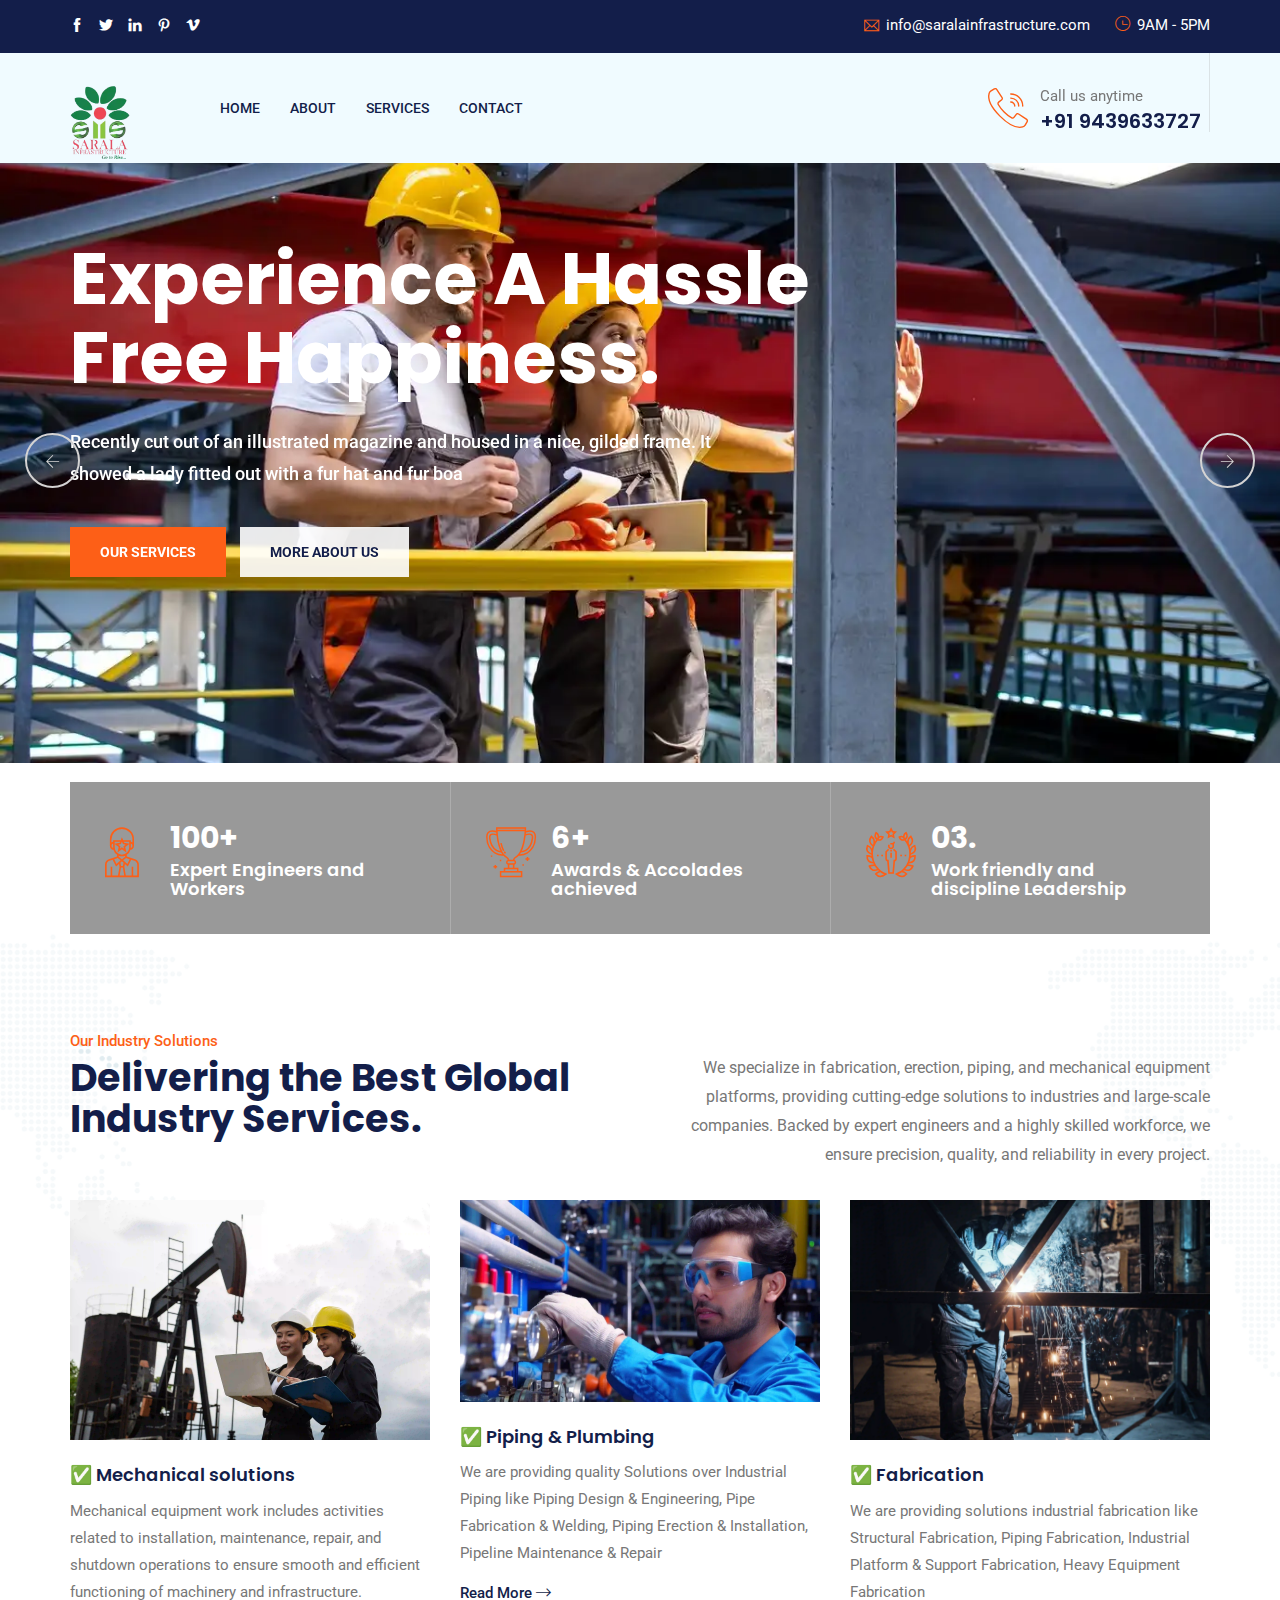
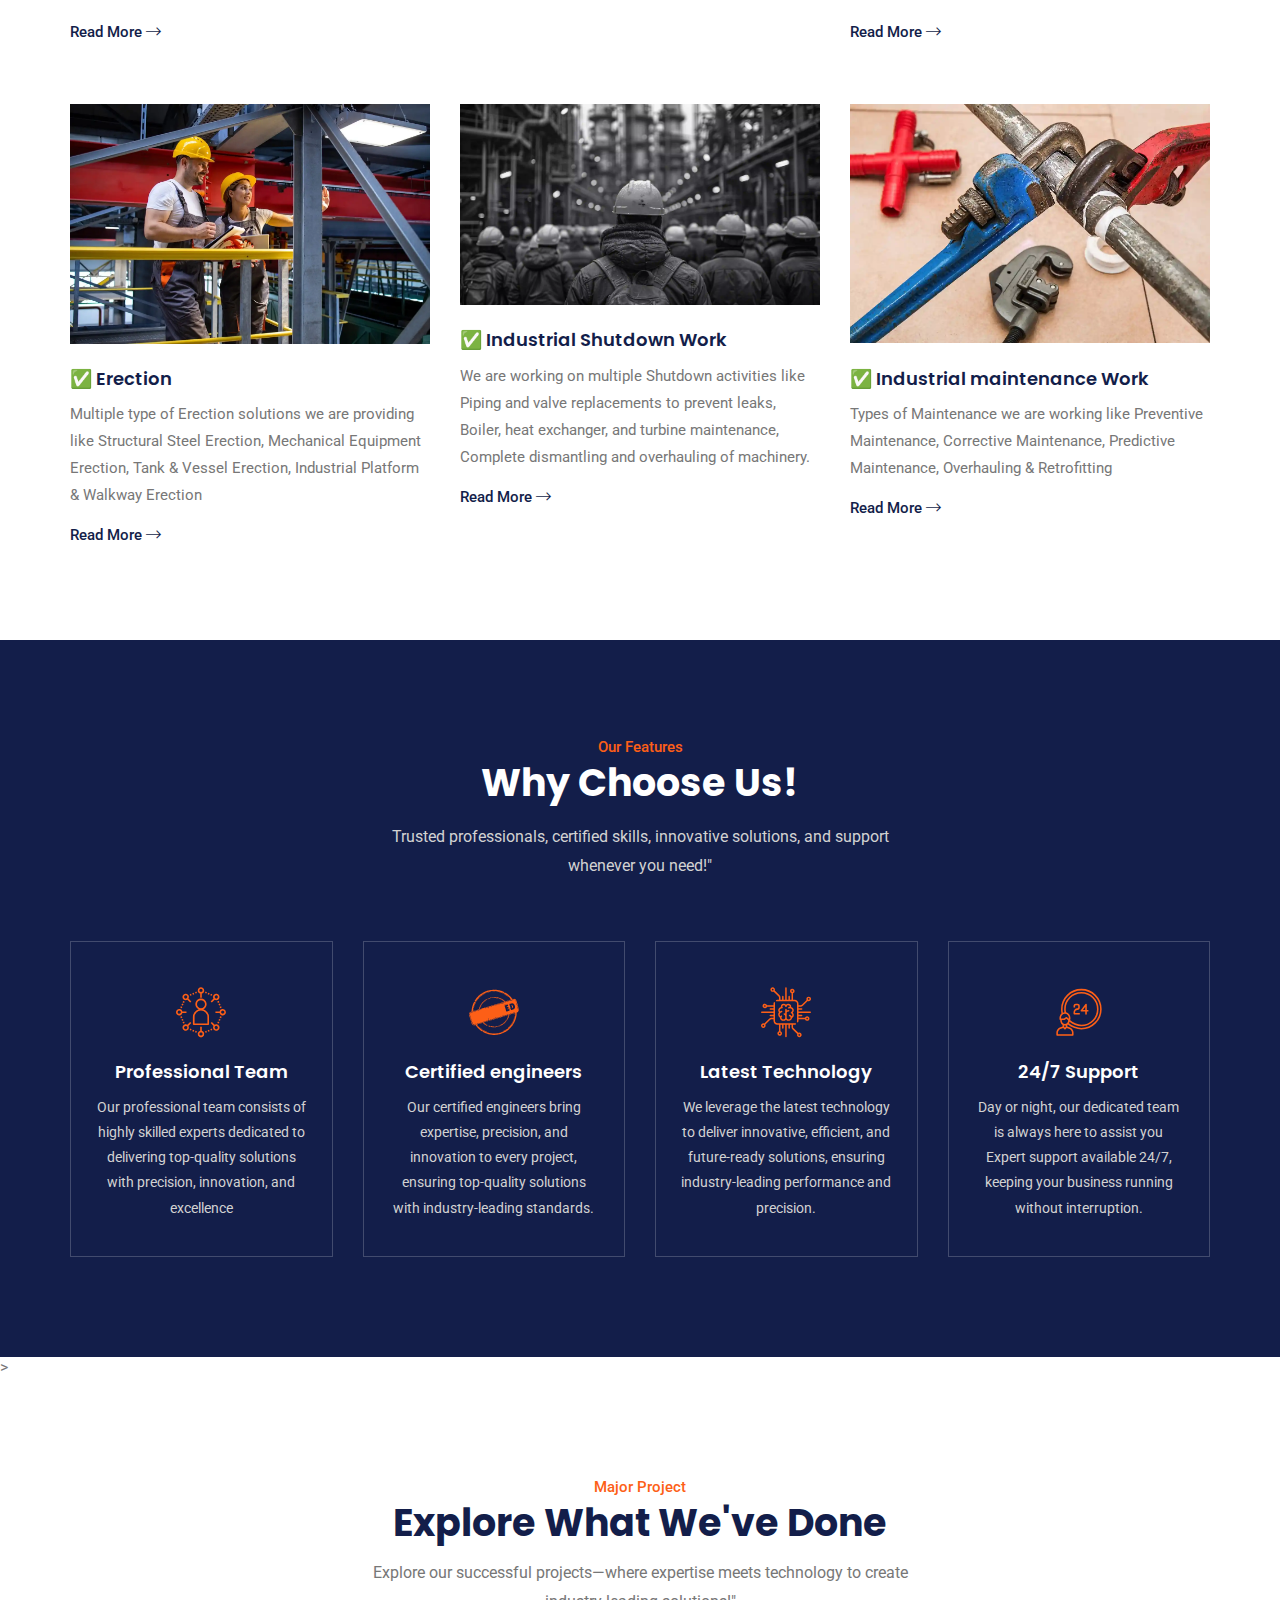
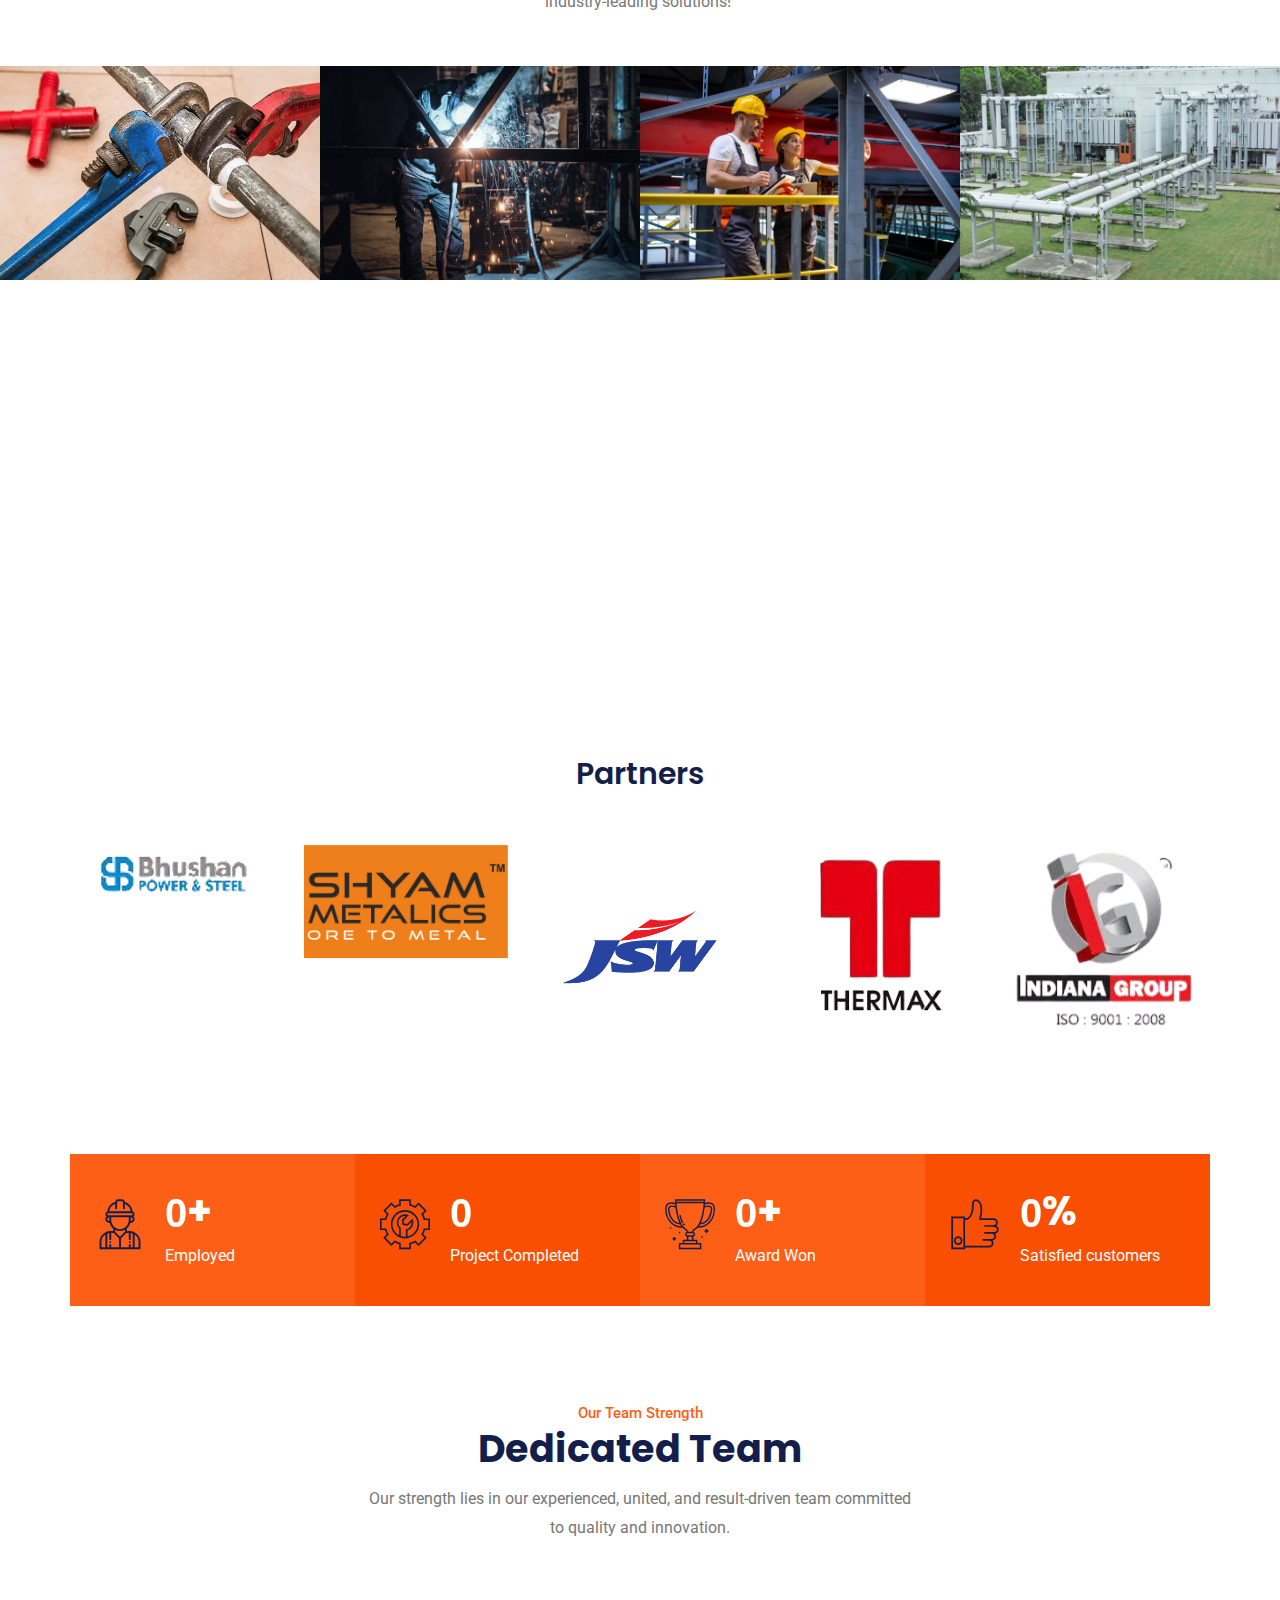
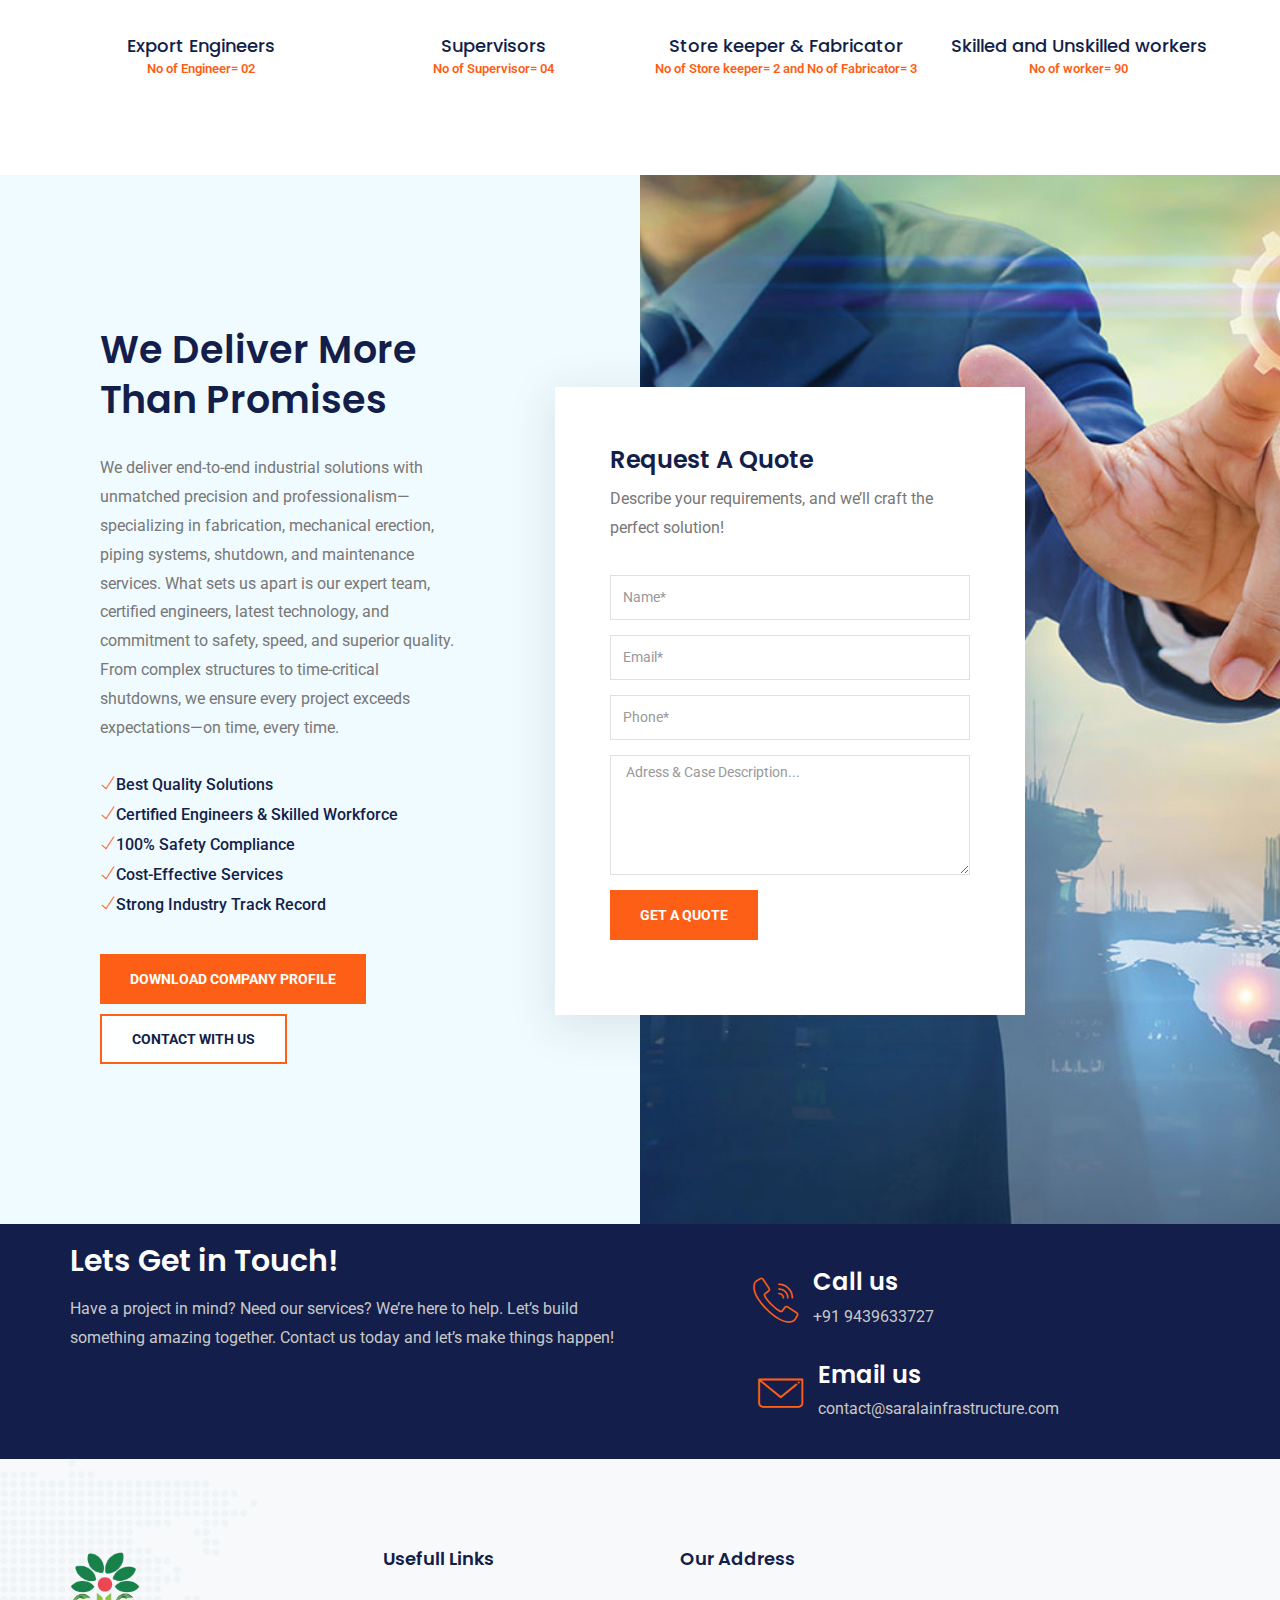
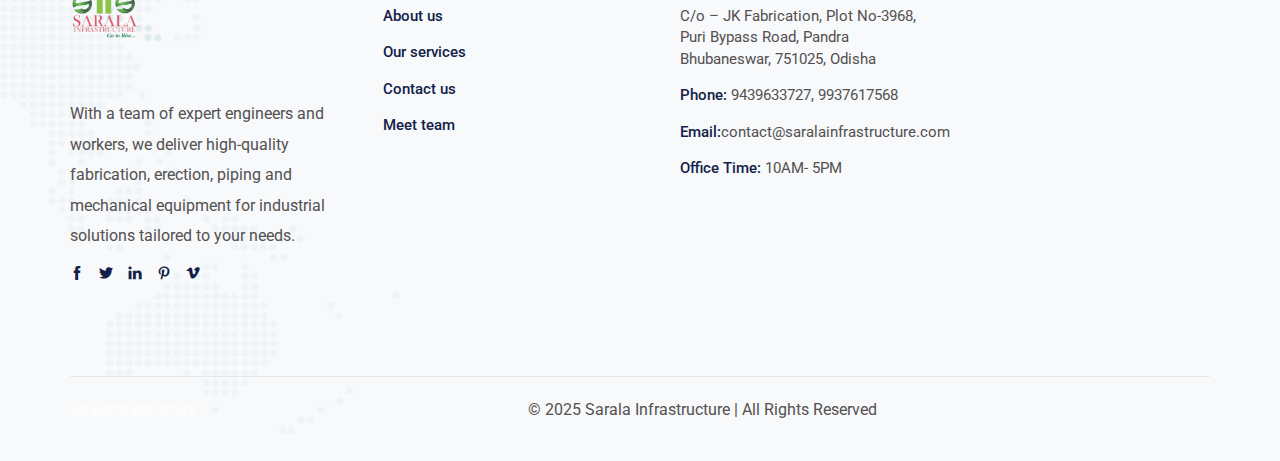
<file: index.html>
<!DOCTYPE html>
<html lang="en">

<!-- dustech/index-2.html  13 Nov 2019 12:55:11 GMT -->
<head>
    <meta charset="utf-8">
    <meta http-equiv="X-UA-Compatible" content="IE=edge">
    <meta name="viewport" content="width=device-width, initial-scale=1">
    <meta name="author" content="irstheme">

    <title> SARALA INFRASTRUCTURE </title>
    <!-- 🌟 Critical CSS Inlined for Faster Load -->
    <style>
        @import url("https://fonts.googleapis.com/css?family=Poppins:500,600,700|Roboto:400,400i,500,700&display=swap");
        html { font-size: 16px; }
        body {
          font-family: "Roboto", sans-serif;
          background-color: #fff;
          font-size: 16px;
          color: #777777;
          -webkit-font-smoothing: antialiased;
          overflow-x: hidden;
        }
        h1, h2, h3, h4, h5, h6 {
          font-family: "Poppins", sans-serif;
          color: #121212;
          font-weight: 600;
          margin: 0;
        }
        h1 { font-size: 38px; }
        h2 { font-size: 32px; }
        h3 { font-size: 28px; }
        h4 { font-size: 24px; }
        h5 { font-size: 20px; }
        h6 { font-size: 16px; }
        p {
          margin: 0;
          font-size: 16px;
          line-height: 1.8;
        }
        ul {
          margin: 0;
          padding: 0;
          list-style-type: none;
        }
        a {
          color: inherit;
          text-decoration: none;
          transition: all 0.3s ease-in-out;
        }
        a:hover {
          color: #f72585;
        }
      </style>
  
      
    <link rel="icon" type="image/png" href="favicon.png">
    
    <link href="assets/css/themify-icons.css" rel="stylesheet">
    <link href="assets/css/flaticon.css" rel="stylesheet">
    <link href="assets/css/bootstrap.min.css" rel="stylesheet">
    
    <link href="assets/css/animate.css" rel="stylesheet">
    <link href="assets/css/owl.carousel.css" rel="stylesheet">
    <link href="assets/css/owl.theme.css" rel="stylesheet">
   <!-- <link href="assets/css/slick.css" rel="stylesheet">-->
    <!--<link href="assets/css/slick-theme.css" rel="stylesheet">-->
    <link href="assets/css/swiper.min.css" rel="stylesheet">
    <link href="assets/css/odometer-theme-default.css" rel="stylesheet">
    <link href="assets/css/owl.transitions.css" rel="stylesheet">
    <link href="assets/css/jquery.fancybox.css" rel="stylesheet">
    <link href="assets/css/style.css" rel="stylesheet">
     <!-- start preloader -->
     <div class="preloader">
        <div class="loader">
            <div class="gear two">
                <svg viewbox="0 0 100 100" fill="#131e4a">
                    <path d="M97.6,55.7V44.3l-13.6-2.9c-0.8-3.3-2.1-6.4-3.9-9.3l7.6-11.7l-8-8L67.9,20c-2.9-1.7-6-3.1-9.3-3.9L55.7,2.4H44.3l-2.9,13.6      c-3.3,0.8-6.4,2.1-9.3,3.9l-11.7-7.6l-8,8L20,32.1c-1.7,2.9-3.1,6-3.9,9.3L2.4,44.3v11.4l13.6,2.9c0.8,3.3,2.1,6.4,3.9,9.3      l-7.6,11.7l8,8L32.1,80c2.9,1.7,6,3.1,9.3,3.9l2.9,13.6h11.4l2.9-13.6c3.3-0.8,6.4-2.1,9.3-3.9l11.7,7.6l8-8L80,67.9      c1.7-2.9,3.1-6,3.9-9.3L97.6,55.7z M50,65.6c-8.7,0-15.6-7-15.6-15.6s7-15.6,15.6-15.6s15.6,7,15.6,15.6S58.7,65.6,50,65.6z"></path>
                </svg>
            </div>
            <div class="gear three">
                <svg viewbox="0 0 100 100" fill="#fd5f17">
                    <path d="M97.6,55.7V44.3l-13.6-2.9c-0.8-3.3-2.1-6.4-3.9-9.3l7.6-11.7l-8-8L67.9,20c-2.9-1.7-6-3.1-9.3-3.9L55.7,2.4H44.3l-2.9,13.6      c-3.3,0.8-6.4,2.1-9.3,3.9l-11.7-7.6l-8,8L20,32.1c-1.7,2.9-3.1,6-3.9,9.3L2.4,44.3v11.4l13.6,2.9c0.8,3.3,2.1,6.4,3.9,9.3      l-7.6,11.7l8,8L32.1,80c2.9,1.7,6,3.1,9.3,3.9l2.9,13.6h11.4l2.9-13.6c3.3-0.8,6.4-2.1,9.3-3.9l11.7,7.6l8-8L80,67.9      c1.7-2.9,3.1-6,3.9-9.3L97.6,55.7z M50,65.6c-8.7,0-15.6-7-15.6-15.6s7-15.6,15.6-15.6s15.6,7,15.6,15.6S58.7,65.6,50,65.6z"></path>
                </svg>
            </div>
        </div>
    </div>
 <!-- end preloader -->
    <!-- HTML5 shim and Respond.js for IE8 support of HTML5 elements and media queries -->
    <!--[if lt IE 9]>
    <script src="https://oss.maxcdn.com/html5shiv/3.7.3/html5shiv.min.js"></script>
    <script src="https://oss.maxcdn.com/respond/1.4.2/respond.min.js"></script>
    <![endif]-->

</head>

<body>

    <!-- start page-wrapper -->
    <div class="page-wrapper">

       <!--Privusly preloader is here I trasnfer to head-->
       

        <!-- Start header -->
        <header id="header" class="site-header header-style-2">
            <div class="topbar">
                <div class="container">
                    <div class="row">
                        <div class="col col-sm-3">
                            <div class="social-icons">
                                <ul>
                                    <li><a href="https://saralainfrastructure.com/"><i class="ti-facebook"></i></a></li>
                                    <li><a href="https://saralainfrastructure.com/"><i class="ti-twitter-alt"></i></a></li>
                                    <li><a href="https://saralainfrastructure.com/"><i class="ti-linkedin"></i></a></li>
                                    <li><a href="https://saralainfrastructure.com/"><i class="ti-pinterest"></i></a></li>
                                    <li><a href="https://saralainfrastructure.com/"><i class="ti-vimeo-alt"></i></a></li>
                                </ul>
                            </div>
                        </div>
                        <div class="col col-sm-9">
                            <div class="contact-info">
                                <ul>
                                    <li><i class="ti-email"></i> info@saralainfrastructure.com</li>
                                    <li><i class="ti-time"></i> 9AM - 5PM</li>
                                </ul>
                            </div>
                        </div>
                    </div>
                </div>
            </div>
            <nav class="navigation navbar navbar-default">
                <div class="container">
                    <div class="navbar-header">
                        <button type="button" class="open-btn">
                            <span class="sr-only">Toggle navigation</span>
                            <span class="icon-bar"></span>
                            <span class="icon-bar"></span>
                            <span class="icon-bar"></span>
                        </button>
                        <a class="navbar-brand" href="index.html"><img src="assets/images/Logo_saralainfrastructure.webp" loading="lazy" alt></a>  <!--Company logo-->
                    </div>
                    <div id="navbar" class="navbar-collapse collapse navigation-holder">
                        <button class="close-navbar"><i class="ti-close"></i></button>
                        <ul class="nav navbar-nav">
                            <li class="menu-item-has-children">
                                <a href="index.html">Home</a>
                                
                            </li>
                            <li><a href="about.html">About</a></li>
                            
                            <li class="menu-item-has-children">
                                <a href="#">Services</a>
                                <ul class="sub-menu">
                                    <li><a href="mechanical.html">Mechanical equipment work</a></li>
                                    <li><a href="febrication.html">Febrication</a></li>
                                    <li><a href="erection.html">Erection</a></li>
                                    <li><a href="piping.html">Piping</a></li>
                                </ul>
                            </li>
                            <!-- <li class="menu-item-has-children">
                                <a href="#">Projects</a>
                                <ul class="sub-menu">
                                    <li><a href="portfolio.html">Projects</a></li>
                                    <li><a href="portfolio-s2.html">Projects style 2</a></li>
                                    <li><a href="project-single.html">Project single</a></li>
                                </ul>
                            </li> -->
                            
                            <li><a href="contact.html">Contact</a></li>
                        </ul>
                    </div><!-- end of nav-collapse -->

                    <div class="search-contact">
                        <div class="header-search-area">
                            <div class="header-search-form">
                               
                                <!--Search not required but same format needed as this class is there-->>
                            
                        </div>
                        <div class="contact">
                            <div class="call">
                                <i class="fi flaticon-call"></i>
                                <p>Call us anytime</p>
                                <h5>+91 9439633727</h5>
                            </div>
                        </div>
                    </div>
                </div><!-- end of container -->
            </nav>
        </header>
        <!-- end of header -->


        <!-- start of hero -->
        <section class="hero-slider hero-style-2">
            <div class="swiper-container">
                <div class="swiper-wrapper">
                    <div class="swiper-slide">
                        <div class="slide-inner slide-bg-image " data-background="assets/images/slider/erection.webp" loading="lazy" >
                            <div class="container">
                                <div data-swiper-parallax="300" class="slide-title">
                                    <h2>Experience a Hassle Free Happiness.</h2>
                                </div>
                                <div data-swiper-parallax="400" class="slide-text">
                                    <p>Recently cut out of an illustrated magazine and housed in a nice, gilded frame. It showed a lady fitted out with a fur hat and fur boa</p>
                                </div>
                                <div class="clearfix"></div>
                                <div data-swiper-parallax="500" class="slide-btns">
                                    <a href="mechanical.html" class="theme-btn">Our services</a> 
                                    <a href="about.html" class="theme-btn-s2">More about us</a> 
                                </div>
                            </div>
                        </div> <!-- end slide-inner --> 
                    </div> <!-- end swiper-slide -->
                    <div class="swiper-slide">
                        <div class="slide-inner slide-bg-image lazy-bg" data-background="assets/images/slider/slide-2.webp" loading="lazy">
                            <div class="container">
                                <div data-swiper-parallax="300" class="slide-title">
                                    <h2>Experience a Hassle Free Happiness.</h2>
                                </div>
                                <div data-swiper-parallax="400" class="slide-text">
                                    <p>Recently cut out of an illustrated magazine and housed in a nice, gilded frame. It showed a lady fitted out with a fur hat and fur boa</p>
                                </div>
                                <div class="clearfix"></div>
                                <div data-swiper-parallax="500" class="slide-btns">
                                    <a href="mechanical.html" class="theme-btn">Our services</a> 
                                    <a href="contact.html" class="theme-btn-s2">More about us</a> 
                                </div>
                            </div>
                        </div> <!-- end slide-inner --> 
                    </div> <!-- end swiper-slide -->
                    <div class="swiper-slide">
                        <div class="slide-inner slide-bg-image lazy-bg" data-background="assets/images/slider/welding.webp" loading="lazy">
                            <div class="container">
                                <div data-swiper-parallax="300" class="slide-title">
                                    <h2>Experience a Hassle Free Happiness.</h2>
                                </div>
                                <div data-swiper-parallax="400" class="slide-text">
                                    <p>Recently cut out of an illustrated magazine and housed in a nice, gilded frame. It showed a lady fitted out with a fur hat and fur boa</p>
                                </div>
                                <div class="clearfix"></div>
                                <div data-swiper-parallax="500" class="slide-btns">
                                    <a href="mechanical.html" class="theme-btn">Our services</a> 
                                    <a href="contact.html" class="theme-btn-s2">More about us</a> 
                                </div>
                            </div>
                        </div> <!-- end slide-inner --> 
                    </div> <!-- end swiper-slide -->

                    <div class="swiper-slide">
                        <div class="slide-inner slide-bg-image lazy-bg" data-background="assets/images/slider/slide-4.webp" loading="lazy">
                            <div class="container">
                                <div data-swiper-parallax="300" class="slide-title">
                                    <h2>The Best Move you will Ever Make</h2>
                                </div>
                                <div data-swiper-parallax="400" class="slide-text">
                                    <p>Recently cut out of an illustrated magazine and housed in a nice, gilded frame. It showed a lady fitted out with a fur hat and fur boa</p>
                                </div>
                                <div class="clearfix"></div>
                                <div data-swiper-parallax="500" class="slide-btns">
                                    <a href="mechanical.html" class="theme-btn">Our services</a> 
                                    <a href="contact.html" class="theme-btn-s2">More about us</a> 
                                </div>
                            </div>
                        </div> <!-- end slide-inner --> 
                    </div> <!-- end swiper-slide -->
                </div>
                <!-- end swiper-wrapper -->

                <!-- swipper controls -->
                <div class="swiper-pagination"></div>
                <div class="swiper-button-next"></div>
                <div class="swiper-button-prev"></div>
            </div>
        </section>
        <!-- end of hero slider -->


        <!-- start feature-section -->
        <section class="features-section">
            <div class="container">
                <div class="row">
                    <div class="col col-xs-12">
                        <div class="feature-grids clearfix">
                            <div class="grid">
                                <div class="icon">
                                    <i class="fi flaticon-star"></i>
                                </div>
                                <span class="count">100+</span>
                                <h4>Expert Engineers and Workers</h4>
                            </div>
                            <div class="grid">
                                <div class="icon">
                                    <i class="fi flaticon-trophy"></i>
                                </div>
                                <span class="count">6+</span>
                                <h4>Awards & Accolades achieved      </h4>
                            </div>
                            <div class="grid">
                                <div class="icon">
                                    <i class="fi flaticon-leadership"></i>
                                </div>
                                <span class="count">03.</span>
                                <h4>Work friendly and discipline Leadership</h4>
                            </div>
                        </div>
                    </div>
                </div>
            </div> <!-- end container -->
        </section>
        <!-- end feature-section -->


        <!-- start service-section-s2 -->
        <section class="service-section-s2 section-padding">
            <div class="container">
                <div class="row">
                    <div class="col col-md-6">
                        <div class="section-title-s2">
                            <span>Our Industry Solutions</span>
                            <h2>Delivering the Best Global Industry Services.</h2>
                        </div>
                    </div>
                    <div class="col col-md-6">
                        <div class="title-text">
                            <p>We specialize in fabrication, erection, piping, and mechanical equipment platforms, providing cutting-edge solutions to industries and large-scale companies. Backed by expert engineers and a highly skilled workforce, we ensure precision, quality, and reliability in every project.</p>
                        </div>
                    </div>
                </div>
                <div class="row">
                    <div class="col col-xs-12">
                        <div class="service-grids clearfix">
                            <div class="grid">
                                <img src="assets/images/services/mechanical.webp" loading="lazy" alt>
                                <h4><a href="#">✅ Mechanical solutions</a></h4>
                                <p>Mechanical equipment work includes activities related to installation, maintenance, repair, and shutdown operations to ensure smooth and efficient functioning of machinery and infrastructure.</p>
                                <a href="#" class="read-more">Read More <i class="fi flaticon-next"></i></a>
                            </div>
                            <div class="grid">
                                <img src="assets/images/services/pipeline.webp" loading="lazy" alt>
                                <h4><a href="#">✅ Piping & Plumbing</a></h4>
                                <p> We are providing quality Solutions over Industrial Piping like Piping Design & Engineering, Pipe Fabrication & Welding, Piping Erection & Installation, Pipeline Maintenance & Repair</p>
                                <a href="#" class="read-more">Read More <i class="fi flaticon-next"></i></a>
                            </div>
                            <div class="grid">
                                <img src="assets/images/services/febrication.webp" loading="lazy" alt>
                                <h4><a href="#">✅ Fabrication</a></h4>
                                <p> We are providing solutions industrial fabrication like Structural Fabrication, Piping Fabrication, Industrial Platform & Support Fabrication, Heavy Equipment Fabrication</p>
                                <a href="#" class="read-more">Read More <i class="fi flaticon-next"></i></a>
                            </div>
                            <div class="grid">
                                <img src="assets/images/services/erection.webp" loading="lazy" alt>
                                <h4><a href="#">✅ Erection</a></h4>
                                <p> Multiple type of Erection solutions we are providing like Structural Steel Erection, Mechanical Equipment Erection, Tank & Vessel Erection, Industrial Platform & Walkway Erection</p>
                                <a href="#" class="read-more">Read More <i class="fi flaticon-next"></i></a>
                            </div>
                            <div class="grid">
                                <img src="assets/images/services/shutdown.webp" loading="lazy" alt>
                                <h4><a href="#">✅ Industrial Shutdown Work</a></h4>
                                <p>We are working on multiple Shutdown activities like Piping and valve replacements to prevent leaks, Boiler, heat exchanger, and turbine maintenance, Complete dismantling and overhauling of machinery.</p>
                                <a href="#" class="read-more">Read More <i class="fi flaticon-next"></i></a>
                            </div>
                            <div class="grid">
                                <img src="assets/images/services/mentenance.webp" loading="lazy" alt>
                                <h4><a href="#">✅ Industrial maintenance Work </a></h4>
                                <p>Types of Maintenance we are working like Preventive Maintenance, Corrective Maintenance, Predictive Maintenance, Overhauling & Retrofitting </p>
                                


                
                                <a href="#" class="read-more">Read More <i class="fi flaticon-next"></i></a>
                            </div>
                        </div>
                    </div>
                </div>
            </div> <!-- end container -->
        </section>
        <!-- end service-section-s2 -->


        <!-- start why-choose-section -->
        <section class="why-choose-section section-padding">
            <div class="container">
                <div class="row">
                    <div class="col col-lg-6 col-lg-offset-3 col-md-8 col-md-offset-2">
                        <div class="section-title-s3">
                            <span>Our Features</span>
                            <h2>Why Choose Us!</h2>
                            <p>Trusted professionals, certified skills, innovative solutions, and support whenever you need!"</p>
                        </div>
                    </div>
                </div>
                <div class="row">
                    <div class="col col-xs-12">
                        <div class="why-choose-grids clearfix">
                            <div class="grid">
                                <i class="fi flaticon-network-1"></i>
                                <h3>Professional Team</h3>
                                <p>Our professional team consists of highly skilled experts dedicated to delivering top-quality solutions with precision, innovation, and excellence</p>
                            </div>
                            <div class="grid">
                                <i class="fi flaticon-circular-label-with-certified-stamp"></i>
                                <h3>Certified engineers</h3>
                                <p>Our certified engineers bring expertise, precision, and innovation to every project, ensuring top-quality solutions with industry-leading standards.</p>
                            </div>
                            <div class="grid">
                                <i class="fi flaticon-chip"></i>
                                <h3>Latest Technology</h3>
                                <p>We leverage the latest technology to deliver innovative, efficient, and future-ready solutions, ensuring industry-leading performance and precision.</p>
                            </div>
                            <div class="grid">
                                <i class="fi flaticon-24-hours"></i>
                                <h3>24/7 Support</h3>
                                <p>Day or night, our dedicated team is always here to assist you</p>
                                <p>Expert support available 24/7, keeping your business running without interruption.</p>
                            </div>
                        </div>
                    </div>
                </div>
            </div> <!-- end container -->
        </section>
        <!-- end why-choose-section -->


        <!-- start testimonials-section -->
        <!--based on client request I removed this section-->>
        <!-- end testimonials-section -->


        <!-- start featured-project-section-s2 -->
        <section class="featured-project-section-s2 section-padding">
            <div class="container">
                <div class="row">
                    <div class="col col-lg-6 col-lg-offset-3 col-md-8 col-md-offset-2">
                        <div class="section-title-s5">
                            <span>Major Project</span>
                            <h2>Explore What We've Done</h2>
                            <p>Explore our successful projects—where expertise meets technology to create industry-leading solutions!"</p>
                        </div>
                    </div>
                </div>
            </div>
            <div class="content-area">
                <div class="project-grids featured-project-slider clearfix">
                    <div class="grid">
                        <div class="img-holder">
                            <img src="assets/images/featured-project-slider/mentenance.webp" loading="lazy" alt>
                        </div>
                        <div class="overlay">
                            <span class="count">04.</span>
                            <h3>Shutdown & Maintenance</h3>
                            <p>Welding, fabrication, and structural repairs..</p>
                            <a href="#" class="theme-btn">Read More</a>
                        </div>
                    </div>
                    <div class="grid">
                        <div class="img-holder">
                            <img src="assets/images/featured-project-slider/febrication.webp" loading="lazy" alt>
                        </div>
                        <div class="overlay">
                            <span class="count">03.</span>
                            <h3>Fabrication</h3>
                            <p>Fabrication activity like Structural,Piping  Fabrication..etc</p>
                            <a href="#" class="theme-btn">Read More</a>
                        </div>
                    </div>
                    <div class="grid">
                        <div class="img-holder">
                            <img src="assets/images/featured-project-slider/erection.webp" loading="lazy" alt>
                        </div>
                        <div class="overlay">
                            <span class="count">04.</span>
                            <h3>Erection</h3>
                            <p>Erection of bunker building, conveyor gallery, structure, junction house..etc
                                </p>
                            <a href="#" class="theme-btn">Read More</a>
                        </div>
                    </div>
                    <div class="grid">
                        <div class="img-holder">
                            <img src="assets/images/featured-project-slider/piping2.webp" loading="lazy" alt>
                        </div>
                        <div class="overlay">
                            <span class="count">02.</span>
                            <h3>Piping</h3>
                            <p>Piping Design, Fabrication, Welding,Erection, Installation & Maintenance & Repair</p>
                            <a href="#" class="theme-btn">Read More</a>
                        </div>
                    </div>
                    
                </div>
            </div>
        </section>
        <!-- end featured-project-section-s2 -->


        <!-- start partners-section -->
        <section class="partners-section">
            <h2 class="partnername">Partners</h2>
            <div class="container">
                <div class="row">
                    <div class="col col-xs-12"> 
                        <div class="partner-grids partners-slider">
                            <div class="grid">
                                <img src="assets/images/partners/bhushan.png" loading="lazy" alt>
                            </div>
                            <div class="grid">
                                <img src="assets/images/partners/syam.jpg" loading="lazy" alt>
                            </div>
                            <div class="grid">
                                <img src="assets/images/partners/jsw.png" loading="lazy" alt>
                            </div>
                            <div class="grid">
                                <img src="assets/images/partners/thermax2.png" loading="lazy" alt>
                            </div>
                            <div class="grid">
                                <img src="assets/images/partners/indiana.png" loading="lazy" alt>
                            </div>
                            <div class="grid">
                                <img src="assets/images/partners/tatasteel.png" loading="lazy" alt>
                            </div>
                        </div>
                    </div>
                </div>
            </div> <!-- end container -->
        </section>
        <!-- end partners-section -->


        <!-- start fun-fact-section -->
        <section class="fun-fact-section">
            <div class="container">
                <div class="row">
                    <div class="col col-xs-12">
                        <div class="fun-fact-grids clearfix">
                            <div class="grid">
                                <div class="info">
                                    <i class="fi flaticon-worker"></i>
                                    <h3><span class="odometer" data-count="100">00</span>+</h3>
                                    <p>Employed</p>
                                </div>
                            </div>
                            <div class="grid">
                                <div class="info">
                                    <i class="fi flaticon-engineer"></i>
                                    <h3><span class="odometer" data-count="25">00</span></h3>
                                    <p>Project Completed</p>
                                </div>
                            </div>
                            <div class="grid">
                                <div class="info">
                                    <i class="fi flaticon-trophy"></i>
                                    <h3><span class="odometer" data-count="5">00</span>+</h3>
                                    <p>Award Won</p>
                                </div>
                            </div>
                            <div class="grid">
                                <div class="info">
                                    <i class="fi flaticon-like-1"></i>
                                    <h3><span class="odometer" data-count="100">00</span>%</h3>
                                    <p>Satisfied customers</p>
                                </div>
                            </div>
                        </div>
                    </div>
                </div>
            </div> <!-- end container -->
        </section>
        <!-- end fun-fact-section -->


        <!-- start team-section -->
        <section class="team-section section-padding">
            <div class="container">
                <div class="row">
                    <div class="col col-lg-6 col-lg-offset-3 col-md-8 col-md-offset-2">
                        <div class="section-title-s5">
                            <span>Our Team Strength</span>
                            <h2>Dedicated Team</h2>
                            <p>Our strength lies in our experienced, united, and result-driven team committed to quality and innovation.</p>
                        </div>
                    </div>
                </div>
                <div class="row">
                    <div class="col col-xs-12">
                        <div class="team-grids">
                            <div class="grid">
                                <div class="img-social">
                                    <div class="img-holder">
                                       <img src="assets/images/team/engineerlogo.webp" loading="lazy" alt>
                                        
                                    </div>
                                    
                                </div>
                                <div class="details">
                                    <h3>Export Engineers</h3>
                                    <span>No of Engineer= 02</span>
                                </div>
                            </div>
                            <div class="grid">
                                <div class="img-social">
                                    <div class="img-holder">
                                        <img src="assets/images/team/supervisorlogo.webp" loading="lazy" alt>
                                    </div>
                                    
                                </div>
                                <div class="details">
                                    <h3>Supervisors</h3>
                                    <span>No of Supervisor= 04</span>
                                </div>
                            </div>
                            <div class="grid">
                                <div class="img-social">
                                    <div class="img-holder">
                                        <img src="assets/images/team/storekeeperlogo.webp" loading="lazy" alt>
                                    </div>
                                   
                                </div>
                                <div class="details">
                                    <h3>Store keeper & Fabricator</h3>
                                    <span>No of Store keeper= 2 and No of Fabricator= 3</span>
                                    
                                </div>
                            </div>
                            <div class="grid">
                                <div class="img-social">
                                    <div class="img-holder">
                                        <img src="assets/images/team/fabricationlogo.webp" loading="lazy" alt>
                                    </div>
                                    
                                </div>
                                <div class="details">
                                    <h3>Skilled and Unskilled workers</h3>
                                    <span>No of worker= 90</span>
                                </div>
                            </div>
                        </div>
                    </div>
                </div>
            </div> <!-- end container -->
        </section>
        <!-- end team-section -->


        <!-- start quote-section-s2 -->
        <section class="quote-section quote-section-s2">
            <div class="content-area clearfix">
                <div class="left-col">
                    <h2>We Deliver More Than Promises</h2>
                    <div class="details">
                        <p>We deliver end-to-end industrial solutions with unmatched precision and professionalism—specializing in fabrication, mechanical erection, piping systems, shutdown, and maintenance services. What sets us apart is our expert team, certified engineers, latest technology, and commitment to safety, speed, and superior quality. From complex structures to time-critical shutdowns, we ensure every project exceeds expectations—on time, every time.</p>
                        <div class="clearfix">
                            <ul>
                                <li><i class="ti-check"></i>Best Quality Solutions</li>
                                <li><i class="ti-check"></i>Certified Engineers & Skilled Workforce</li>
                            </ul>
                            <ul>
                                <li><i class="ti-check"></i>100% Safety Compliance</li>
                                <li><i class="ti-check"></i>Cost-Effective Services</li>
                                <li><i class="ti-check"></i>Strong Industry Track Record</li>
                                
                            </ul>
                        </div>
                        <div class="btns">
                            <a href="assets/files/SARALAINFRASTRUCTURE_PROFILE.zip" class="theme-btn" >Download Company Profile</a>
                            <a href="contact.html" class="theme-btn-s3">Contact with us</a>
                        </div>
                    </div>
                </div>
                <div class="right-col">
                    <div class="quote-area">
                        <h3>Request A Quote</h3>
                        <p>Describe your requirements, and we’ll craft the perfect solution!</p>
                        <form method="POST" class="contact-validation-active" id="contact-quote-form" action="https://api.web3forms.com/submit" target="_blank">
                            <input type="hidden" name="access_key" value="56ddaa25-529f-4260-8b32-6238b2dd2131">  <!--info@saralainfrastructure.com accesskey-->
                            <div>
                                <input type="text" class="form-control" name="name" id="name" placeholder="Name*">
                            </div>
                            <div>
                                <input type="email" class="form-control" name="email" id="email" placeholder="Email*">
                            </div>
                            <div>
                                <input type="text" class="form-control" name="phone" id="phone" placeholder="Phone*">
                            </div>
                            <div>
                                <textarea class="form-control" name="note"  id="note" placeholder=" Adress & Case Description..."></textarea>
                            </div>
                            <div class="submit-area">
                                <button type="submit" class="theme-btn">Get a quote</button>
                                
                            </div>
                            <div class="clearfix error-handling-messages">
                                <div id="success">Thank you</div>
                                <div id="error"> Error occurred while sending email. Please try again later. </div>
                            </div>
                        </form>
                    </div>
                </div>
            </div>
        </section>
        <!-- end quote-section-s2 -->


        <!-- start blog-section -->
       <!--@Banshi removed blog section if client want can add later-->
        <!-- end blog-section -->


        <!-- start cta-section -->
        <section class="cta-section">
            <div class="container">
                <div class="row">
                    <div class="col col-lg-6 col-md-6">
                        <div class="cta-text">
                            <h3>Lets Get in Touch!</h3>
                            <p>Have a project in mind? Need our services? We’re here to help. Let’s build something amazing together. Contact us today and let’s make things happen!</p>
                        </div>
                    </div>
                    <div class="col col-lg-5 col-lg-offset-1 col-md-6">
                        <div class="contact-info">
                            <div>
                                <i class="fi flaticon-call"></i>
                                <h4>Call us</h4>
                                <p>+91 9439633727</p>
                            </div>
                            <div>
                                <i class="fi flaticon-contact"></i>
                                <h4>Email us</h4>
                                <p>contact@saralainfrastructure.com</p>
                            </div>
                        </div>
                    </div>
                </div>
            </div> <!-- end container -->
        </section>
        <!-- end cta-section -->


        <!-- start site-footer -->
        <footer class="site-footer">
            <div class="upper-footer">
                <div class="container">
                    <div class="row">
                        <div class="col col-lg-3 col-md-3 col-sm-6">
                            <div class="widget about-widget">
                                
                                <div class="logo widget-title">
                                <img src="assets/images/Logo_saralainfrastructure.webp" loading="lazy" alt>
                                    
                                    <!--<img src="assets/images/saralafooterlogo.png" alt>-->
                                </div>
                                <div class="letter-log-logo2">
                                    <img src="assets/images/saralafooterlogo.webp" loading="lazy" alt>
                                </div>
                                <p>With a team of expert engineers and workers, we deliver high-quality fabrication, erection, piping and mechanical equipment for industrial solutions tailored to your needs.</p>
                                <div class="social-icons">
                                    <ul>
                                        <li><a href="https://saralainfrastructure.com/"><i class="ti-facebook"></i></a></li>
                                        <li><a href="https://saralainfrastructure.com/"><i class="ti-twitter-alt"></i></a></li>
                                        <li><a href="https://saralainfrastructure.com/"><i class="ti-linkedin"></i></a></li>
                                        <li><a href="https://saralainfrastructure.com/"><i class="ti-pinterest"></i></a></li>
                                        <li><a href="https://saralainfrastructure.com/"><i class="ti-vimeo-alt"></i></a></li>
                                    </ul>
                                </div>
                            </div>
                        </div>
                        <div class="col col-lg-3 col-md-3 col-sm-6">
                            <div class="widget link-widget">
                                <div class="widget-title">
                                    <h3>Usefull Links</h3>
                                </div>
                                <ul>
                                    <li><a href="about.html">About us</a></li>
                                    <li><a href="mechanical.html">Our services</a></li>
                                    <li><a href="contact.html">Contact us</a></li>
                                    <li><a href="#">Meet team</a></li>
                                </ul>
                                
                            </div>
                        </div>
                        <div class="col col-lg-3 col-md-3 col-sm-6">
                            <div class="widget contact-widget service-link-widget">
                                <div class="widget-title">
                                    <h3>Our Address</h3>
                                </div>
                                <ul>
                                
                                    
                                    <li>C/o – JK Fabrication, Plot No-3968, Puri Bypass Road, Pandra 
                                        Bhubaneswar, 751025, Odisha</li>
                                    <li><span>Phone:</span> 9439633727, 9937617568</li>
                                    <li><span>Email:</span>contact@saralainfrastructure.com</li>
                                    <li><span>Office Time:</span> 10AM- 5PM</li>
                                </ul>
                            </div>
                        </div>
                        
                    </div>
                </div> <!-- end container -->
            </div>
            <div class="lower-footer">
                <div class="container">
                    <div class="row">
                        <div class="separator"></div>
                        <div class="col col-xs-12">
                            <p class="copyright"><a href="https://saralainfrastructure.com/">saralainfrastructure</a></p>
                            <div class="extra-link">
                                <ul>
                                    <p>© 2025 Sarala Infrastructure | All Rights Reserved</p>
                                </ul>
                            </div>
                        </div>
                    </div>
                </div>
            </div>
        </footer>
        <!-- end site-footer -->


    </div>
    <!-- end of page-wrapper -->



    <!-- All JavaScript files
    ================================================== -->
    <script src="assets/js/jquery.min.js"></script>
    <script src="assets/js/bootstrap.min.js"></script>

    <!-- Plugins for this template -->
    <script src="assets/js/jquery-plugin-collection.js"></script>

    <!-- Custom script for this template -->
    <script src="assets/js/script.js"></script>
</body>

<!-- dustech/index-2.html  13 Nov 2019 12:55:19 GMT -->
</html>
</file>
<file: assets/css/themify-icons.css>
@font-face {
	font-family: 'themify';
	src:url('../fonts/themify9f24.eot?-fvbane');
	src:url('../fonts/themifyd41d.eot?#iefix-fvbane') format('embedded-opentype'),
		url('../fonts/themify9f24.woff?-fvbane') format('woff'),
		url('../fonts/themify9f24.ttf?-fvbane') format('truetype'),
		url('../fonts/themify9f24.svg?-fvbane#themify') format('svg');
	font-weight: normal;
	font-style: normal;
}

[class^="ti-"], [class*=" ti-"] {
	font-family: 'themify';
	speak: none;
	font-style: normal;
	font-weight: normal;
	font-variant: normal;
	text-transform: none;
	line-height: 1;

	/* Better Font Rendering =========== */
	-webkit-font-smoothing: antialiased;
	-moz-osx-font-smoothing: grayscale;
}

.ti-wand:before {
	content: "\e600";
}
.ti-volume:before {
	content: "\e601";
}
.ti-user:before {
	content: "\e602";
}
.ti-unlock:before {
	content: "\e603";
}
.ti-unlink:before {
	content: "\e604";
}
.ti-trash:before {
	content: "\e605";
}
.ti-thought:before {
	content: "\e606";
}
.ti-target:before {
	content: "\e607";
}
.ti-tag:before {
	content: "\e608";
}
.ti-tablet:before {
	content: "\e609";
}
.ti-star:before {
	content: "\e60a";
}
.ti-spray:before {
	content: "\e60b";
}
.ti-signal:before {
	content: "\e60c";
}
.ti-shopping-cart:before {
	content: "\e60d";
}
.ti-shopping-cart-full:before {
	content: "\e60e";
}
.ti-settings:before {
	content: "\e60f";
}
.ti-search:before {
	content: "\e610";
}
.ti-zoom-in:before {
	content: "\e611";
}
.ti-zoom-out:before {
	content: "\e612";
}
.ti-cut:before {
	content: "\e613";
}
.ti-ruler:before {
	content: "\e614";
}
.ti-ruler-pencil:before {
	content: "\e615";
}
.ti-ruler-alt:before {
	content: "\e616";
}
.ti-bookmark:before {
	content: "\e617";
}
.ti-bookmark-alt:before {
	content: "\e618";
}
.ti-reload:before {
	content: "\e619";
}
.ti-plus:before {
	content: "\e61a";
}
.ti-pin:before {
	content: "\e61b";
}
.ti-pencil:before {
	content: "\e61c";
}
.ti-pencil-alt:before {
	content: "\e61d";
}
.ti-paint-roller:before {
	content: "\e61e";
}
.ti-paint-bucket:before {
	content: "\e61f";
}
.ti-na:before {
	content: "\e620";
}
.ti-mobile:before {
	content: "\e621";
}
.ti-minus:before {
	content: "\e622";
}
.ti-medall:before {
	content: "\e623";
}
.ti-medall-alt:before {
	content: "\e624";
}
.ti-marker:before {
	content: "\e625";
}
.ti-marker-alt:before {
	content: "\e626";
}
.ti-arrow-up:before {
	content: "\e627";
}
.ti-arrow-right:before {
	content: "\e628";
}
.ti-arrow-left:before {
	content: "\e629";
}
.ti-arrow-down:before {
	content: "\e62a";
}
.ti-lock:before {
	content: "\e62b";
}
.ti-location-arrow:before {
	content: "\e62c";
}
.ti-link:before {
	content: "\e62d";
}
.ti-layout:before {
	content: "\e62e";
}
.ti-layers:before {
	content: "\e62f";
}
.ti-layers-alt:before {
	content: "\e630";
}
.ti-key:before {
	content: "\e631";
}
.ti-import:before {
	content: "\e632";
}
.ti-image:before {
	content: "\e633";
}
.ti-heart:before {
	content: "\e634";
}
.ti-heart-broken:before {
	content: "\e635";
}
.ti-hand-stop:before {
	content: "\e636";
}
.ti-hand-open:before {
	content: "\e637";
}
.ti-hand-drag:before {
	content: "\e638";
}
.ti-folder:before {
	content: "\e639";
}
.ti-flag:before {
	content: "\e63a";
}
.ti-flag-alt:before {
	content: "\e63b";
}
.ti-flag-alt-2:before {
	content: "\e63c";
}
.ti-eye:before {
	content: "\e63d";
}
.ti-export:before {
	content: "\e63e";
}
.ti-exchange-vertical:before {
	content: "\e63f";
}
.ti-desktop:before {
	content: "\e640";
}
.ti-cup:before {
	content: "\e641";
}
.ti-crown:before {
	content: "\e642";
}
.ti-comments:before {
	content: "\e643";
}
.ti-comment:before {
	content: "\e644";
}
.ti-comment-alt:before {
	content: "\e645";
}
.ti-close:before {
	content: "\e646";
}
.ti-clip:before {
	content: "\e647";
}
.ti-angle-up:before {
	content: "\e648";
}
.ti-angle-right:before {
	content: "\e649";
}
.ti-angle-left:before {
	content: "\e64a";
}
.ti-angle-down:before {
	content: "\e64b";
}
.ti-check:before {
	content: "\e64c";
}
.ti-check-box:before {
	content: "\e64d";
}
.ti-camera:before {
	content: "\e64e";
}
.ti-announcement:before {
	content: "\e64f";
}
.ti-brush:before {
	content: "\e650";
}
.ti-briefcase:before {
	content: "\e651";
}
.ti-bolt:before {
	content: "\e652";
}
.ti-bolt-alt:before {
	content: "\e653";
}
.ti-blackboard:before {
	content: "\e654";
}
.ti-bag:before {
	content: "\e655";
}
.ti-move:before {
	content: "\e656";
}
.ti-arrows-vertical:before {
	content: "\e657";
}
.ti-arrows-horizontal:before {
	content: "\e658";
}
.ti-fullscreen:before {
	content: "\e659";
}
.ti-arrow-top-right:before {
	content: "\e65a";
}
.ti-arrow-top-left:before {
	content: "\e65b";
}
.ti-arrow-circle-up:before {
	content: "\e65c";
}
.ti-arrow-circle-right:before {
	content: "\e65d";
}
.ti-arrow-circle-left:before {
	content: "\e65e";
}
.ti-arrow-circle-down:before {
	content: "\e65f";
}
.ti-angle-double-up:before {
	content: "\e660";
}
.ti-angle-double-right:before {
	content: "\e661";
}
.ti-angle-double-left:before {
	content: "\e662";
}
.ti-angle-double-down:before {
	content: "\e663";
}
.ti-zip:before {
	content: "\e664";
}
.ti-world:before {
	content: "\e665";
}
.ti-wheelchair:before {
	content: "\e666";
}
.ti-view-list:before {
	content: "\e667";
}
.ti-view-list-alt:before {
	content: "\e668";
}
.ti-view-grid:before {
	content: "\e669";
}
.ti-uppercase:before {
	content: "\e66a";
}
.ti-upload:before {
	content: "\e66b";
}
.ti-underline:before {
	content: "\e66c";
}
.ti-truck:before {
	content: "\e66d";
}
.ti-timer:before {
	content: "\e66e";
}
.ti-ticket:before {
	content: "\e66f";
}
.ti-thumb-up:before {
	content: "\e670";
}
.ti-thumb-down:before {
	content: "\e671";
}
.ti-text:before {
	content: "\e672";
}
.ti-stats-up:before {
	content: "\e673";
}
.ti-stats-down:before {
	content: "\e674";
}
.ti-split-v:before {
	content: "\e675";
}
.ti-split-h:before {
	content: "\e676";
}
.ti-smallcap:before {
	content: "\e677";
}
.ti-shine:before {
	content: "\e678";
}
.ti-shift-right:before {
	content: "\e679";
}
.ti-shift-left:before {
	content: "\e67a";
}
.ti-shield:before {
	content: "\e67b";
}
.ti-notepad:before {
	content: "\e67c";
}
.ti-server:before {
	content: "\e67d";
}
.ti-quote-right:before {
	content: "\e67e";
}
.ti-quote-left:before {
	content: "\e67f";
}
.ti-pulse:before {
	content: "\e680";
}
.ti-printer:before {
	content: "\e681";
}
.ti-power-off:before {
	content: "\e682";
}
.ti-plug:before {
	content: "\e683";
}
.ti-pie-chart:before {
	content: "\e684";
}
.ti-paragraph:before {
	content: "\e685";
}
.ti-panel:before {
	content: "\e686";
}
.ti-package:before {
	content: "\e687";
}
.ti-music:before {
	content: "\e688";
}
.ti-music-alt:before {
	content: "\e689";
}
.ti-mouse:before {
	content: "\e68a";
}
.ti-mouse-alt:before {
	content: "\e68b";
}
.ti-money:before {
	content: "\e68c";
}
.ti-microphone:before {
	content: "\e68d";
}
.ti-menu:before {
	content: "\e68e";
}
.ti-menu-alt:before {
	content: "\e68f";
}
.ti-map:before {
	content: "\e690";
}
.ti-map-alt:before {
	content: "\e691";
}
.ti-loop:before {
	content: "\e692";
}
.ti-location-pin:before {
	content: "\e693";
}
.ti-list:before {
	content: "\e694";
}
.ti-light-bulb:before {
	content: "\e695";
}
.ti-Italic:before {
	content: "\e696";
}
.ti-info:before {
	content: "\e697";
}
.ti-infinite:before {
	content: "\e698";
}
.ti-id-badge:before {
	content: "\e699";
}
.ti-hummer:before {
	content: "\e69a";
}
.ti-home:before {
	content: "\e69b";
}
.ti-help:before {
	content: "\e69c";
}
.ti-headphone:before {
	content: "\e69d";
}
.ti-harddrives:before {
	content: "\e69e";
}
.ti-harddrive:before {
	content: "\e69f";
}
.ti-gift:before {
	content: "\e6a0";
}
.ti-game:before {
	content: "\e6a1";
}
.ti-filter:before {
	content: "\e6a2";
}
.ti-files:before {
	content: "\e6a3";
}
.ti-file:before {
	content: "\e6a4";
}
.ti-eraser:before {
	content: "\e6a5";
}
.ti-envelope:before {
	content: "\e6a6";
}
.ti-download:before {
	content: "\e6a7";
}
.ti-direction:before {
	content: "\e6a8";
}
.ti-direction-alt:before {
	content: "\e6a9";
}
.ti-dashboard:before {
	content: "\e6aa";
}
.ti-control-stop:before {
	content: "\e6ab";
}
.ti-control-shuffle:before {
	content: "\e6ac";
}
.ti-control-play:before {
	content: "\e6ad";
}
.ti-control-pause:before {
	content: "\e6ae";
}
.ti-control-forward:before {
	content: "\e6af";
}
.ti-control-backward:before {
	content: "\e6b0";
}
.ti-cloud:before {
	content: "\e6b1";
}
.ti-cloud-up:before {
	content: "\e6b2";
}
.ti-cloud-down:before {
	content: "\e6b3";
}
.ti-clipboard:before {
	content: "\e6b4";
}
.ti-car:before {
	content: "\e6b5";
}
.ti-calendar:before {
	content: "\e6b6";
}
.ti-book:before {
	content: "\e6b7";
}
.ti-bell:before {
	content: "\e6b8";
}
.ti-basketball:before {
	content: "\e6b9";
}
.ti-bar-chart:before {
	content: "\e6ba";
}
.ti-bar-chart-alt:before {
	content: "\e6bb";
}
.ti-back-right:before {
	content: "\e6bc";
}
.ti-back-left:before {
	content: "\e6bd";
}
.ti-arrows-corner:before {
	content: "\e6be";
}
.ti-archive:before {
	content: "\e6bf";
}
.ti-anchor:before {
	content: "\e6c0";
}
.ti-align-right:before {
	content: "\e6c1";
}
.ti-align-left:before {
	content: "\e6c2";
}
.ti-align-justify:before {
	content: "\e6c3";
}
.ti-align-center:before {
	content: "\e6c4";
}
.ti-alert:before {
	content: "\e6c5";
}
.ti-alarm-clock:before {
	content: "\e6c6";
}
.ti-agenda:before {
	content: "\e6c7";
}
.ti-write:before {
	content: "\e6c8";
}
.ti-window:before {
	content: "\e6c9";
}
.ti-widgetized:before {
	content: "\e6ca";
}
.ti-widget:before {
	content: "\e6cb";
}
.ti-widget-alt:before {
	content: "\e6cc";
}
.ti-wallet:before {
	content: "\e6cd";
}
.ti-video-clapper:before {
	content: "\e6ce";
}
.ti-video-camera:before {
	content: "\e6cf";
}
.ti-vector:before {
	content: "\e6d0";
}
.ti-themify-logo:before {
	content: "\e6d1";
}
.ti-themify-favicon:before {
	content: "\e6d2";
}
.ti-themify-favicon-alt:before {
	content: "\e6d3";
}
.ti-support:before {
	content: "\e6d4";
}
.ti-stamp:before {
	content: "\e6d5";
}
.ti-split-v-alt:before {
	content: "\e6d6";
}
.ti-slice:before {
	content: "\e6d7";
}
.ti-shortcode:before {
	content: "\e6d8";
}
.ti-shift-right-alt:before {
	content: "\e6d9";
}
.ti-shift-left-alt:before {
	content: "\e6da";
}
.ti-ruler-alt-2:before {
	content: "\e6db";
}
.ti-receipt:before {
	content: "\e6dc";
}
.ti-pin2:before {
	content: "\e6dd";
}
.ti-pin-alt:before {
	content: "\e6de";
}
.ti-pencil-alt2:before {
	content: "\e6df";
}
.ti-palette:before {
	content: "\e6e0";
}
.ti-more:before {
	content: "\e6e1";
}
.ti-more-alt:before {
	content: "\e6e2";
}
.ti-microphone-alt:before {
	content: "\e6e3";
}
.ti-magnet:before {
	content: "\e6e4";
}
.ti-line-double:before {
	content: "\e6e5";
}
.ti-line-dotted:before {
	content: "\e6e6";
}
.ti-line-dashed:before {
	content: "\e6e7";
}
.ti-layout-width-full:before {
	content: "\e6e8";
}
.ti-layout-width-default:before {
	content: "\e6e9";
}
.ti-layout-width-default-alt:before {
	content: "\e6ea";
}
.ti-layout-tab:before {
	content: "\e6eb";
}
.ti-layout-tab-window:before {
	content: "\e6ec";
}
.ti-layout-tab-v:before {
	content: "\e6ed";
}
.ti-layout-tab-min:before {
	content: "\e6ee";
}
.ti-layout-slider:before {
	content: "\e6ef";
}
.ti-layout-slider-alt:before {
	content: "\e6f0";
}
.ti-layout-sidebar-right:before {
	content: "\e6f1";
}
.ti-layout-sidebar-none:before {
	content: "\e6f2";
}
.ti-layout-sidebar-left:before {
	content: "\e6f3";
}
.ti-layout-placeholder:before {
	content: "\e6f4";
}
.ti-layout-menu:before {
	content: "\e6f5";
}
.ti-layout-menu-v:before {
	content: "\e6f6";
}
.ti-layout-menu-separated:before {
	content: "\e6f7";
}
.ti-layout-menu-full:before {
	content: "\e6f8";
}
.ti-layout-media-right-alt:before {
	content: "\e6f9";
}
.ti-layout-media-right:before {
	content: "\e6fa";
}
.ti-layout-media-overlay:before {
	content: "\e6fb";
}
.ti-layout-media-overlay-alt:before {
	content: "\e6fc";
}
.ti-layout-media-overlay-alt-2:before {
	content: "\e6fd";
}
.ti-layout-media-left-alt:before {
	content: "\e6fe";
}
.ti-layout-media-left:before {
	content: "\e6ff";
}
.ti-layout-media-center-alt:before {
	content: "\e700";
}
.ti-layout-media-center:before {
	content: "\e701";
}
.ti-layout-list-thumb:before {
	content: "\e702";
}
.ti-layout-list-thumb-alt:before {
	content: "\e703";
}
.ti-layout-list-post:before {
	content: "\e704";
}
.ti-layout-list-large-image:before {
	content: "\e705";
}
.ti-layout-line-solid:before {
	content: "\e706";
}
.ti-layout-grid4:before {
	content: "\e707";
}
.ti-layout-grid3:before {
	content: "\e708";
}
.ti-layout-grid2:before {
	content: "\e709";
}
.ti-layout-grid2-thumb:before {
	content: "\e70a";
}
.ti-layout-cta-right:before {
	content: "\e70b";
}
.ti-layout-cta-left:before {
	content: "\e70c";
}
.ti-layout-cta-center:before {
	content: "\e70d";
}
.ti-layout-cta-btn-right:before {
	content: "\e70e";
}
.ti-layout-cta-btn-left:before {
	content: "\e70f";
}
.ti-layout-column4:before {
	content: "\e710";
}
.ti-layout-column3:before {
	content: "\e711";
}
.ti-layout-column2:before {
	content: "\e712";
}
.ti-layout-accordion-separated:before {
	content: "\e713";
}
.ti-layout-accordion-merged:before {
	content: "\e714";
}
.ti-layout-accordion-list:before {
	content: "\e715";
}
.ti-ink-pen:before {
	content: "\e716";
}
.ti-info-alt:before {
	content: "\e717";
}
.ti-help-alt:before {
	content: "\e718";
}
.ti-headphone-alt:before {
	content: "\e719";
}
.ti-hand-point-up:before {
	content: "\e71a";
}
.ti-hand-point-right:before {
	content: "\e71b";
}
.ti-hand-point-left:before {
	content: "\e71c";
}
.ti-hand-point-down:before {
	content: "\e71d";
}
.ti-gallery:before {
	content: "\e71e";
}
.ti-face-smile:before {
	content: "\e71f";
}
.ti-face-sad:before {
	content: "\e720";
}
.ti-credit-card:before {
	content: "\e721";
}
.ti-control-skip-forward:before {
	content: "\e722";
}
.ti-control-skip-backward:before {
	content: "\e723";
}
.ti-control-record:before {
	content: "\e724";
}
.ti-control-eject:before {
	content: "\e725";
}
.ti-comments-smiley:before {
	content: "\e726";
}
.ti-brush-alt:before {
	content: "\e727";
}
.ti-youtube:before {
	content: "\e728";
}
.ti-vimeo:before {
	content: "\e729";
}
.ti-twitter:before {
	content: "\e72a";
}
.ti-time:before {
	content: "\e72b";
}
.ti-tumblr:before {
	content: "\e72c";
}
.ti-skype:before {
	content: "\e72d";
}
.ti-share:before {
	content: "\e72e";
}
.ti-share-alt:before {
	content: "\e72f";
}
.ti-rocket:before {
	content: "\e730";
}
.ti-pinterest:before {
	content: "\e731";
}
.ti-new-window:before {
	content: "\e732";
}
.ti-microsoft:before {
	content: "\e733";
}
.ti-list-ol:before {
	content: "\e734";
}
.ti-linkedin:before {
	content: "\e735";
}
.ti-layout-sidebar-2:before {
	content: "\e736";
}
.ti-layout-grid4-alt:before {
	content: "\e737";
}
.ti-layout-grid3-alt:before {
	content: "\e738";
}
.ti-layout-grid2-alt:before {
	content: "\e739";
}
.ti-layout-column4-alt:before {
	content: "\e73a";
}
.ti-layout-column3-alt:before {
	content: "\e73b";
}
.ti-layout-column2-alt:before {
	content: "\e73c";
}
.ti-instagram:before {
	content: "\e73d";
}
.ti-google:before {
	content: "\e73e";
}
.ti-github:before {
	content: "\e73f";
}
.ti-flickr:before {
	content: "\e740";
}
.ti-facebook:before {
	content: "\e741";
}
.ti-dropbox:before {
	content: "\e742";
}
.ti-dribbble:before {
	content: "\e743";
}
.ti-apple:before {
	content: "\e744";
}
.ti-android:before {
	content: "\e745";
}
.ti-save:before {
	content: "\e746";
}
.ti-save-alt:before {
	content: "\e747";
}
.ti-yahoo:before {
	content: "\e748";
}
.ti-wordpress:before {
	content: "\e749";
}
.ti-vimeo-alt:before {
	content: "\e74a";
}
.ti-twitter-alt:before {
	content: "\e74b";
}
.ti-tumblr-alt:before {
	content: "\e74c";
}
.ti-trello:before {
	content: "\e74d";
}
.ti-stack-overflow:before {
	content: "\e74e";
}
.ti-soundcloud:before {
	content: "\e74f";
}
.ti-sharethis:before {
	content: "\e750";
}
.ti-sharethis-alt:before {
	content: "\e751";
}
.ti-reddit:before {
	content: "\e752";
}
.ti-pinterest-alt:before {
	content: "\e753";
}
.ti-microsoft-alt:before {
	content: "\e754";
}
.ti-linux:before {
	content: "\e755";
}
.ti-jsfiddle:before {
	content: "\e756";
}
.ti-joomla:before {
	content: "\e757";
}
.ti-html5:before {
	content: "\e758";
}
.ti-flickr-alt:before {
	content: "\e759";
}
.ti-email:before {
	content: "\e75a";
}
.ti-drupal:before {
	content: "\e75b";
}
.ti-dropbox-alt:before {
	content: "\e75c";
}
.ti-css3:before {
	content: "\e75d";
}
.ti-rss:before {
	content: "\e75e";
}
.ti-rss-alt:before {
	content: "\e75f";
}
</file>
<file: assets/css/flaticon.css>
/*
  	Flaticon icon font: Flaticon
  	Creation date: 03/11/2019 03:38
  	*/

@font-face {
  font-family: "Flaticon";
  src: url("../fonts/Flaticon.eot");
  src: url("../fonts/Flaticond41d.eot?#iefix") format("embedded-opentype"),
       url("../fonts/Flaticon.woff2") format("woff2"),
       url("../fonts/Flaticon.woff") format("woff"),
       url("../fonts/Flaticon.ttf") format("truetype"),
       url("../fonts/Flaticon.svg#Flaticon") format("svg");
  font-weight: normal;
  font-style: normal;
}

@media screen and (-webkit-min-device-pixel-ratio:0) {
  @font-face {
    font-family: "Flaticon";
    src: url("../fonts/Flaticon.svg#Flaticon") format("svg");
  }
}

[class^="flaticon-"]:before, [class*=" flaticon-"]:before,
[class^="flaticon-"]:after, [class*=" flaticon-"]:after {   
  font-family: Flaticon;
        font-size: 20px;
font-style: normal;
margin-left: 20px;
}

.flaticon-play-button:before { content: "\f100"; }
.flaticon-play-button-1:before { content: "\f101"; }
.flaticon-play-button-2:before { content: "\f102"; }
.flaticon-back:before { content: "\f103"; }
.flaticon-next:before { content: "\f104"; }
.flaticon-right-quote:before { content: "\f105"; }
.flaticon-left-quote:before { content: "\f106"; }
.flaticon-triangle:before { content: "\f107"; }
.flaticon-play-button-3:before { content: "\f108"; }
.flaticon-quote:before { content: "\f109"; }
.flaticon-phone-call:before { content: "\f10a"; }
.flaticon-call:before { content: "\f10b"; }
.flaticon-contact:before { content: "\f10c"; }
.flaticon-clock:before { content: "\f10d"; }
.flaticon-fast:before { content: "\f10e"; }
.flaticon-star:before { content: "\f10f"; }
.flaticon-trophy:before { content: "\f110"; }
.flaticon-time-management:before { content: "\f111"; }
.flaticon-motivation:before { content: "\f112"; }
.flaticon-leadership:before { content: "\f113"; }
.flaticon-network:before { content: "\f114"; }
.flaticon-network-1:before { content: "\f115"; }
.flaticon-vegan:before { content: "\f116"; }
.flaticon-circular-label-with-certified-stamp:before { content: "\f117"; }
.flaticon-chip:before { content: "\f118"; }
.flaticon-battery:before { content: "\f119"; }
.flaticon-24-hours-support:before { content: "\f11a"; }
.flaticon-24-hours:before { content: "\f11b"; }
.flaticon-worker:before { content: "\f11c"; }
.flaticon-engineer:before { content: "\f11d"; }
.flaticon-helmet:before { content: "\f11e"; }
.flaticon-like:before { content: "\f11f"; }
.flaticon-like-1:before { content: "\f120"; }
.flaticon-trophy-1:before { content: "\f121"; }
.flaticon-trophy-2:before { content: "\f122"; }
.flaticon-gear:before { content: "\f123"; }
.flaticon-expansion:before { content: "\f124"; }
.flaticon-oil:before { content: "\f125"; }
.flaticon-pharmacy:before { content: "\f126"; }
.flaticon-paint-palette:before { content: "\f127"; }
.flaticon-solar-energy:before { content: "\f128"; }
</file>
<file: assets/css/odometer-theme-default.css>
.odometer.odometer-auto-theme, .odometer.odometer-theme-default {
  display: inline-block;
  vertical-align: middle;
  *vertical-align: auto;
  *zoom: 1;
  *display: inline;
  position: relative;
}
.odometer.odometer-auto-theme .odometer-digit, .odometer.odometer-theme-default .odometer-digit {
  display: inline-block;
  vertical-align: middle;
  *vertical-align: auto;
  *zoom: 1;
  *display: inline;
  position: relative;
}
.odometer.odometer-auto-theme .odometer-digit .odometer-digit-spacer, .odometer.odometer-theme-default .odometer-digit .odometer-digit-spacer {
  display: inline-block;
  vertical-align: middle;
  *vertical-align: auto;
  *zoom: 1;
  *display: inline;
  visibility: hidden;
}
.odometer.odometer-auto-theme .odometer-digit .odometer-digit-inner, .odometer.odometer-theme-default .odometer-digit .odometer-digit-inner {
  text-align: left;
  display: block;
  position: absolute;
  top: 0;
  left: 0;
  right: 0;
  bottom: 0;
  overflow: hidden;
}
.odometer.odometer-auto-theme .odometer-digit .odometer-ribbon, .odometer.odometer-theme-default .odometer-digit .odometer-ribbon {
  display: block;
}
.odometer.odometer-auto-theme .odometer-digit .odometer-ribbon-inner, .odometer.odometer-theme-default .odometer-digit .odometer-ribbon-inner {
  display: block;
  -webkit-backface-visibility: hidden;
}
.odometer.odometer-auto-theme .odometer-digit .odometer-value, .odometer.odometer-theme-default .odometer-digit .odometer-value {
  display: block;
  -webkit-transform: translateZ(0);
}
.odometer.odometer-auto-theme .odometer-digit .odometer-value.odometer-last-value, .odometer.odometer-theme-default .odometer-digit .odometer-value.odometer-last-value {
  position: absolute;
}
.odometer.odometer-auto-theme.odometer-animating-up .odometer-ribbon-inner, .odometer.odometer-theme-default.odometer-animating-up .odometer-ribbon-inner {
  -webkit-transition: -webkit-transform 2s;
  -moz-transition: -moz-transform 2s;
  -ms-transition: -ms-transform 2s;
  -o-transition: -o-transform 2s;
  transition: transform 2s;
}
.odometer.odometer-auto-theme.odometer-animating-up.odometer-animating .odometer-ribbon-inner, .odometer.odometer-theme-default.odometer-animating-up.odometer-animating .odometer-ribbon-inner {
  -webkit-transform: translateY(-100%);
  -moz-transform: translateY(-100%);
  -ms-transform: translateY(-100%);
  -o-transform: translateY(-100%);
  transform: translateY(-100%);
}
.odometer.odometer-auto-theme.odometer-animating-down .odometer-ribbon-inner, .odometer.odometer-theme-default.odometer-animating-down .odometer-ribbon-inner {
  -webkit-transform: translateY(-100%);
  -moz-transform: translateY(-100%);
  -ms-transform: translateY(-100%);
  -o-transform: translateY(-100%);
  transform: translateY(-100%);
}
.odometer.odometer-auto-theme.odometer-animating-down.odometer-animating .odometer-ribbon-inner, .odometer.odometer-theme-default.odometer-animating-down.odometer-animating .odometer-ribbon-inner {
  -webkit-transition: -webkit-transform 2s;
  -moz-transition: -moz-transform 2s;
  -ms-transition: -ms-transform 2s;
  -o-transition: -o-transform 2s;
  transition: transform 2s;
  -webkit-transform: translateY(0);
  -moz-transform: translateY(0);
  -ms-transform: translateY(0);
  -o-transform: translateY(0);
  transform: translateY(0);
}

.odometer.odometer-auto-theme, .odometer.odometer-theme-default {
  font-family: "Helvetica Neue", sans-serif;
  line-height: 1.1em;
}
.odometer.odometer-auto-theme .odometer-value, .odometer.odometer-theme-default .odometer-value {
  text-align: center;
}
</file>
<file: assets/css/style.css>
/*------------------------------------------------------------------
[Master Stylesheet]
Theme Name:     Dustech - Industry & Factory HTML Template
Version:        1.0.0
Author:         blue_design
URL:            http://themeforest.net/user/blue_design
-------------------------------------------------------------------*/
/*--------------------------------------------------------------
>>> TABLE OF CONTENTS:
----------------------------------------------------------------
#0.1	Theme Reset Style
#0.2	Global Elements
#0.3	header
#0.4	hero-slider
#0.5	footer
#0.6	about-us-section
#0.7	service-section
#0.8	why-choose-section
#0.9	testimonials-section
#1.0	featured-project-section
#1.1	partners-section
#1.2	fun-fact-section
#1.3	team-section
#1.4	quote-section
#1.5	blog-section
#1.6	cta-section

--------------------------------------------------------------
	#home style 2
--------------------------------------------------------------
#2.1	features-section
#2.2	service-section-s2
#2.3	featured-project-section-s2
#2.4	quote-section-s2

--------------------------------------------------------------
	#home style 3
--------------------------------------------------------------
#3.1	features-section-s2
#3.2	testimonials-section-s2


--------------------------------------------------------------
	#contact page
--------------------------------------------------------------
#4.1	contact-pg-section


--------------------------------------------------------------
	#service single page
--------------------------------------------------------------
#5.1	service-single-section


--------------------------------------------------------------
	#portfolio single page
--------------------------------------------------------------
#6.1	portfolio-sigle-section


--------------------------------------------------------------
	#blog page
--------------------------------------------------------------
#7.1	blog-pg-section


--------------------------------------------------------------
	#blog single page
--------------------------------------------------------------
#8.1	blog-single-section


--------------------------------------------------------------
	#404 page
--------------------------------------------------------------
#9.1  error-404-section


--------------------------------------------------------------
	#shop page
--------------------------------------------------------------
#10.1  shop-pg-section


--------------------------------------------------------------
	#shop single page
--------------------------------------------------------------
#11.1	shop-single-section




----------------------------------------------------------------*/
/*---------------------------
	Fonts
----------------------------*/
@import url("https://fonts.googleapis.com/css?family=Poppins:500,600,700|Roboto:400,400i,500,700&amp;display=swap");
/*--------------------------------------------------------------
#0.1    Theme Reset Style
--------------------------------------------------------------*/
html {
  font-size: 16px;
}

body {
  font-family: "Roboto", sans-serif;
  background-color: #fff;
  font-size: 16px;
  font-size: 1rem;
  color: #777777;
  -webkit-font-smoothing: antialiased;
  overflow-x: hidden;
}

@media (max-width: 767px) {
  body {
    font-size: 14px;
  }
}

p {
  color: #777777;
  line-height: 1.8em;
}

h1,
h2,
h3,
h4,
h5,
h6 {
  font-family: "Poppins", sans-serif;
  font-weight: 600;
  color: #131e4a;
}

ul {
  list-style-type: none;
  padding-left: 0;
  margin: 0;
}

a {
  text-decoration: none;
  -webkit-transition: all 0.2s;
  -moz-transition: all 0.2s;
  -o-transition: all 0.2s;
  -ms-transition: all 0.2s;
  transition: all 0.2s;
}

a:hover {
  text-decoration: none;
}

img {
  max-width: 100%;
}

/*--------------------------------------------------------------
#0.2    Global Elements
--------------------------------------------------------------*/
.page-wrapper {
  position: relative;
  overflow: hidden;
}

.wow {
  visibility: hidden;
}

.fi:before {
  margin: 0;
}

.section-padding {
  padding: 100px 0;
}

@media (max-width: 991px) {
  .section-padding {
    padding: 90px 0;
  }
}

@media (max-width: 767px) {
  .section-padding {
    padding: 80px 0;
  }
}

/*** contact form error handling ***/
.contact-validation-active .error-handling-messages {
  width: 100% !important;
  margin-top: 15px !important;
}

.contact-validation-active label.error {
  color: red;
  font-size: 0.875rem;
  font-weight: normal;
  margin: 5px 0 0 0;
  text-align: left;
  display: block;
}

.contact-validation-active #loader {
  display: none;
  margin-top: 10px;
}

.contact-validation-active #loader i {
  font-size: 30px;
  font-size: 1.875rem;
  color: #fd5f17;
  display: inline-block;
  -webkit-animation: rotating linear 2s infinite;
  animation: rotating linear 2s infinite;
}

.contact-validation-active #success,
.contact-validation-active #error {
  width: 100%;
  color: #fff;
  padding: 5px 10px;
  font-size: 16px;
  text-align: center;
  display: none;
}

@media (max-width: 767px) {
  .contact-validation-active #success,
  .contact-validation-active #error {
    font-size: 15px;
  }
}

.contact-validation-active #success {
  background-color: #009a00;
  border-left: 5px solid green;
  margin-bottom: 5px;
}

.contact-validation-active #error {
  background-color: #ff1a1a;
  border-left: 5px solid red;
}

@-webkit-keyframes rotating {
  from {
    -webkit-transform: rotate(0deg);
    transform: rotate(0deg);
  }
  to {
    -webkit-transform: rotate(360deg);
    transform: rotate(360deg);
  }
}

@keyframes rotating {
  from {
    -webkit-transform: rotate(0deg);
    transform: rotate(0deg);
  }
  to {
    -webkit-transform: rotate(360deg);
    transform: rotate(360deg);
  }
}

.rotating {
  -webkit-animation: rotating 5s alternate infinite;
  animation: rotating 5s alternate infinite;
}

/** for popup image ***/
.mfp-wrap {
  background-color: rgba(0, 0, 0, 0.9);
  z-index: 99999;
}

.mfp-with-zoom .mfp-container,
.mfp-with-zoom.mfp-bg {
  opacity: 0;
  -webkit-backface-visibility: hidden;
  -webkit-transition: all 0.3s ease-out;
  -moz-transition: all 0.3s ease-out;
  -o-transition: all 0.3s ease-out;
  transition: all 0.3s ease-out;
}

.mfp-with-zoom.mfp-ready .mfp-container {
  opacity: 1;
}

.mfp-with-zoom.mfp-ready.mfp-bg {
  opacity: 0.8;
}

.mfp-with-zoom.mfp-removing .mfp-container,
.mfp-with-zoom.mfp-removing.mfp-bg {
  opacity: 0;
}

/*** for fancybox video ***/
.fancybox-overlay {
  background: rgba(0, 0, 0, 0.9);
  z-index: 9999 !important;
}

.fancybox-wrap {
  z-index: 99999 !important;
}

.section-title, .section-title-s2, .section-title-s3, .section-title-s4, .section-title-s5 {
  margin-bottom: 30px;
}

@media (max-width: 767px) {
  .section-title, .section-title-s2, .section-title-s3, .section-title-s4, .section-title-s5 {
    margin-bottom: 20px;
  }
}

.section-title > span, .section-title-s2 > span, .section-title-s3 > span, .section-title-s4 > span, .section-title-s5 > span {
  font-size: 15px;
  font-size: 0.9375rem;
  font-weight: 500;
  color: #fd5f17;
  text-transform: capitalize;
  display: block;
  margin-top: -0.2em;
}

.section-title h2, .section-title-s2 h2, .section-title-s3 h2, .section-title-s4 h2, .section-title-s5 h2 {
  font-size: 38px;
  font-size: 2.375rem;
  font-weight: bold;
  margin: 0.1em 0 0;
}

@media (max-width: 991px) {
  .section-title h2, .section-title-s2 h2, .section-title-s3 h2, .section-title-s4 h2, .section-title-s5 h2 {
    font-size: 35px;
    font-size: 2.1875rem;
  }
}

@media (max-width: 767px) {
  .section-title h2, .section-title-s2 h2, .section-title-s3 h2, .section-title-s4 h2, .section-title-s5 h2 {
    font-size: 30px;
    font-size: 1.875rem;
  }
}

.section-title-s2, .section-title-s3, .section-title-s4, .section-title-s5 {
  margin-bottom: 60px;
}

@media (max-width: 991px) {
  .section-title-s2, .section-title-s3, .section-title-s4, .section-title-s5 {
    margin-bottom: 20px;
  }
}

@media (max-width: 767px) {
  .section-title-s2, .section-title-s3, .section-title-s4, .section-title-s5 {
    margin-bottom: 20px;
  }
}

.section-title-s3, .section-title-s4 {
  text-align: center;
}

@media (max-width: 991px) {
  .section-title-s3, .section-title-s4 {
    margin-bottom: 40px;
  }
}

@media (max-width: 767px) {
  .section-title-s3, .section-title-s4 {
    margin-bottom: 40px;
  }
}

.section-title-s3 h2, .section-title-s4 h2 {
  color: #fff;
  margin-bottom: 0.5em;
}

.section-title-s3 p, .section-title-s4 p {
  color: #d2d2d2;
  margin: 0;
}

.section-title-s4 {
  margin-bottom: 0;
}

.section-title-s4 h2 {
  color: #131e4a;
}

@media (max-width: 991px) {
  .section-title-s4 {
    margin-bottom: 0;
  }
}

@media (max-width: 767px) {
  .section-title-s4 {
    margin-bottom: 20px;
  }
}

.section-title-s5 {
  text-align: center;
  margin-bottom: 50px;
}

@media (max-width: 991px) {
  .section-title-s5 {
    margin-bottom: 40px;
  }
}

@media (max-width: 767px) {
  .section-title-s5 {
    margin-bottom: 30px;
  }
}

.section-title-s5 h2 {
  margin-bottom: 0.4em;
}

.theme-btn, .theme-btn-s2, .theme-btn-s3 {
  background-color: #fd5f17;
  color: #fff;
  font-size: 14px;
  font-size: 0.875rem;
  font-weight: bold;
  padding: 17px 30px;
  border: 0;
  -webkit-border-radius: 0;
  -moz-border-radius: 0;
  -o-border-radius: 0;
  -ms-border-radius: 0;
  border-radius: 0;
  text-transform: uppercase;
  display: inline-block;
  line-height: initial;
}

.theme-btn:hover, .theme-btn-s2:hover, .theme-btn-s3:hover, .theme-btn:focus, .theme-btn-s2:focus, .theme-btn-s3:focus, .theme-btn:active, .theme-btn-s2:active, .theme-btn-s3:active {
  background-color: #f84f02;
  color: #fff;
}

@media (max-width: 991px) {
  .theme-btn, .theme-btn-s2, .theme-btn-s3 {
    font-size: 13px;
    padding: 15px 25px;
  }
}

@media (max-width: 767px) {
  .theme-btn, .theme-btn-s2, .theme-btn-s3 {
    padding: 13px 20px;
    font-size: 13px;
  }
}

.theme-btn-s2, .theme-btn-s3 {
  background-color: rgba(255, 255, 255, 0.9);
  color: #131e4a;
}

.theme-btn-s3 {
  border: 2px solid #fd5f17;
  padding: 15px 30px;
}

@media (max-width: 991px) {
  .theme-btn-s3 {
    font-size: 13px;
    padding: 13px 25px;
  }
}

@media (max-width: 767px) {
  .theme-btn-s3 {
    padding: 11px 20px;
    font-size: 13px;
  }
}

.form input,
.form textarea,
.form select {
  border-color: #bfbfbf;
  border-radius: 0;
  outline: 0;
  -webkit-box-shadow: none;
  box-shadow: none;
  color: #595959;
}

.form input:focus,
.form textarea:focus,
.form select:focus {
  border-color: #fd5f17;
  -webkit-box-shadow: 0 0 5px 0 #fd824a;
  -moz-box-shadow: 0 0 5px 0 #fd824a;
  -o-box-shadow: 0 0 5px 0 #fd824a;
  -ms-box-shadow: 0 0 5px 0 #fd824a;
  box-shadow: 0 0 5px 0 #fd824a;
}

.form ::-webkit-input-placeholder {
  font-style: 14px;
  font-style: italic;
  color: #595959;
}

.form :-moz-placeholder {
  font-style: 14px;
  font-style: italic;
  color: #595959;
}

.form ::-moz-placeholder {
  font-style: 14px;
  font-style: italic;
  color: #595959;
}

.form :-ms-input-placeholder {
  font-style: 14px;
  font-style: italic;
  color: #595959;
}

.form select {
  font-style: italic;
  background: url(../images/select-icon.html) no-repeat right center;
  display: inline-block;
  -webkit-appearance: none;
  -moz-appearance: none;
  -ms-appearance: none;
  appearance: none;
  cursor: pointer;
}

.form select::-ms-expand {
  /* for IE 11 */
  display: none;
}

.social-links {
  overflow: hidden;
}

.social-links li {
  float: left;
  width: 35px;
  height: 35px;
  margin-right: 1px;
}

.social-links li a {
  background-color: #fd824a;
  width: 35px;
  height: 35px;
  line-height: 35px;
  display: block;
  color: #fff;
  text-align: center;
}

.social-links li a:hover {
  background-color: #fd5f17;
}

/******************************
	#page title
******************************/
.page-title {
  background: url("../images/page-title.jpg") center center/cover no-repeat local;
  width: 100%;
  height: 430px;
  position: relative;
  text-align: center;
}

@media (max-width: 991px) {
  .page-title {
    height: 300px;
  }
}

.page-title .container {
  height: 100%;
  display: table;
}

@media screen and (min-width: 992px) {
  .page-title .container {
    padding-top: 100px;
  }
}

.page-title .container > .row {
  vertical-align: middle;
  display: table-cell;
}

.page-title h2 {
  font-size: 55px;
  font-size: 3.4375rem;
  font-weight: 900;
  color: #fff;
  margin: 0.5em 0 0.30em;
}

@media (max-width: 991px) {
  .page-title h2 {
    font-size: 45px;
    font-size: 2.8125rem;
  }
}

@media (max-width: 767px) {
  .page-title h2 {
    font-size: 40px;
    font-size: 2.5rem;
  }
}

.preloader {
  background-color: #fff;
  width: 100%;
  height: 100%;
  position: fixed;
  z-index: 1000;
}

.preloader .loader {
  width: 115px;
  height: 100px;
  position: absolute;
  left: 50%;
  top: 50%;
  -webkit-transform: translate(-50%, -50%);
  -moz-transform: translate(-50%, -50%);
  -o-transform: translate(-50%, -50%);
  -ms-transform: translate(-50%, -50%);
  transform: translate(-50%, -50%);
}

.preloader .gear {
  position: absolute;
  z-index: -10;
  width: 40px;
  height: 40px;
  -webkit-animation: spin 5s infinite;
  animation: spin 5s infinite;
}

.preloader .two {
  left: 40px;
  width: 80px;
  height: 80px;
  -webkit-animation: spin-reverse 5s infinite;
  animation: spin-reverse 5s infinite;
}

.preloader .three {
  top: 45px;
  left: -10px;
  width: 60px;
  height: 60px;
}

@-webkit-keyframes spin {
  50% {
    -webkit-transform: rotate(360deg);
    transform: rotate(360deg);
  }
}

@keyframes spin {
  50% {
    -webkit-transform: rotate(360deg);
    transform: rotate(360deg);
  }
}

@-webkit-keyframes spin-reverse {
  50% {
    -webkit-transform: rotate(-360deg);
    transform: rotate(-360deg);
  }
}

@keyframes spin-reverse {
  50% {
    -webkit-transform: rotate(-360deg);
    transform: rotate(-360deg);
  }
}

/*--------------------------------------
	service single sidebar
----------------------------------------*/
.service-sidebar {
  /*** service-list-widget ***/
  /*** download-widget ***/
  /*** contact-widget ***/
  /*** service-features-widget ***/
}

@media (max-width: 991px) {
  .service-sidebar {
    max-width: 300px;
    margin-top: 80px;
  }
}

.service-sidebar > .widget + .widget {
  margin-top: 60px;
}

.service-sidebar .service-list-widget ul {
  list-style: none;
  border-bottom: 0;
  border: 5px solid #f2f7fd;
}

.service-sidebar .service-list-widget ul li {
  border-bottom: 1px solid #ebf3fd;
}

.service-sidebar .service-list-widget ul > li:last-child {
  border-bottom: 0;
}

.service-sidebar .service-list-widget a {
  font-size: 14px;
  font-size: 0.875rem;
  background: #fff;
  font-weight: bold;
  display: block;
  color: #0a172b;
  padding: 15px 24px;
}

.service-sidebar .service-list-widget a:hover,
.service-sidebar .service-list-widget .current a {
  background-color: #131e4a;
  color: #fff;
  margin: 0 -5px;
}

.service-sidebar .download-widget ul {
  list-style: none;
}

.service-sidebar .download-widget ul > li + li {
  margin-top: 5px;
}

.service-sidebar .download-widget ul a {
  background: #131e4a;
  color: #fff;
  padding: 18px 25px;
  font-weight: 600;
  display: block;
}

.service-sidebar .download-widget ul i {
  display: inline-block;
  padding-right: 10px;
  color: #fff;
}

.service-sidebar .download-widget ul a:hover {
  background: #090e21;
}

.service-sidebar .contact-widget {
  background: url("../images/single-contact-widget-bg.jpg") center center/cover no-repeat local;
  padding: 45px 40px;
  position: relative;
  text-align: center;
}

.service-sidebar .contact-widget:before {
  content: "";
  background: #131e4a;
  width: 100%;
  height: 100%;
  position: absolute;
  left: 0;
  top: 0;
  opacity: 0.9;
}

.service-sidebar .contact-widget > div {
  position: relative;
  z-index: 1;
}

.service-sidebar .contact-widget h5 {
  font-size: 20px;
  font-size: 1.25rem;
  line-height: 1.4em;
  color: #fff;
  margin: 1em 0;
  text-transform: capitalize;
}

.service-sidebar .contact-widget a {
  background-color: #fff;
  font-size: 14px;
  font-size: 0.875rem;
  font-weight: 600;
  color: #777777;
  padding: 10px 15px;
  display: inline-block;
  margin-top: 25px;
  border-radius: 50px;
}

.service-sidebar .contact-widget a:hover {
  color: #fd5f17;
}

.service-sidebar .service-features-widget {
  padding: 45px 30px;
  position: relative;
  border: 2px solid #f7f7f7;
}

.service-sidebar .service-features-widget:before {
  font-family: "Themify";
  content: "\e61f";
  font-size: 25px;
  font-size: 1.5625rem;
  color: #fd5f17;
  position: absolute;
  right: 30px;
  top: 40px;
  opacity: 0.5;
}

.service-sidebar .service-features-widget h3 {
  font-size: 18px;
  font-size: 1.125rem;
  margin: 0 0 0.8em;
  text-transform: capitalize;
}

.service-sidebar .service-features-widget ol {
  list-style-position: inside;
  padding-left: 0;
  margin: 0;
}

.service-sidebar .service-features-widget ol > li + li {
  margin-top: 8px;
}

/*------------------------------------
	blog sidebar
------------------------------------*/
.blog-sidebar {
  /*** search-widget ***/
  /*** about-widget ***/
  /*** category-widget ***/
  /*** recent-post-widget ***/
  /*** tag-widget ***/
}

@media screen and (min-width: 992px) {
  .blog-sidebar {
    padding-left: 45px;
  }
}

@media (max-width: 991px) {
  .blog-sidebar {
    margin-top: 80px;
    max-width: 400px;
  }
}

@media (max-width: 767px) {
  .blog-sidebar {
    margin-top: 60px;
    max-width: 400px;
  }
}

.blog-sidebar .widget {
  padding: 35px 28px;
  border-radius: 0;
  border: 2px solid #f4f4f4;
}

.blog-sidebar .widget h3 {
  font-size: 18px;
  font-size: 1.125rem;
  margin: 0 0 1.3em;
  position: relative;
  text-transform: capitalize;
}

.blog-sidebar .widget h3:before {
  content: "";
  background-color: #fd5f17;
  width: 4px;
  height: 16px;
  position: absolute;
  left: -29px;
  top: 1px;
}

.blog-sidebar > .widget + .widget {
  margin-top: 65px;
}

.blog-sidebar .search-widget form div {
  position: relative;
}

.blog-sidebar .search-widget input {
  background-color: #f8f8f8;
  height: 50px;
  font-size: 16px;
  font-size: 1rem;
  padding: 6px 50px 6px 20px;
  border: 0;
  border-radius: 5px;
  -webkit-box-shadow: none;
  box-shadow: none;
  -webkit-transition: all 0.3s;
  -moz-transition: all 0.3s;
  -o-transition: all 0.3s;
  -ms-transition: all 0.3s;
  transition: all 0.3s;
}

.blog-sidebar .search-widget input:focus {
  background-color: rgba(253, 95, 23, 0.1);
}

.blog-sidebar .search-widget form button {
  background: transparent;
  font-size: 20px;
  font-size: 1.25rem;
  color: #fd5f17;
  border: 0;
  outline: 0;
  position: absolute;
  right: 10px;
  top: 55%;
  -webkit-transform: translateY(-50%);
  -moz-transform: translateY(-50%);
  -o-transform: translateY(-50%);
  -ms-transform: translateY(-50%);
  transform: translateY(-50%);
}

.blog-sidebar .about-widget {
  text-align: center;
}

.blog-sidebar .about-widget .img-holder {
  margin-bottom: 25px;
}

.blog-sidebar .about-widget .img-holder img {
  border-radius: 50%;
}

.blog-sidebar .about-widget p {
  font-size: 15px;
  font-size: 0.9375rem;
  margin-bottom: 1.2em;
}

.blog-sidebar .about-widget a {
  font-size: 14px;
  font-size: 0.875rem;
  font-weight: bold;
  color: #131e4a;
  text-decoration: underline;
}

.blog-sidebar .about-widget a:hover {
  color: #fd5f17;
}

.blog-sidebar .category-widget ul {
  list-style: none;
}

.blog-sidebar .category-widget ul li {
  font-size: 15px;
  font-size: 0.9375rem;
  position: relative;
}

@media (max-width: 767px) {
  .blog-sidebar .category-widget ul li {
    font-size: 14px;
    font-size: 0.875rem;
  }
}

.blog-sidebar .category-widget ul li span {
  position: absolute;
  right: 0;
}

.blog-sidebar .category-widget ul > li + li {
  margin-top: 12px;
  padding-top: 12px;
  border-top: 1px solid #f3f2f2;
}

.blog-sidebar .category-widget ul a {
  display: block;
  color: #777777;
  padding-left: 25px;
  position: relative;
}

.blog-sidebar .category-widget ul a:before {
  font-family: "Themify";
  content: "\e628";
  position: absolute;
  left: 0;
  top: 2px;
  font-size: 11px;
}

.blog-sidebar .category-widget ul a:hover,
.blog-sidebar .category-widget ul li:hover:before {
  color: #fd5f17;
}

.blog-sidebar .recent-post-widget .post {
  overflow: hidden;
}

.blog-sidebar .recent-post-widget .posts > .post + .post {
  margin-top: 15px;
  padding-top: 15px;
  border-top: 1px solid #f3f2f2;
}

.blog-sidebar .recent-post-widget .post .img-holder {
  width: 68px;
  float: left;
}

.blog-sidebar .recent-post-widget .post .img-holder img {
  border-radius: 50%;
}

.blog-sidebar .recent-post-widget .post .details {
  width: calc(100% - 68px);
  float: left;
  padding-left: 20px;
}

.blog-sidebar .recent-post-widget .post h4 {
  font-size: 14px;
  font-size: 0.875rem;
  line-height: 1.3em;
  margin: 0 0 0.3em;
}

@media (max-width: 1199px) {
  .blog-sidebar .recent-post-widget .post h4 {
    margin: 0;
  }
}

.blog-sidebar .recent-post-widget .post h4 a {
  display: inline-block;
  color: #131e4a;
}

.blog-sidebar .recent-post-widget .post h4 a:hover {
  color: #fd5f17;
}

.blog-sidebar .recent-post-widget .post .details .date {
  font-size: 13px;
  font-size: 0.8125rem;
  color: #777777;
}

.blog-sidebar .recent-post-widget .post .details .date i {
  display: inline-block;
  padding-right: 7px;
}

.blog-sidebar .tag-widget ul {
  overflow: hidden;
  list-style: none;
}

.blog-sidebar .tag-widget ul li {
  float: left;
  margin: 0 8px 8px 0;
}

.blog-sidebar .tag-widget ul li a {
  font-size: 13px;
  font-size: 0.8125rem;
  display: inline-block;
  padding: 5px 14px;
  color: #777777;
  border: 2px solid #efefef;
  border-radius: 0;
}

.blog-sidebar .tag-widget ul li a:hover {
  background: #fd5f17;
  color: #fff;
}

/**** pagination ****/
.pagination-wrapper {
  text-align: center;
  margin-top: 60px;
}

@media (max-width: 991px) {
  .pagination-wrapper {
    text-align: left;
    margin-top: 40px;
  }
}

.pagination-wrapper .pg-pagination {
  display: inline-block;
  overflow: hidden;
  list-style-type: none;
  text-align: center;
}

.pagination-wrapper .pg-pagination li {
  float: left;
  margin-right: 10px;
}

@media (max-width: 767px) {
  .pagination-wrapper .pg-pagination li {
    margin-right: 5px;
  }
}

.pagination-wrapper .pg-pagination li:last-child {
  margin-right: 0;
}

.pagination-wrapper .pg-pagination li a {
  background-color: transparent;
  width: 50px;
  height: 50px;
  line-height: 47px;
  font-size: 16px;
  font-size: 1rem;
  font-weight: bold;
  color: #a9b8c4;
  border: 2px solid #c9cfd4;
  display: block;
  border-radius: 0;
}

@media (max-width: 991px) {
  .pagination-wrapper .pg-pagination li a {
    width: 40px;
    height: 40px;
    line-height: 37px;
    font-size: 15px;
    font-size: 0.9375rem;
  }
}

.pagination-wrapper .pg-pagination .active a,
.pagination-wrapper .pg-pagination li a:hover {
  background: #fd5f17;
  border-color: #fd5f17;
  color: #fff;
}

.pagination-wrapper .pg-pagination .fi:before {
  font-size: 15px;
  font-size: 0.9375rem;
}

.pagination-wrapper-left {
  text-align: left;
}

.pagination-wrapper-right {
  text-align: right;
}

@media screen and (min-width: 1200px) {
  .pagination-wrapper-right {
    padding-right: 50px;
  }
}

@media (max-width: 991px) {
  .pagination-wrapper-right {
    margin-top: 45px;
    text-align: left;
  }
}

.theme-accordion-s1 {
  margin-bottom: 0;
}

.theme-accordion-s1 .panel-default {
  background: transparent;
  border: 0;
  border-radius: 0;
  -webkit-box-shadow: none;
  box-shadow: none;
}

.theme-accordion-s1 .panel-heading {
  background-color: transparent;
  padding: 0;
  border-radius: 0;
}

.theme-accordion-s1 .panel + .panel {
  margin-top: 15px;
}

.theme-accordion-s1 .panel-heading a {
  background: #fd5f17;
  font-size: 16px;
  font-size: 1rem;
  font-weight: 600;
  color: #fff;
  display: block;
  padding: 18px 25px;
  position: relative;
}

@media (max-width: 991px) {
  .theme-accordion-s1 .panel-heading a {
    font-size: 15px;
    font-size: 0.9375rem;
    padding: 15px 25px;
  }
}

@media (max-width: 767px) {
  .theme-accordion-s1 .panel-heading a {
    padding: 12px 15px;
  }
}

.theme-accordion-s1 .panel-heading a:before {
  font-family: "themify";
  content: "\e64b";
  font-size: 15px;
  font-size: 0.9375rem;
  position: absolute;
  right: 25px;
  -webkit-transform: rotate(180deg);
  -ms-transform: rotate(180deg);
  transform: rotate(180deg);
  -webkit-transition: all 0.3s;
  -moz-transition: all 0.3s;
  -o-transition: all 0.3s;
  -ms-transition: all 0.3s;
  transition: all 0.3s;
}

@media (max-width: 991px) {
  .theme-accordion-s1 .panel-heading a:before {
    font-size: 18px;
    font-size: 1.125rem;
    right: 20px;
  }
}

.theme-accordion-s1 .panel-heading a:focus {
  text-decoration: none;
}

.theme-accordion-s1 .panel-heading .collapsed {
  background-color: #fff;
  color: #131e4a;
  -webkit-box-shadow: 0px 5px 15px 0px rgba(68, 68, 68, 0.1);
  box-shadow: 0px 5px 15px 0px rgba(68, 68, 68, 0.1);
}

.theme-accordion-s1 .panel-heading .collapsed:before {
  -webkit-transform: rotate(0);
  -ms-transform: rotate(0);
  transform: rotate(0);
}

.theme-accordion-s1 .panel-heading + .panel-collapse > .panel-body {
  background-color: #fff;
  border: 0;
  padding: 40px 25px 15px;
  -webkit-box-shadow: 0px 5px 15px 0px rgba(68, 68, 68, 0.1);
  box-shadow: 0px 5px 15px 0px rgba(68, 68, 68, 0.1);
}

@media (max-width: 991px) {
  .theme-accordion-s1 .panel-heading + .panel-collapse > .panel-body {
    padding: 20px 25px 10px;
    font-size: 15px;
    font-size: 0.9375rem;
  }
}

@media (max-width: 767px) {
  .theme-accordion-s1 .panel-heading + .panel-collapse > .panel-body {
    padding: 15px 15px 8px;
  }
}

.theme-accordion-s1 .panel-heading + .panel-collapse > .panel-body p {
  margin-bottom: 1.3em;
}

/*--------------------------------------------------------------
#0.3	header
--------------------------------------------------------------*/
.site-header {
  /* navigation open and close btn hide for width screen */
  /* style for navigation less than 992px */
  /*navbar collaps less then 992px*/
}

.site-header .navigation {
  background-color: #fff;
  margin-bottom: 0;
  border: 0;
  -webkit-border-radius: 0;
  -moz-border-radius: 0;
  -o-border-radius: 0;
  -ms-border-radius: 0;
  border-radius: 0;
}

.site-header .navigation > .container {
  position: relative;
}

.site-header #navbar {
  -webkit-transition: all 0.5s;
  -moz-transition: all 0.5s;
  -o-transition: all 0.5s;
  -ms-transition: all 0.5s;
  transition: all 0.5s;
  /*** mega-menu style ***/
}

.site-header #navbar > ul li a:hover,
.site-header #navbar > ul li a:focus {
  text-decoration: none;
  color: #fd5f17 !important;
}

@media screen and (min-width: 992px) {
  .site-header #navbar {
    /*** hover effect ***/
  }
  .site-header #navbar li {
    position: relative;
  }
  .site-header #navbar > ul > li > a {
    font-size: 16px;
    font-size: 1rem;
  }
  .site-header #navbar > ul .sub-menu {
    background-color: #fff;
    width: 220px;
    position: absolute;
    left: 0;
    top: 100%;
    z-index: 10;
    visibility: hidden;
    opacity: 0;
    -webkit-transition: all 0.3s;
    -moz-transition: all 0.3s;
    -o-transition: all 0.3s;
    -ms-transition: all 0.3s;
    transition: all 0.3s;
    -webkit-box-shadow: 0 8px 15px rgba(0, 0, 0, 0.1);
    box-shadow: 0 8px 15px rgba(0, 0, 0, 0.1);
  }
  .site-header #navbar > ul > li .sub-menu li {
    border-bottom: 1px solid #efefef;
  }
  .site-header #navbar > ul > li .sub-menu a {
    font-size: 14px;
    font-size: 0.875rem;
    display: block;
    padding: 13px 20px;
    color: #131e4a;
    font-weight: 500;
  }
  .site-header #navbar > ul > li > .sub-menu .sub-menu {
    left: 100%;
    top: 0;
  }
  .site-header #navbar > ul > li > .sub-menu > .menu-item-has-children > a {
    position: relative;
  }
  .site-header #navbar > ul > li > .sub-menu > .menu-item-has-children > a:before {
    font-family: "themify";
    content: "\e649";
    font-size: 11px;
    font-size: 0.6875rem;
    position: absolute;
    right: 15px;
    top: 50%;
    -webkit-transform: translateY(-50%);
    -moz-transform: translateY(-50%);
    -o-transform: translateY(-50%);
    -ms-transform: translateY(-50%);
    transform: translateY(-50%);
  }
  .site-header #navbar > ul > li:hover > .sub-menu {
    top: 100%;
    visibility: visible;
    opacity: 1;
  }
  .site-header #navbar .sub-menu > li:hover > .sub-menu {
    left: 100%;
    visibility: visible;
    opacity: 1;
  }
}

@media (max-width: 991px) {
  .site-header #navbar > ul > li a {
    display: block;
    font-size: 14px;
    font-size: 0.875rem;
  }
  .site-header #navbar > ul > li .sub-menu li {
    border-bottom: 1px solid #e6e6e6;
  }
  .site-header #navbar > ul .sub-menu > li:last-child {
    border-bottom: 0;
  }
  .site-header #navbar > ul > li > .sub-menu a {
    padding: 8px 15px 8px 45px;
  }
  .site-header #navbar > ul > li > .sub-menu .sub-menu a {
    padding: 8px 15px 8px 65px;
  }
  .site-header #navbar > ul .menu-item-has-children > a {
    position: relative;
  }
  .site-header #navbar > ul .menu-item-has-children > a:before {
    font-family: "themify";
    content: "\e61a";
    font-size: 11px;
    font-size: 0.6875rem;
    position: absolute;
    right: 15px;
    top: 50%;
    -webkit-transform: translateY(-50%);
    -moz-transform: translateY(-50%);
    -o-transform: translateY(-50%);
    -ms-transform: translateY(-50%);
    transform: translateY(-50%);
  }
}

@media screen and (min-width: 992px) {
  .site-header #navbar {
    /*** hover effect ***/
  }
  .site-header #navbar .has-mega-menu {
    position: relative;
  }
  .site-header #navbar .mega-menu,
  .site-header #navbar .half-mega-menu {
    background-color: #fff;
    padding: 20px;
    border-top: 2px solid #fd5f17;
    position: absolute;
    right: 0;
    top: 100%;
    z-index: 10;
    visibility: hidden;
    opacity: 0;
    -webkit-transition: all 0.3s;
    -moz-transition: all 0.3s;
    -o-transition: all 0.3s;
    -ms-transition: all 0.3s;
    transition: all 0.3s;
  }
  .site-header #navbar .mega-menu {
    width: 1140px;
    left: 15px;
  }
  .site-header #navbar .half-mega-menu {
    width: 585px;
  }
  .site-header #navbar .mega-menu-box-title {
    font-size: 14px;
    font-size: 0.875rem;
    text-transform: uppercase;
    font-weight: bold;
    display: block;
    padding-bottom: 7px;
    margin-bottom: 7px;
    border-bottom: 1px solid #e6e6e6;
  }
  .site-header #navbar .mega-menu-list-holder li a {
    font-size: 14px;
    font-size: 0.875rem;
    display: block;
    padding: 7px 8px;
    margin-left: -8px;
  }
  .site-header #navbar .has-mega-menu:hover > ul {
    top: 100%;
    visibility: visible;
    opacity: 1;
  }
}

@media (max-width: 1199px) {
  .site-header #navbar > ul .mega-menu {
    width: 950px;
    right: 15px;
  }
  .site-header #navbar > ul .half-mega-menu {
    width: 485px;
  }
}

@media (max-width: 991px) {
  .site-header #navbar > ul .mega-menu,
  .site-header #navbar > ul .half-mega-menu {
    width: auto;
  }
  .site-header #navbar > ul .mega-menu .row,
  .site-header #navbar > ul .half-mega-menu .row {
    margin: 0;
  }
  .site-header #navbar .mega-menu-content > .row > .col {
    margin-bottom: 25px;
  }
}

@media (max-width: 991px) {
  .site-header #navbar .mega-menu .mega-menu-list-holder a {
    padding: 5px 15px 5px 40px;
  }
  .site-header #navbar .mega-menu .mega-menu-box-title {
    font-size: 14px;
    font-size: 0.875rem;
    text-transform: uppercase;
    display: block;
    border-bottom: 1px dotted #b3b3b3;
    padding: 0 0 4px 5px;
    margin: 0 25px 8px 25px;
  }
}

@media screen and (min-width: 992px) {
  .site-header .navbar-header .open-btn {
    display: none;
  }
  .site-header #navbar .close-navbar {
    display: none;
  }
}

@media (max-width: 991px) {
  .site-header {
    /* class for show hide navigation */
  }
  .site-header .container {
    width: 100%;
  }
  .site-header .navbar-header button {
    background-color: #fd5f17;
    width: 40px;
    height: 35px;
    border: 0;
    padding: 5px 10px;
    outline: 0;
    position: absolute;
    right: 15px;
    top: 6px;
    z-index: 20;
  }
  .site-header .navbar-header button span {
    background-color: #fff;
    display: block;
    height: 2px;
    margin-bottom: 5px;
  }
  .site-header .navbar-header button span:last-child {
    margin: 0;
  }
  .site-header #navbar {
    background: #fff;
    display: block !important;
    width: 280px;
    height: 100% !important;
    margin: 0;
    padding: 0;
    border-left: 1px solid #cccccc;
    border-right: 1px solid #cccccc;
    position: fixed;
    right: -330px;
    top: 0;
    z-index: 100;
  }
  .site-header #navbar ul a {
    color: #000;
  }
  .site-header #navbar ul a:hover,
  .site-header #navbar ul li.current a {
    color: #fd5f17;
  }
  .site-header #navbar .navbar-nav {
    height: 100%;
    overflow: auto;
  }
  .site-header #navbar .close-navbar {
    background-color: #fff;
    width: 40px;
    height: 40px;
    color: #000;
    border: 0;
    outline: none;
    position: absolute;
    left: -41px;
    top: 90px;
    z-index: 20;
  }
  .site-header #navbar .close-navbar .ti-close {
    position: relative;
    top: 1px;
  }
  .site-header #navbar > ul > li {
    border-bottom: 1px solid #f2f2f2;
  }
  .site-header #navbar > ul > li > a {
    padding: 10px 15px 10px 35px;
  }
  .site-header .slideInn {
    right: 0 !important;
  }
}

@media (max-width: 767px) {
  .site-header .navbar-header .navbar-brand {
    font-size: 24px;
  }
  .site-header #navbar .navbar-nav {
    margin: 0;
  }
}

@media (max-width: 991px) {
  .site-header .navbar-collapse.collapse {
    display: none;
  }
  .site-header .navbar-collapse.collapse.in {
    display: block;
  }
  .site-header .navbar-header .collapse,
  .site-header .navbar-toggle {
    display: block;
  }
  .site-header .navbar-header {
    float: none;
  }
  .site-header .navbar-right {
    float: none;
  }
  .site-header .navbar-nav {
    float: none;
  }
  .site-header .navbar-nav > li {
    float: none;
  }
}

@media (max-width: 991px) {
  .page-wrapper {
    -webkit-transition: all 0.3s;
    -moz-transition: all 0.3s;
    -o-transition: all 0.3s;
    -ms-transition: all 0.3s;
    transition: all 0.3s;
  }
  .body-overlay:before {
    content: "";
    width: 100%;
    height: 100%;
    background: rgba(0, 0, 0, 0.9);
    position: absolute;
    left: 0;
    top: 0;
    z-index: 10;
    -webkit-transition: all 0.3s;
    -moz-transition: all 0.3s;
    -o-transition: all 0.3s;
    -ms-transition: all 0.3s;
    transition: all 0.3s;
  }
}

/*--------------------------------------------------------------
	#header-style-1
--------------------------------------------------------------*/
.header-style-1, .header-style-2, .header-style-3 {
  /*** search-contact ***/
}

@media screen and (min-width: 992px) {
  .header-style-1, .header-style-2, .header-style-3 {
    width: 100%;
    position: absolute;
    left: 0;
    top: 0;
    z-index: 100;
    border-bottom: 1px solid rgba(255, 255, 255, 0.1);
  }
  .header-style-1 .navigation, .header-style-2 .navigation, .header-style-3 .navigation {
    background: transparent;
  }
  .header-style-1 .navbar-nav, .header-style-2 .navbar-nav, .header-style-3 .navbar-nav {
    margin-left: 60px;
  }
  .header-style-1 #navbar > ul > li > a, .header-style-2 #navbar > ul > li > a, .header-style-3 #navbar > ul > li > a {
    font-size: 14px;
    font-size: 0.875rem;
    font-weight: 500;
    color: #fff;
    padding: 45px 15px;
    text-transform: uppercase;
  }
}

@media screen and (min-width: 1500px) {
  .header-style-1 .container-fluid, .header-style-2 .container-fluid, .header-style-3 .container-fluid {
    margin: 0 75px;
  }
}

@media (max-width: 991px) {
  .header-style-1 .navigation, .header-style-2 .navigation, .header-style-3 .navigation {
    background: #131e4a;
    padding: 15px 0;
  }
}

.header-style-1 .container-fluid, .header-style-2 .container-fluid, .header-style-3 .container-fluid {
  position: relative;
}

.header-style-1 .navbar-brand, .header-style-2 .navbar-brand, .header-style-3 .navbar-brand {
  margin-top: 15px;
}

@media (max-width: 991px) {
  .header-style-1 .navbar-brand, .header-style-2 .navbar-brand, .header-style-3 .navbar-brand {
    margin-top: 0;
    padding-top: 0;
    position: relative;
    top: -2px;
  }
}

.header-style-1 .navbar-brand img, .header-style-2 .navbar-brand img, .header-style-3 .navbar-brand img {
  max-width: 60px;
}

.header-style-1 .search-contact, .header-style-2 .search-contact, .header-style-3 .search-contact {
  position: absolute;
  right: 15px;
  top: 0;
  height: 111px;
  line-height: 111px;
}

@media (max-width: 991px) {
  .header-style-1 .search-contact, .header-style-2 .search-contact, .header-style-3 .search-contact {
    right: 55px;
    top: 16px;
    height: 0;
    line-height: 0;
  }
}

.header-style-1 .search-contact > div, .header-style-2 .search-contact > div, .header-style-3 .search-contact > div {
  display: inline-block;
  float: left;
}

.header-style-1 .search-contact .header-search-area, .header-style-2 .search-contact .header-search-area, .header-style-3 .search-contact .header-search-area {
  border-right: 1px solid rgba(255, 255, 255, 0.1);
  padding-right: 8px;
}

@media (max-width: 1350px) {
  .header-style-1 .search-contact .header-search-area, .header-style-2 .search-contact .header-search-area, .header-style-3 .search-contact .header-search-area {
    border-right: 0;
  }
}

.header-style-1 .search-contact .open-btn, .header-style-2 .search-contact .open-btn, .header-style-3 .search-contact .open-btn {
  background-color: transparent;
  color: #fff;
  padding: 0;
  border: 0;
  margin-right: 22px;
  position: relative;
  top: 0;
}

@media (max-width: 1199px) {
  .header-style-1 .search-contact .open-btn, .header-style-2 .search-contact .open-btn, .header-style-3 .search-contact .open-btn {
    margin-right: 20px;
  }
}

@media (max-width: 991px) {
  .header-style-1 .search-contact .open-btn, .header-style-2 .search-contact .open-btn, .header-style-3 .search-contact .open-btn {
    margin-right: 10px;
  }
}

.header-style-1 .search-contact .open-btn:focus, .header-style-2 .search-contact .open-btn:focus, .header-style-3 .search-contact .open-btn:focus {
  border: 0;
  outline: 0;
  -webkit-box-shadow: none;
  box-shadow: none;
}

.header-style-1 .search-contact .call, .header-style-2 .search-contact .call, .header-style-3 .search-contact .call {
  float: left;
  position: relative;
  padding-left: 82px;
  padding-right: 30px;
}

@media (max-width: 1350px) {
  .header-style-1 .search-contact .call, .header-style-2 .search-contact .call, .header-style-3 .search-contact .call {
    display: none;
  }
}

.header-style-1 .search-contact .call i, .header-style-2 .search-contact .call i, .header-style-3 .search-contact .call i {
  position: absolute;
  left: 30px;
}

.header-style-1 .search-contact .call i:before, .header-style-2 .search-contact .call i:before, .header-style-3 .search-contact .call i:before {
  font-size: 40px;
  color: #fd5f17;
}

.header-style-1 .search-contact .call p, .header-style-2 .search-contact .call p, .header-style-3 .search-contact .call p {
  font-size: 15px;
  font-size: 0.9375rem;
  color: #fff;
  padding-top: 30px;
  margin: 0;
}

.header-style-1 .search-contact .call h5, .header-style-2 .search-contact .call h5, .header-style-3 .search-contact .call h5 {
  font-size: 20px;
  font-size: 1.25rem;
  color: #fff;
  margin: 0;
}

@media (max-width: 1100px) {
  .header-style-1 .search-contact .call + a, .header-style-2 .search-contact .call + a, .header-style-3 .search-contact .call + a {
    display: none;
  }
}

/*--------------------------------------------------------------
	#header-style-2
--------------------------------------------------------------*/
@media screen and (min-width: 992px) {
  .header-style-2, .header-style-3 {
    position: relative;
    border-bottom: 0;
  }
  .header-style-2 #navbar > ul > li > a, .header-style-3 #navbar > ul > li > a,
  .header-style-2 .search-contact .call h5,
  .header-style-3 .search-contact .call h5,
  .header-style-2 .search-contact .open-btn,
  .header-style-3 .search-contact .open-btn {
    color: #131e4a;
  }
  .header-style-2 .search-contact, .header-style-3 .search-contact {
    height: 110px;
    line-height: 110px;
  }
  .header-style-2 .search-contact .call, .header-style-3 .search-contact .call {
    padding-right: 0;
  }
  .header-style-2 .search-contact .call p, .header-style-3 .search-contact .call p {
    color: #777777;
  }
  .header-style-2 .search-contact .header-search-area, .header-style-3 .search-contact .header-search-area {
    border-right: 1px solid #dbe3e6;
  }
  .header-style-2 .navigation, .header-style-3 .navigation {
    background-color: #f0fbff;
  }
}

.header-style-2 .topbar, .header-style-3 .topbar {
  background-color: #131e4a;
  padding: 15px 0;
}

@media (max-width: 991px) {
  .header-style-2 .topbar, .header-style-3 .topbar {
    padding: 15px 0 10px;
  }
}

.header-style-2 .topbar .social-icons, .header-style-3 .topbar .social-icons {
  overflow: hidden;
}

@media (max-width: 991px) {
  .header-style-2 .topbar .social-icons, .header-style-3 .topbar .social-icons {
    float: none;
    display: block;
    text-align: center;
  }
}

.header-style-2 .topbar .social-icons ul, .header-style-3 .topbar .social-icons ul {
  overflow: hidden;
  list-style: none;
}

@media (max-width: 991px) {
  .header-style-2 .topbar .social-icons ul, .header-style-3 .topbar .social-icons ul {
    display: inline-block;
  }
}

.header-style-2 .topbar .social-icons ul li, .header-style-3 .topbar .social-icons ul li {
  float: left;
}

.header-style-2 .topbar .social-icons ul > li + li, .header-style-3 .topbar .social-icons ul > li + li {
  margin-left: 15px;
}

.header-style-2 .topbar .social-icons ul a, .header-style-3 .topbar .social-icons ul a {
  font-size: 14px;
  font-size: 0.875rem;
  color: #fff;
}

.header-style-2 .topbar .social-icons ul a:hover, .header-style-3 .topbar .social-icons ul a:hover {
  color: #fd5f17;
}

.header-style-2 .topbar .contact-info, .header-style-3 .topbar .contact-info {
  float: right;
}

@media (max-width: 767px) {
  .header-style-2 .topbar .contact-info, .header-style-3 .topbar .contact-info {
    float: none;
    text-align: center;
  }
}

.header-style-2 .topbar .contact-info ul, .header-style-3 .topbar .contact-info ul {
  overflow: hidden;
}

@media (max-width: 767px) {
  .header-style-2 .topbar .contact-info ul, .header-style-3 .topbar .contact-info ul {
    display: inline-block;
  }
}

.header-style-2 .topbar .contact-info ul li, .header-style-3 .topbar .contact-info ul li {
  float: left;
  color: #fff;
  font-size: 15px;
  font-size: 0.9375rem;
}

@media (max-width: 767px) {
  .header-style-2 .topbar .contact-info ul li, .header-style-3 .topbar .contact-info ul li {
    float: none;
    margin-top: 5px;
  }
}

.header-style-2 .topbar .contact-info ul > li + li, .header-style-3 .topbar .contact-info ul > li + li {
  margin-left: 25px;
}

@media (max-width: 767px) {
  .header-style-2 .topbar .contact-info ul > li + li, .header-style-3 .topbar .contact-info ul > li + li {
    margin: 10px 0 0;
  }
}

.header-style-2 .topbar .contact-info i, .header-style-3 .topbar .contact-info i {
  display: inline-block;
  padding-right: 3px;
  color: #fd5f17;
}

.header-style-2 .topbar .contact-info ul > li:first-child i, .header-style-3 .topbar .contact-info ul > li:first-child i {
  position: relative;
  top: 2px;
}

@media (max-width: 1199px) {
  .header-style-2 .search-contact .header-search-area, .header-style-3 .search-contact .header-search-area {
    border-right: 0;
  }
}

@media (max-width: 991px) {
  .header-style-2 .navigation, .header-style-3 .navigation {
    background-color: #fff;
  }
  
  .header-style-2 .search-contact .open-btn,
  .header-style-3 .search-contact .open-btn {
    color: #131e4a;
  }
}

@media (max-width: 1350px) {
  .header-style-2 .call, .header-style-3 .call {
    display: block !important;
  }
}

@media (max-width: 1199px) {
  .header-style-2 .call, .header-style-3 .call {
    display: none !important;
  }
}

/*--------------------------------------------------------------
	#header-style-3
--------------------------------------------------------------*/
@media screen and (min-width: 992px) {
  .header-style-3 .navigation {
    background-color: #fff;
  }
}

.header-search-form {
  width: 100%;
  height: 100%;
  position: fixed;
  left: 0;
  top: 0;
  z-index: 9999;
  background: rgba(0, 0, 0, 0.65);
  display: noen;
}

.header-search-form form {
  width: 500px;
  position: absolute;
  left: 50%;
  top: 50%;
  -webkit-transform: translate(-50%, -50%);
  -moz-transform: translate(-50%, -50%);
  -o-transform: translate(-50%, -50%);
  -ms-transform: translate(-50%, -50%);
  transform: translate(-50%, -50%);
}

@media (max-width: 767px) {
  .header-search-form form {
    width: 300px;
  }
}

.header-search-form form input {
  height: 60px;
  font-size: 16px;
  padding: 15px 25px;
  border: 0;
  -webkit-box-shadow: none;
  box-shadow: none;
  border-radius: 60px;
}

@media (max-width: 767px) {
  .header-search-form form input {
    height: 45px;
    font-size: 17px;
  }
}

.header-search-form form input:focus {
  -webkit-box-shadow: none;
  box-shadow: none;
}

.header-search-form form .btn {
  background-color: #fd5f17;
  width: 60px;
  height: 100%;
  color: #fff;
  position: absolute;
  right: 0;
  top: 0;
  border: 0;
  border-radius: 0 60px 60px 0;
}

.header-search-form form .btn:focus,
.header-search-form form .btn:active {
  outline: none;
  -webkit-box-shadow: none;
  box-shadow: none;
}

/*--------------------------------------------------------------
#0.4	hero slider
--------------------------------------------------------------*/
.hero-slider {
  width: 100%;
  height: 700px;
  display: -webkit-box;
  display: -ms-flexbox;
  display: flex;
  position: relative;
  z-index: 0;
}

@media (max-width: 991px) {
  .hero-slider {
    height: 600px;
  }
}

@media (max-width: 767px) {
  .hero-slider {
    height: 500px;
  }
}

.hero-slider .swiper-slide {
  overflow: hidden;
  color: #fff;
}

.hero-slider .swiper-container {
  width: 100%;
  height: 80%;
  position: absolute;
  left: 0;
  top: 0;
}

.hero-slider .slide-inner {
  width: 100%;
  height: 100%;
  position: absolute;
  left: 0;
  top: 0;
  z-index: 1;
  background-size: cover;
  background-position: center;
  display: -webkit-box;
  display: -ms-flexbox;
  display: flex;
  -webkit-box-pack: center;
  -ms-flex-pack: center;
  justify-content: center;
  -webkit-box-align: center;
  -ms-flex-align: center;
  align-items: center;
  text-align: left;
}

.hero-slider .swiper-button-prev,
.hero-slider .swiper-button-next {
  background: transparent;
  width: 55px;
  height: 55px;
  line-height: 53px;
  margin-top: -30px;
  text-align: center;
  border: 2px solid #d4d3d3;
  border-radius: 55px;
}

@media (max-width: 767px) {
  .hero-slider .swiper-button-prev,
  .hero-slider .swiper-button-next {
    display: none;
  }
}

.hero-slider .swiper-button-prev {
  left: 25px;
}

.hero-slider .swiper-button-prev:before {
  font-family: "themify";
  content: "\e629";
  font-size: 15px;
  color: #d4d3d3;
}

.hero-slider .swiper-button-next {
  right: 25px;
}

.hero-slider .swiper-button-next:before {
  font-family: "themify";
  content: "\e628";
  font-size: 15px;
  color: #d4d3d3;
}

.hero-slider .swiper-pagination-bullet {
  width: 12px;
  height: 12px;
  text-align: center;
  line-height: 12px;
  font-size: 12px;
  color: #000;
  opacity: 1;
  background: rgba(0, 0, 0, 0.2);
}

.hero-slider .swiper-pagination-bullet-active {
  color: #fff;
  background: #fd5f17;
}

.hero-slider .swiper-container-horizontal > .swiper-pagination-bullets,
.hero-slider .swiper-pagination-custom,
.hero-slider .swiper-pagination-fraction {
  bottom: 30px;
}

@media screen and (min-width: 992px) {
  .hero-slider .swiper-container-horizontal > .swiper-pagination-bullets,
  .hero-slider .swiper-pagination-custom,
  .hero-slider .swiper-pagination-fraction {
    display: none;
  }
}

/*--------------------------------------------------------------
	#hero-style-1
--------------------------------------------------------------*/
.hero-style-1 {
  height: 850px;
}

@media (max-width: 991px) {
  .hero-style-1 {
    height: 600px;
  }
}

@media (max-width: 767px) {
  .hero-style-1 {
    height: 500px;
  }
}

@media screen and (min-width: 992px) {
  .hero-style-1 .container {
    padding-top: 95px;
  }
}

.hero-style-1 .slide-title,
.hero-style-1 .slide-text,
.hero-style-1 .slide-btns {
  max-width: 690px;
  text-align: center;
  margin: 0 auto;
}

.hero-style-1 .slide-title h2 {
  font-size: 72px;
  font-size: 4.5rem;
  font-weight: bold;
  color: #fff;
  margin: 0 0 0.4em;
  text-transform: capitalize;
}

@media (max-width: 1199px) {
  .hero-style-1 .slide-title h2 {
    font-size: 58px;
    font-size: 3.625rem;
  }
}

@media (max-width: 991px) {
  .hero-style-1 .slide-title h2 {
    font-size: 50px;
    font-size: 3.125rem;
  }
}

@media (max-width: 767px) {
  .hero-style-1 .slide-title h2 {
    font-size: 35px;
    font-size: 2.1875rem;
  }
}

.hero-style-1 .slide-text p {
  font-size: 18px;
  font-size: 1.125rem;
  font-weight: 500;
  color: #fff;
  margin: 0 0 2em;
}

@media (max-width: 767px) {
  .hero-style-1 .slide-text p {
    font-size: 16px;
    font-size: 1rem;
    font-weight: normal;
  }
}

.hero-style-1 .slide-btns > a:first-child {
  margin-right: 10px;
}

/*--------------------------------------------------------------
	#hero-style-2
--------------------------------------------------------------*/
.hero-style-2, .hero-style-3 {
  height: 750px;
}

@media (max-width: 991px) {
  .hero-style-2, .hero-style-3 {
    height: 600px;
  }
}

@media (max-width: 767px) {
  .hero-style-2, .hero-style-3 {
    height: 500px;
  }
}

@media screen and (min-width: 992px) {
  .hero-style-2 .container, .hero-style-3 .container {
    margin-top: -110px;
  }
}

.hero-style-2 .slide-title, .hero-style-3 .slide-title {
  max-width: 740px;
}

.hero-style-2 .slide-text, .hero-style-3 .slide-text {
  max-width: 645px;
}

.hero-style-2 .slide-title h2, .hero-style-3 .slide-title h2 {
  font-size: 72px;
  font-size: 4.5rem;
  font-weight: bold;
  color: #fff;
  margin: 0 0 0.4em;
  text-transform: capitalize;
}

@media (max-width: 1199px) {
  .hero-style-2 .slide-title h2, .hero-style-3 .slide-title h2 {
    font-size: 58px;
    font-size: 3.625rem;
  }
}

@media (max-width: 991px) {
  .hero-style-2 .slide-title h2, .hero-style-3 .slide-title h2 {
    font-size: 50px;
    font-size: 3.125rem;
  }
}

@media (max-width: 767px) {
  .hero-style-2 .slide-title h2, .hero-style-3 .slide-title h2 {
    font-size: 35px;
    font-size: 2.1875rem;
  }
}

.hero-style-2 .slide-text p, .hero-style-3 .slide-text p {
  font-size: 18px;
  font-size: 1.125rem;
  font-weight: 500;
  color: #fff;
  margin: 0 0 2em;
}

@media (max-width: 767px) {
  .hero-style-2 .slide-text p, .hero-style-3 .slide-text p {
    font-size: 16px;
    font-size: 1rem;
    font-weight: normal;
  }
}

.hero-style-2 .slide-btns > a:first-child, .hero-style-3 .slide-btns > a:first-child {
  margin-right: 10px;
}

/*--------------------------------------------------------------
	#hero-style-3
--------------------------------------------------------------*/
.hero-style-3 {
  height: 700px;
}

@media (max-width: 991px) {
  .hero-style-3 {
    height: 600px;
  }
}

@media (max-width: 767px) {
  .hero-style-3 {
    height: 500px;
  }
}

@media screen and (min-width: 992px) {
  .hero-style-3 .container {
    margin-top: 0;
  }
}

/*--------------------------------------------------------------
#0.5	footer
--------------------------------------------------------------*/
.site-footer {
  background-color: #f7f9fb;
  background-image: url("../images/dots.png");
  background-size: cover;
  position: relative;
  font-size: 15px;
  overflow: hidden;
  /*** about-widget ***/
  /*** link-widget ***/
  /*** contact-widget ***/
  /*** newsletter-widget ***/
  /*** lower-footer ***/
}

.site-footer ul {
  list-style: none;
}

.site-footer p,
.site-footer li {
  color: #545050;
}

.site-footer .upper-footer {
  padding: 90px 0;
}

@media (max-width: 991px) {
  .site-footer .upper-footer {
    padding: 90px 0 20px;
  }
}

@media (max-width: 767px) {
  .site-footer .upper-footer {
    padding: 80px 0 10px;
  }
}

@media (max-width: 991px) {
  .site-footer .upper-footer .col {
    min-height: 235px;
    margin-bottom: 70px;
  }
}

@media (max-width: 767px) {
  .site-footer .upper-footer .col {
    min-height: auto;
    margin-bottom: 60px;
  }
}

.site-footer .widget-title {
  margin-bottom: 30px;
}

@media (max-width: 767px) {
  .site-footer .widget-title {
    margin-bottom: 20px;
  }
}

.site-footer .widget-title h3 {
  font-size: 18px;
  font-size: 1.125rem;
  margin: 0;
  padding-bottom: 0.4em;
  text-transform: capitalize;
  position: relative;
}

@media (max-width: 991px) {
  .site-footer .widget-title h3 {
    padding-bottom: 0;
  }
}

.site-footer .about-widget .logo {
  width: 100%;
  max-width: 70px;
  height: auto;
}

.letter-log-logo2 img {
  width: 100%;
  max-width: 180px;
  height: auto;
}

.site-footer .about-widget p {
  margin-bottom: 0.8em;
  line-height: 1.9em;
}

.site-footer .about-widget p:last-child {
  margin-bottom: 0;
}

.site-footer .about-widget .social-icons {
  overflow: hidden;
}

@media (max-width: 991px) {
  .site-footer .about-widget .social-icons {
    float: none;
    display: block;
    text-align: center;
  }
}

.site-footer .about-widget .social-icons ul {
  overflow: hidden;
  list-style: none;
}

@media (max-width: 991px) {
  .site-footer .about-widget .social-icons ul {
    display: inline-block;
  }
}

.site-footer .about-widget .social-icons ul li {
  float: left;
}

.site-footer .about-widget .social-icons ul > li + li {
  margin-left: 15px;
}

.site-footer .about-widget .social-icons ul a {
  font-size: 14px;
  font-size: 0.875rem;
  color: #131e4a;
}

.site-footer .about-widget .social-icons ul a:hover {
  color: #fd5f17;
}

.site-footer .link-widget {
  overflow: hidden;
}

@media screen and (min-width: 1200px) {
  .site-footer .link-widget {
    padding-left: 20px;
  }
}

@media (max-width: 1199px) {
  .site-footer .link-widget {
    padding-left: 20px;
  }
}

@media (max-width: 991px) {
  .site-footer .link-widget {
    padding-left: 0;
  }
}

@media (max-width: 767px) {
  .site-footer .link-widget {
    max-width: 350px;
  }
}

.site-footer .link-widget ul {
  width: 50%;
  float: left;
}

.site-footer .link-widget ul li {
  position: relative;
}

.site-footer .link-widget ul a {
  color: #131e4a;
  font-weight: 500;
}

.site-footer .link-widget ul a:hover,
.site-footer .link-widget ul li:hover:before {
  text-decoration: underline;
}

.site-footer .link-widget ul > li + li {
  margin-top: 15px;
}

@media screen and (min-width: 1200px) {
  .site-footer .contact-widget {
    padding-left: 25px;
  }
}

.site-footer .contact-widget ul {
  margin-top: 25px;
}

.site-footer .contact-widget ul li {
  position: relative;
}

.site-footer .contact-widget ul > li + li {
  margin-top: 15px;
}

.site-footer .contact-widget li span {
  color: #131e4a;
  font-weight: 500;
}

.site-footer .newsletter-widget form {
  margin-top: 25px;
  position: relative;
}

.site-footer .newsletter-widget form input {
  background-color: #fff;
  height: 50px;
  color: #777777;
  padding: 6px 20px;
  border-radius: 5px;
  border: 1px solid #dcdbdb;
  -webkit-box-shadow: none;
  box-shadow: none;
}

.site-footer .newsletter-widget form .submit {
  position: absolute;
  right: 20px;
  top: 55%;
  -webkit-transform: translateY(-50%);
  -moz-transform: translateY(-50%);
  -o-transform: translateY(-50%);
  -ms-transform: translateY(-50%);
  transform: translateY(-50%);
}

.site-footer .newsletter-widget form .submit button {
  background: transparent;
  border: 0;
  outline: 0;
  font-size: 20px;
  color: #fd5f17;
  margin-top: -2px;
  position: relative;
  right: -5px;
}

.site-footer .lower-footer {
  text-align: center;
  position: relative;
}

.site-footer .lower-footer .row {
  padding: 20px 0;
  position: relative;
}

.site-footer .lower-footer .row .separator {
  background: #e8e8e8;
  width: calc(100% - 30px);
  height: 1px;
  position: absolute;
  left: 15px;
  top: 0;
}

.site-footer .lower-footer .copyright {
  display: inline-block;
  float: left;
  font-size: 14px;
  font-size: 0.875rem;
  margin: 0;
}

@media (max-width: 991px) {
  .site-footer .lower-footer .copyright {
    float: none;
    display: block;
    margin: 0 0 20px;
  }
}

.site-footer .lower-footer .copyright a {
  color: #fff;
  text-decoration: underline;
}

.site-footer .lower-footer .extra-link {
  display: inline-block;
  float: center ;
  overflow: hidden;
}

@media (max-width: 991px) {
  .site-footer .lower-footer .extra-link {
    float: none;
    display: block;
    text-align: center;
  }
}

.site-footer .lower-footer .extra-link ul {
  overflow: hidden;
  list-style: none;
}

@media (max-width: 991px) {
  .site-footer .lower-footer .extra-link ul {
    display: inline-block;
  }
}

.site-footer .lower-footer .extra-link ul li {
  float: left;
}

.site-footer .lower-footer .extra-link ul > li + li {
  margin-left: 35px;
  position: relative;
}

@media (max-width: 767px) {
  .site-footer .lower-footer .extra-link ul > li + li {
    margin-left: 15px;
  }
}

.site-footer .lower-footer .extra-link ul > li + li:before {
  content: "";
  background: #131e4a;
  width: 15px;
  height: 1px;
  position: absolute;
  left: -25px;
  top: 11px;
}

@media (max-width: 767px) {
  .site-footer .lower-footer .extra-link ul > li + li:before {
    display: none;
  }
}

.site-footer .lower-footer .extra-link ul a {
  font-size: 14px;
  font-size: 0.875rem;
  color: #131e4a;
}

.site-footer .lower-footer .extra-link ul a:hover {
  text-decoration: underline;
}

.sticky-header {
  width: 100%;
  position: fixed;
  left: 0;
  top: -200px;
  z-index: 9999;
  opacity: 0;
  -webkit-transition: all 0.7s;
  -moz-transition: all 0.7s;
  -o-transition: all 0.7s;
  -ms-transition: all 0.7s;
  transition: all 0.7s;
}

.sticky-on {
  opacity: 1;
  top: 0;
}

.header-style-1 .sticky-header, .header-style-2 .sticky-header, .header-style-3 .sticky-header {
  background: #131e4a;
}

.header-style-2 .sticky-header, .header-style-3 .sticky-header {
  background: #f0fbff;
}

/*--------------------------------------------------------------
#0.6	about-us-section
--------------------------------------------------------------*/
.about-us-section {
  background: #f0fbff;
  position: relative;
}

.about-us-section:before {
  content: "";
  background: url("../images/dots.png") center center/cover no-repeat local;
  width: 100%;
  height: 100%;
  position: absolute;
  left: 0;
  top: 0;
}

.about-us-section .details p {
  margin-bottom: 2em;
}

.about-us-section .details ul {
  width: 50%;
  float: left;
}

@media (max-width: 1199px) {
  .about-us-section .details ul {
    width: 100%;
    float: none;
  }
}

.about-us-section ul li {
  color: #131e4a;
  font-weight: 500;
  margin-bottom: 7px;
}

.about-us-section ul li i {
  color: #fd5f17;
}

.about-us-section .btns {
  margin-top: 30px;
}

.about-us-section .btns > a {
  margin-right: 10px;
}

.about-us-section .right-col {
  position: relative;
}

@media (max-width: 991px) {
  .about-us-section .right-col {
    margin-top: 60px;
  }
}

.about-us-section .video-holder {
  width: 100%;
  background-color: #fd5f17;
  padding: 8px;
  text-align: center;
  position: absolute;
  left: 0;
  bottom: 0;
  max-width: 600px;
}

.about-us-section .video-holder a {
  color: #fff;
}

.about-us-section .video-holder i {
  display: inline-block;
  padding-right: 8px;
}

/*--------------------------------------------------------------
#0.7	service-section
--------------------------------------------------------------*/
.service-section {
  padding-bottom: 90px;
}

@media (max-width: 991px) {
  .service-section {
    padding-bottom: 80px;
  }
}

@media (max-width: 767px) {
  .service-section {
    padding-bottom: 70px;
  }
}

.service-section .title-text {
  text-align: right;
  padding-top: 20px;
}

@media (max-width: 991px) {
  .service-section .title-text {
    text-align: left;
    margin-bottom: 50px;
    padding-top: 0;
  }
}

.service-section .service-grids {
  margin: 0 -15px;
}

@media (max-width: 767px) {
  .service-section .service-grids {
    margin: 0 -7.5px;
  }
}

.service-section .service-grids .grid {
  width: calc(33.33% - 30px);
  float: left;
  margin: 0 15px 30px;
  padding: 40px 35px;
  text-align: center;
  -webkit-box-shadow: 0px 5px 47.2px 11.8px rgba(19, 30, 74, 0.1);
  box-shadow: 0px 5px 47.2px 11.8px rgba(19, 30, 74, 0.1);
  -webkit-transition: all 0.3s;
  -moz-transition: all 0.3s;
  -o-transition: all 0.3s;
  -ms-transition: all 0.3s;
  transition: all 0.3s;
  position: relative;
  top: 0;
}

@media (max-width: 1199px) {
  .service-section .service-grids .grid {
    padding: 40px 35px;
  }
}

@media (max-width: 991px) {
  .service-section .service-grids .grid {
    width: calc(50% - 30px);
  }
}

@media (max-width: 767px) {
  .service-section .service-grids .grid {
    width: calc(50% - 15px);
    padding: 30px 20px;
    margin: 0 7.5px 15px;
  }
}

@media (max-width: 600px) {
  .service-section .service-grids .grid {
    width: calc(100% - 15px);
    float: none;
  }
}

.service-section .service-grids .grid:hover {
  top: -10px;
  -webkit-transition: all 0.3s;
  -moz-transition: all 0.3s;
  -o-transition: all 0.3s;
  -ms-transition: all 0.3s;
  transition: all 0.3s;
}

.service-section .service-grids .grid > .fi:before {
  font-size: 50px;
  font-size: 3.125rem;
  color: #fd5f17;
}

.service-section .service-grids h4 {
  font-size: 18px;
  font-size: 1.125rem;
  margin: 1em 0;
}

@media (max-width: 767px) {
  .service-section .service-grids h4 {
    font-size: 16px;
    font-size: 1rem;
  }
}

.service-section .service-grids h4 a {
  color: #131e4a;
}

.service-section .service-grids h4 a:hover {
  color: #fd5f17;
}

.service-section .service-grids p {
  font-size: 15px;
  font-size: 0.9375rem;
  margin: 0 0 1em;
}

@media (max-width: 767px) {
  .service-section .service-grids p {
    font-size: 14px;
    font-size: 0.875rem;
  }
}

.service-section .service-grids .read-more {
  font-size: 15px;
  font-size: 0.9375rem;
  font-weight: 500;
  color: #131e4a;
}

@media (max-width: 767px) {
  .service-section .service-grids .read-more {
    font-size: 14px;
    font-size: 0.875rem;
  }
}

.service-section .service-grids .read-more:hover {
  color: #fd5f17;
}

.service-section .service-grids .read-more .fi:before {
  font-size: 15px;
  font-size: 0.9375rem;
}

.service-section .view-all {
  text-align: center;
}

.service-section .view-all p {
  color: #131e4a;
  margin: 25px 0 0;
}

.service-section .view-all a {
  text-decoration: underline;
  color: #fd5f17;
}

.services-pg-section {
  padding-bottom: 80px;
}

@media (max-width: 991px) {
  .services-pg-section {
    padding-bottom: 70px;
  }
}

@media (max-width: 767px) {
  .services-pg-section {
    padding-bottom: 60px;
  }
}

/*--------------------------------------------------------------
#0.8	why-choose-section
--------------------------------------------------------------*/
.why-choose-section {
  background-color: #131e4a;
  padding-bottom: 70px;
}

@media (max-width: 991px) {
  .why-choose-section {
    padding-bottom: 60px;
  }
}

@media (max-width: 767px) {
  .why-choose-section {
    padding-bottom: 65px;
  }
}

.why-choose-section .why-choose-grids {
  margin: 0 -15px;
}

@media (max-width: 767px) {
  .why-choose-section .why-choose-grids {
    margin: 0 -7.5px;
  }
}

.why-choose-section .why-choose-grids .grid {
  width: calc(25% - 30px);
  float: left;
  margin: 0 15px 30px;
  text-align: center;
  border: 1px solid rgba(255, 255, 255, 0.2);
  padding: 35px 25px;
  -webkit-transition: all 0.3s;
  -moz-transition: all 0.3s;
  -o-transition: all 0.3s;
  -ms-transition: all 0.3s;
  transition: all 0.3s;
  position: relative;
  top: 0;
}

@media (max-width: 1199px) {
  .why-choose-section .why-choose-grids .grid {
    width: calc(50% - 30px);
  }
}

@media (max-width: 767px) {
  .why-choose-section .why-choose-grids .grid {
    width: calc(50% - 15px);
    margin: 0 7.5px 15px;
  }
}

@media (max-width: 600px) {
  .why-choose-section .why-choose-grids .grid {
    width: calc(100% - 15px);
    float: none;
  }
}

.why-choose-section .why-choose-grids .fi:before {
  font-size: 50px;
  font-size: 3.125rem;
  color: #fd5f17;
}

.why-choose-section .why-choose-grids h3 {
  font-size: 18px;
  font-size: 1.125rem;
  color: #fff;
  margin: 0.8em 0 0.7em;
}

.why-choose-section .why-choose-grids p {
  font-size: 14px;
  font-size: 0.875rem;
  color: #d2d2d2;
  margin: 0;
}

/*--------------------------------------------------------------
#0.9	testimonials-section
--------------------------------------------------------------*/
.testimonials-section {
  background-color: #f0fbff;
  position: relative;
  padding-top: 110px;
}

@media (max-width: 991px) {
  .testimonials-section {
    padding: 90px 0 80px;
  }
}

@media (max-width: 767px) {
  .testimonials-section {
    padding: 80px 0 70px;
  }
}

.testimonials-section:before {
  background: url("../images/testimonials-bg-2.png") left bottom/cover no-repeat local;
  content: "";
  width: 100%;
  height: 100%;
  position: absolute;
  left: 0;
  top: 0;
}

.testimonials-section .testimonial-grids img {
  width: auto;
}

.testimonials-section .testimonial-grids {
  padding-left: 60px;
}

@media (max-width: 991px) {
  .testimonials-section .testimonial-grids {
    padding-left: 0;
  }
}

.testimonials-section .grid .fi:before {
  font-size: 60px;
  font-size: 3.75rem;
  color: #fd5f17;
  display: block;
  padding-left: 3px;
  margin: 1em 0 0.3em;
}

@media (max-width: 991px) {
  .testimonials-section .grid .fi:before {
    font-size: 50px;
    font-size: 3.125rem;
    margin: 0 0 0.3em;
  }
}

@media (max-width: 767px) {
  .testimonials-section .grid .fi:before {
    font-size: 40px;
    font-size: 2.5rem;
  }
}

.testimonials-section .quote p {
  font-size: 19px;
  font-size: 1.1875rem;
  color: #131e4a;
  font-style: italic;
}

@media (max-width: 767px) {
  .testimonials-section .quote p {
    font-size: 16px;
    font-size: 1rem;
  }
}

.testimonials-section .client-info {
  margin-top: 35px;
  position: relative;
  padding-left: 75px;
  height: 65px;
}

.testimonials-section .client-info .img-holder {
  position: absolute;
  left: 0;
  top: 0;
}

.testimonials-section .client-info .img-holder img {
  border-radius: 50%;
}

.testimonials-section .client-info h5 {
  font-size: 16px;
  font-size: 1rem;
  margin: 0 0 0.3em;
  padding: 0.8em 0 0;
}

@media (max-width: 767px) {
  .testimonials-section .client-info h5 {
    font-size: 14px;
    font-size: 0.875rem;
  }
}

.testimonials-section .client-info p {
  font-size: 12px;
  font-size: 0.75rem;
  margin: 0;
  line-height: 1.7em;
}

.testimonials-section .owl-theme .owl-controls {
  margin-top: 25px;
  text-align: left;
}

.testimonials-section .owl-theme .owl-dots .owl-dot span {
  background: #a6b5c0;
}

.testimonials-section .owl-theme .owl-dots .owl-dot.active span {
  background: #fd5f17;
}

@media (max-width: 991px) {
  .testimonials-section .testimonial-left-img-holder {
    display: none;
  }
}

/*--------------------------------------------------------------
#1.0	featured-project-section
--------------------------------------------------------------*/
.featured-project-section {
  padding-bottom: 0;
}

.featured-project-section .project-grids {
  background: url("../images/featured-project-bg.jpg") center center/cover no-repeat local;
}

.featured-project-section .project-grids .grid {
  width: 25%;
  float: left;
  border-right: 1px solid rgba(255, 255, 255, 0.2);
  -webkit-transition: all 0.3s;
  -moz-transition: all 0.3s;
  -o-transition: all 0.3s;
  -ms-transition: all 0.3s;
  transition: all 0.3s;
  overflow: hidden;
}

@media (max-width: 1199px) {
  .featured-project-section .project-grids .grid {
    width: 50%;
    border-bottom: 1px solid rgba(255, 255, 255, 0.2);
  }
}

@media (max-width: 991px) {
  .featured-project-section .project-grids .grid {
    background-color: rgba(19, 30, 74, 0.9);
  }
}

@media (max-width: 600px) {
  .featured-project-section .project-grids .grid {
    width: 100%;
    float: none;
  }
}

.featured-project-section .project-grids .overlay {
  padding: 280px 60px 60px;
  position: relative;
  top: 60px;
  -webkit-transition: all 0.5s;
  -moz-transition: all 0.5s;
  -o-transition: all 0.5s;
  -ms-transition: all 0.5s;
  transition: all 0.5s;
}

@media (max-width: 991px) {
  .featured-project-section .project-grids .overlay {
    padding: 80px 30px 50px;
    top: 0;
  }
}

.featured-project-section .project-grids .grid:hover .overlay {
  background-color: rgba(19, 30, 74, 0.9);
  top: 0;
}

.featured-project-section .project-grids .count {
  font-family: "Poppins", sans-serif;
  font-size: 40px;
  font-size: 2.5rem;
  font-weight: bold;
  color: #fff;
}

@media (max-width: 991px) {
  .featured-project-section .project-grids .count {
    font-size: 30px;
    font-size: 1.875rem;
  }
}

.featured-project-section .project-grids h3 {
  font-size: 22px;
  font-size: 1.375rem;
  color: #fff;
  margin-bottom: 1em;
}

@media (max-width: 991px) {
  .featured-project-section .project-grids h3 {
    font-size: 18px;
    font-size: 1.125rem;
  }
}

.featured-project-section .project-grids p {
  color: #cecccc;
  margin-bottom: 0;
  padding-bottom: 2em;
  -webkit-transition: all 0.3s;
  -moz-transition: all 0.3s;
  -o-transition: all 0.3s;
  -ms-transition: all 0.3s;
  transition: all 0.3s;
}

@media (max-width: 991px) {
  .featured-project-section .project-grids p {
    font-size: 14px;
    font-size: 0.875rem;
  }
}

.featured-project-section .project-grids .overlay > a {
  position: relative;
  top: 100px;
}

@media (max-width: 991px) {
  .featured-project-section .project-grids .overlay > a {
    top: 0;
  }
}

.featured-project-section .project-grids .grid:hover .overlay > a {
  top: 0;
}

/*--------------------------------------------------------------
#1.1	partners-section
--------------------------------------------------------------*/
.partners-section .partnername {
  text-align: center;
}
.partners-section .container {
  position: relative;
  padding: 45px 15px;
}

.partners-section .grid {
  text-align: center;
}

.partners-section .grid img {
  width: auto;
  margin: 0 auto;
  display: inline-block;
}

/*--------------------------------------------------------------
#1.2	fun-fact-section
--------------------------------------------------------------*/
.fun-fact-section .fun-fact-grids .grid {
  background-color: #fd5f17;
  width: 25%;
  float: left;
  padding: 35px 25px 35px 95px;
  -webkit-transition: all 0.3s;
  -moz-transition: all 0.3s;
  -o-transition: all 0.3s;
  -ms-transition: all 0.3s;
  transition: all 0.3s;
  position: relative;
  top: 0;
}

@media (max-width: 1199px) {
  .fun-fact-section .fun-fact-grids .grid {
    width: 50%;
    border-bottom: 1px solid rgba(255, 255, 255, 0.2);
  }
}

@media (max-width: 600px) {
  .fun-fact-section .fun-fact-grids .grid {
    width: 100%;
    float: none;
  }
}

.fun-fact-section .fun-fact-grids > .grid:nth-child(even) {
  background-color: #f84f02;
}

.fun-fact-section .fun-fact-grids .fi {
  position: absolute;
  left: 25px;
}

.fun-fact-section .fun-fact-grids .fi:before {
  font-size: 50px;
  font-size: 3.125rem;
  color: #131e4a;
}

.fun-fact-section .fun-fact-grids h3 {
  font-size: 40px;
  font-size: 2.5rem;
  font-weight: bold;
  color: #fff;
  margin: 0 0 0.1em;
}

@media (max-width: 767px) {
  .fun-fact-section .fun-fact-grids h3 {
    font-size: 30px;
    font-size: 1.875rem;
  }
}

.fun-fact-section .fun-fact-grids p {
  color: #fff;
  margin: 0;
}

/*--------------------------------------------------------------
#1.3	team-section
--------------------------------------------------------------*/
.team-section {
  padding-bottom: 45px;
}

@media (max-width: 991px) {
  .team-section {
    padding-bottom: 25px;
  }
}

@media (max-width: 767px) {
  .team-section {
    padding-bottom: 15px;
  }
}

.team-section .team-grids {
  margin: 0 -15px;
}

@media (max-width: 767px) {
  .team-section .team-grids {
    margin: 0 -7.5px;
  }
}

.team-section .team-grids .grid {
  width: calc(25% - 30px);
  float: left;
  margin: 0 15px 50px;
  text-align: center;
}

@media (max-width: 991px) {
  .team-section .team-grids .grid {
    width: calc(50% - 30px);
  }
}

@media (max-width: 767px) {
  .team-section .team-grids .grid {
    width: calc(50% - 15px);
    margin: 0 7.5px 50px;
  }
}

@media (max-width: 500px) {
  .team-section .team-grids .grid {
    width: calc(100% - 15px);
    float: none;
  }
}

.team-section .team-grids ul {
  list-style: none;
  display: inline-block;
}

.team-section .team-grids ul li {
  float: left;
}

.team-section .team-grids ul > li + li {
  margin-left: 10px;
}

.team-section .team-grids ul li a {
  background-color: #fd5f17;
  width: 35px;
  height: 35px;
  line-height: 35px;
  display: block;
  font-size: 13px;
  font-size: 0.8125rem;
  color: #fff;
  border-radius: 3px;
}

.team-section .team-grids ul li a:hover {
  background-color: #df4702;
}

.team-section .team-grids .img-social {
  position: relative;
}

.team-section .team-grids .social {
  width: 100%;
  position: absolute;
  bottom: 0;
  left: 50%;
  -webkit-transform: translateX(-50%);
  -moz-transform: translateX(-50%);
  -o-transform: translateX(-50%);
  -ms-transform: translateX(-50%);
  transform: translateX(-50%);
  opacity: 0;
  visibility: hidden;
  -webkit-transition: all 0.5s;
  -moz-transition: all 0.5s;
  -o-transition: all 0.5s;
  -ms-transition: all 0.5s;
  transition: all 0.5s;
}

.team-section .team-grids .grid:hover .social {
  opacity: 1;
  visibility: visible;
  bottom: 20px;
}

.team-section .team-grids .details {
  padding-top: 20px;
}

.team-section .team-grids h3 {
  font-size: 18px;
  font-size: 1.125rem;
  font-weight: 500;
  margin: 0 0 0.1em;
}

@media (max-width: 767px) {
  .team-section .team-grids h3 {
    font-size: 16px;
    font-size: 1rem;
  }
}

.team-section .team-grids h3 + span {
  font-size: 13px;
  font-size: 0.8125rem;
  color: #fd5f17;
  font-weight: 600;
}

/*--------------------------------------------------------------
#1.4	quote-section
--------------------------------------------------------------*/
.quote-section, .quote-section-s2 {
  background-color: #f0fbff;
}

.quote-section .left-col, .quote-section-s2 .left-col {
  width: 50%;
  float: left;
  padding: 150px 185px 150px 100px;
}

@media (max-width: 1199px) {
  .quote-section .left-col, .quote-section-s2 .left-col {
    padding: 120px 185px 120px 60px;
  }
}

@media (max-width: 991px) {
  .quote-section .left-col, .quote-section-s2 .left-col {
    width: 100%;
    float: none;
    padding: 80px 50px 80px 50px;
    height: auto !important;
  }
}

@media (max-width: 767px) {
  .quote-section .left-col, .quote-section-s2 .left-col {
    padding: 60px 30px;
  }
}

.quote-section .right-col, .quote-section-s2 .right-col {
  width: 50%;
  float: right;
}

@media (max-width: 991px) {
  .quote-section .right-col, .quote-section-s2 .right-col {
    width: 100%;
    float: none;
  }
}

.quote-section .left-col h2, .quote-section-s2 .left-col h2 {
  font-size: 38px;
  font-size: 2.375rem;
  margin: 0 0 0.8em;
  text-transform: capitalize;
  line-height: 1.3em;
}

@media (max-width: 1199px) {
  .quote-section .left-col h2, .quote-section-s2 .left-col h2 {
    font-size: 33px;
    font-size: 2.0625rem;
  }
}

@media (max-width: 767px) {
  .quote-section .left-col h2, .quote-section-s2 .left-col h2 {
    font-size: 25px;
    font-size: 1.5625rem;
  }
}

.quote-section .details p, .quote-section-s2 .details p {
  margin-bottom: 2em;
}

.quote-section ul li, .quote-section-s2 ul li {
  color: #131e4a;
  font-weight: 500;
  margin-bottom: 7px;
}

.quote-section ul li i, .quote-section-s2 ul li i {
  color: #fd5f17;
}

.quote-section .btns, .quote-section-s2 .btns {
  margin-top: 30px;
}

.quote-section .btns > a, .quote-section-s2 .btns > a {
  margin-right: 10px;
  margin-bottom: 10px;
}

.quote-section .right-col, .quote-section-s2 .right-col {
  background: url("../images/quote-bg.jpg") center center/cover no-repeat local;
  position: relative;
}

@media (max-width: 991px) {
  .quote-section .right-col, .quote-section-s2 .right-col {
    height: 800px !important;
  }
}

@media (max-width: 767px) {
  .quote-section .right-col, .quote-section-s2 .right-col {
    height: 700px !important;
  }
}

.quote-section .quote-area, .quote-section-s2 .quote-area {
  background-color: #fff;
  max-width: 470px;
  padding: 60px 55px;
  position: absolute;
  top: calc(50% - 313px);
  left: -85px;
  -webkit-box-shadow: 0px 9px 42.32px 3.68px rgba(25, 38, 62, 0.1);
  box-shadow: 0px 9px 42.32px 3.68px rgba(25, 38, 62, 0.1);
}

@media (max-width: 991px) {
  .quote-section .quote-area, .quote-section-s2 .quote-area {
    left: 45px;
  }
}

@media (max-width: 767px) {
  .quote-section .quote-area, .quote-section-s2 .quote-area {
    left: 0;
    padding: 40px 25px;
    margin: 0 15px;
    top: calc(50% - 283px);
  }
}

.quote-section .quote-area h3, .quote-section-s2 .quote-area h3 {
  font-size: 24px;
  font-size: 1.5rem;
  margin: 0 0 0.5em;
}

.quote-section .quote-area p, .quote-section-s2 .quote-area p {
  margin-bottom: 2em;
}

.quote-section .quote-area input, .quote-section-s2 .quote-area input,
.quote-section .quote-area textarea,
.quote-section-s2 .quote-area textarea {
  border: 1px solid #e1dfdd;
  height: 45px;
  border-radius: 0;
  -webkit-box-shadow: none;
  box-shadow: none;
}


.quote-section .quote-area textarea,
.quote-section-s2 .quote-area textarea {
  height: 120px;
}

.quote-section .quote-area form > div + div, .quote-section-s2 .quote-area form > div + div {
  margin-top: 15px;
}

/*--------------------------------------------------------------
#1.5	blog-section
--------------------------------------------------------------*/
.blog-section {
  padding-bottom: 65px;
}

@media (max-width: 991px) {
  .blog-section {
    padding-bottom: 55px;
  }
}

@media (max-width: 767px) {
  .blog-section {
    padding-bottom: 45px;
  }
}

.blog-section .blog-grids {
  margin: 0 -15px;
}

@media (max-width: 767px) {
  .blog-section .blog-grids {
    margin: 0 -7.5px;
  }
}

.blog-section .blog-grids .grid {
  width: calc(33.33% - 30px);
  float: left;
  margin: 0 15px 30px;
}

@media (max-width: 991px) {
  .blog-section .blog-grids .grid {
    width: calc(50% - 30px);
  }
}

@media (max-width: 767px) {
  .blog-section .blog-grids .grid {
    width: calc(50% - 15px);
    margin: 0 7.5px 30px;
  }
}

@media (max-width: 600px) {
  .blog-section .blog-grids .grid {
    width: calc(100% - 15px);
    float: none;
  }
}

.blog-section .entry-media {
  margin-bottom: 25px;
}

.blog-section .cats {
  font-size: 14px;
  font-size: 0.875rem;
  color: #fd5f17;
}

.blog-section .entry-body h4 {
  font-size: 18px;
  font-size: 1.125rem;
  margin: 0.5em 0 0.8em;
  line-height: 1.3em;
}

@media (max-width: 767px) {
  .blog-section .entry-body h4 {
    font-size: 16px;
    font-size: 1rem;
  }
}

.blog-section .entry-body h4 a {
  color: #131e4a;
}

.blog-section .entry-body h4 a:hover {
  color: #fd5f17;
}

.blog-section .date {
  font-size: 14px;
  font-size: 0.875rem;
}

.blog-section .read-more {
  font-size: 14px;
  font-size: 0.875rem;
  color: #131e4a;
  font-weight: 500;
}

.blog-section .read-more:hover {
  color: #fd5f17;
}

.blog-section .read-more .fi:before {
  font-size: 14px;
  font-size: 0.875rem;
  position: relative;
  top: 1px;
}

/*--------------------------------------------------------------
#1.6	cta-section
--------------------------------------------------------------*/
.cta-section {
  background: #131e4a;
  padding: 20px 0 30px;
}

.cta-section h3,
.cta-section h4 {
  color: #fff;
  margin: 0;
}

.cta-section p {
  color: #c9c9c9;
  margin: 0;
}

.cta-section h3 {
  font-size: 30px;
  font-size: 1.875rem;
  margin: 0 0 0.6em;
}

@media (max-width: 991px) {
  .cta-section h3 {
    font-size: 25px;
    font-size: 1.5625rem;
  }
}

.cta-section .contact-info {
  overflow: hidden;
  float: right;
}

@media (max-width: 991px) {
  .cta-section .contact-info {
    float: none;
  }
}

.cta-section .contact-info > div {
  float: left;
  position: relative;
  padding-left: 60px;
  padding-bottom: 5px;
  padding-top: 25px;
}

@media (max-width: 991px) {
  .cta-section .contact-info > div {
    padding-left: 45px;
  }
}

@media (max-width: 400px) {
  .cta-section .contact-info > div {
    float: none;
  }
}

.cta-section .contact-info > div + div {
  margin-left: 5px;
}

@media (max-width: 400px) {
  .cta-section .contact-info > div + div {
    margin-left: 0;
  }
}

.cta-section .contact-info i {
  position: absolute;
  left: 0;
}

.cta-section .contact-info .fi:before {
  font-size: 45px;
  font-size: 2.8125rem;
  color: #fd5f17;
}

@media (max-width: 991px) {
  .cta-section .contact-info .fi:before {
    font-size: 35px;
    font-size: 2.1875rem;
  }
}

.cta-section .contact-info h4 {
  font-size: 24px;
  font-size: 1.5rem;
  margin: 0 0 0.3em;
}

@media (max-width: 991px) {
  .cta-section .contact-info h4 {
    font-size: 18px;
    font-size: 1.125rem;
  }
}

/*--------------------------------------------------------------
	#home style 2
--------------------------------------------------------------*/
/*--------------------------------------------------------------
#2.1	features-section
--------------------------------------------------------------*/
.features-section {
  margin-top: -131px;
}

@media (max-width: 991px) {
  .features-section {
    margin: 90px 0 0;
  }
}

.features-section .feature-grids .grid {
  background-color: rgba(0, 0, 0, 0.4);
  width: 33.33%;
  float: left;
  padding: 35px 25px 35px 100px;
  position: relative;
}

@media (max-width: 991px) {
  .features-section .feature-grids .grid {
    background-color: #fff;
    padding: 35px 25px;
    text-align: center;
    -webkit-box-shadow: 0px 5px 47.2px 11.8px rgba(19, 30, 74, 0.1);
    box-shadow: 0px 5px 47.2px 11.8px rgba(19, 30, 74, 0.1);
  }
}

@media (max-width: 767px) {
  .features-section .feature-grids .grid {
    width: 100%;
    float: left;
  }
}

.features-section .feature-grids > .grid + .grid {
  border-left: 1px solid rgba(255, 255, 255, 0.2);
}

.features-section .fi:before {
  font-size: 50px;
  font-size: 3.125rem;
  color: #fd5f17;
}

.features-section .icon {
  position: absolute;
  left: 35px;
}

@media (max-width: 991px) {
  .features-section .icon {
    position: relative;
    left: auto;
  }
}

.features-section .count {
  font-family: "Poppins", sans-serif;
  font-size: 30px;
  font-size: 1.875rem;
  font-weight: bold;
  color: #fff;
}

@media (max-width: 991px) {
  .features-section .count {
    color: #131e4a;
  }
}

.features-section h4 {
  font-size: 18px;
  font-size: 1.125rem;
  color: #fff;
  margin: 0;
}

@media (max-width: 991px) {
  .features-section h4 {
    font-size: 16px;
    font-size: 1rem;
    color: #131e4a;
    margin: 0.7em 0 0;
  }
}

/*--------------------------------------------------------------
#2.2	service-section-s2
--------------------------------------------------------------*/
.service-section-s2 {
  padding-bottom: 33px;
  background: url("../images/dots.png") left top/100% no-repeat local;
}

@media (max-width: 991px) {
  .service-section-s2 {
    padding-bottom: 23px;
  }
}

@media (max-width: 767px) {
  .service-section-s2 {
    padding-bottom: 13px;
  }
}

.service-section-s2 .title-text {
  text-align: right;
  padding-top: 20px;
}

@media (max-width: 991px) {
  .service-section-s2 .title-text {
    text-align: left;
    margin-bottom: 50px;
    padding-top: 0;
  }
}

.service-section-s2 .service-grids {
  margin: 0 -15px;
}

@media (max-width: 767px) {
  .service-section-s2 .service-grids {
    margin: 0 -7.5px;
  }
}

.service-section-s2 .service-grids .grid {
  width: calc(33.33% - 30px);
  float: left;
  margin: 0 15px 60px;
}

@media (max-width: 991px) {
  .service-section-s2 .service-grids .grid {
    width: calc(50% - 30px);
  }
}

@media (max-width: 767px) {
  .service-section-s2 .service-grids .grid {
    width: calc(50% - 15px);
    margin: 0 7.5px 60px;
  }
}

@media (max-width: 600px) {
  .service-section-s2 .service-grids .grid {
    width: calc(100% - 15px);
    float: none;
  }
}

.service-section-s2 .service-grids h4 {
  font-size: 18px;
  font-size: 1.125rem;
  margin: 1.4em 0 0.7em;
}

@media (max-width: 767px) {
  .service-section-s2 .service-grids h4 {
    font-size: 16px;
    font-size: 1rem;
  }
}

.service-section-s2 .service-grids h4 a {
  color: #131e4a;
}

.service-section-s2 .service-grids h4 a:hover {
  color: #fd5f17;
}

.service-section-s2 .service-grids p {
  font-size: 15px;
  font-size: 0.9375rem;
  margin: 0 0 1em;
}

@media (max-width: 767px) {
  .service-section-s2 .service-grids p {
    font-size: 14px;
    font-size: 0.875rem;
  }
}

.service-section-s2 .service-grids .read-more {
  font-size: 15px;
  font-size: 0.9375rem;
  font-weight: 500;
  color: #131e4a;
}

@media (max-width: 767px) {
  .service-section-s2 .service-grids .read-more {
    font-size: 14px;
    font-size: 0.875rem;
  }
}

.service-section-s2 .service-grids .read-more:hover {
  color: #fd5f17;
}

.service-section-s2 .service-grids .read-more .fi:before {
  font-size: 15px;
  font-size: 0.9375rem;
}

/*--------------------------------------------------------------
#2.3	featured-project-section-s2
--------------------------------------------------------------*/
.featured-project-section-s2 {
  padding-bottom: 0;
}

.featured-project-section-s2 .grid {
  -webkit-transition: all 0.3s;
  -moz-transition: all 0.3s;
  -o-transition: all 0.3s;
  -ms-transition: all 0.3s;
  transition: all 0.3s;
  overflow: hidden;
  position: relative;
}

@media (max-width: 991px) {
  .featured-project-section-s2 .grid {
    background-color: rgba(19, 30, 74, 0.9);
  }
}

@media (max-width: 600px) {
  .featured-project-section-s2 .grid {
    width: 100%;
    float: none;
  }
}

.featured-project-section-s2 .img-holder {
  position: absolute;
  left: 0;
  top: 0;
}

.featured-project-section-s2 .overlay {
  padding: 280px 60px 60px;
  position: relative;
  top: 60px;
  opacity: 0;
  -webkit-transition: all 0.5s;
  -moz-transition: all 0.5s;
  -o-transition: all 0.5s;
  -ms-transition: all 0.5s;
  transition: all 0.5s;
}

@media (max-width: 991px) {
  .featured-project-section-s2 .overlay {
    padding: 80px 30px 50px;
    top: 0;
  }
}

.featured-project-section-s2 .grid:hover {
  cursor: -webkit-grab;
  cursor: grab;
}

.featured-project-section-s2 .grid:hover .overlay {
  background-color: rgba(19, 30, 74, 0.9);
  top: 0;
  opacity: 1;
}

.featured-project-section-s2 .count {
  font-family: "Poppins", sans-serif;
  font-size: 40px;
  font-size: 2.5rem;
  font-weight: bold;
  color: #fff;
}

@media (max-width: 991px) {
  .featured-project-section-s2 .count {
    font-size: 30px;
    font-size: 1.875rem;
  }
}

.featured-project-section-s2 h3 {
  font-size: 22px;
  font-size: 1.375rem;
  color: #fff;
  margin-bottom: 1em;
}

@media (max-width: 991px) {
  .featured-project-section-s2 h3 {
    font-size: 18px;
    font-size: 1.125rem;
  }
}

.featured-project-section-s2 .grid p {
  color: #cecccc;
  margin-bottom: 0;
  padding-bottom: 2em;
  -webkit-transition: all 0.3s;
  -moz-transition: all 0.3s;
  -o-transition: all 0.3s;
  -ms-transition: all 0.3s;
  transition: all 0.3s;
}

@media (max-width: 991px) {
  .featured-project-section-s2 .grid p {
    font-size: 14px;
    font-size: 0.875rem;
  }
}

.featured-project-section-s2 .overlay > a {
  position: relative;
  top: 100px;
}

@media (max-width: 991px) {
  .featured-project-section-s2 .overlay > a {
    top: 0;
  }
}

.featured-project-section-s2 .grid:hover .overlay > a {
  top: 0;
}

.featured-project-pg-section {
  margin-bottom: -20px;
}

/*--------------------------------------------------------------
#2.4	quote-section-s2
--------------------------------------------------------------*/
.quote-section-s2 .right-col {
  background: url("../images/quote-bg-s2.jpg") center center/cover no-repeat local;
}

/*--------------------------------------------------------------
	#home style 3
--------------------------------------------------------------*/
/*--------------------------------------------------------------
#3.1	features-section-s2
--------------------------------------------------------------*/
.features-section-s2 {
  margin: 100px 0 0;
}

@media (max-width: 991px) {
  .features-section-s2 {
    margin: 90px 0 0;
  }
}

.features-section-s2 .feature-grids .grid {
  background-color: #fff;
  width: 33.33%;
  float: left;
  padding: 35px 25px 35px 100px;
  position: relative;
  -webkit-box-shadow: 0px 9px 42.32px 3.68px rgba(25, 38, 62, 0.16);
  box-shadow: 0px 9px 42.32px 3.68px rgba(25, 38, 62, 0.16);
}

@media (max-width: 991px) {
  .features-section-s2 .feature-grids .grid {
    background-color: #fff;
    padding: 35px 25px;
    text-align: center;
    -webkit-box-shadow: 0px 5px 47.2px 11.8px rgba(19, 30, 74, 0.1);
    box-shadow: 0px 5px 47.2px 11.8px rgba(19, 30, 74, 0.1);
  }
}

@media (max-width: 767px) {
  .features-section-s2 .feature-grids .grid {
    width: 100%;
    float: left;
  }
}

.features-section-s2 .feature-grids > .grid + .grid {
  border-left: 1px solid rgba(255, 255, 255, 0.2);
}

.features-section-s2 .feature-grids > .grid:nth-child(2) {
  background-color: #fd5f17;
}

.features-section-s2 .feature-grids > .grid:nth-child(2) h4 {
  color: #fff;
}

.features-section-s2 .feature-grids > .grid:nth-child(2) .fi:before {
  color: #fff;
}

.features-section-s2 .fi:before {
  font-size: 50px;
  font-size: 3.125rem;
  color: #fd5f17;
}

.features-section-s2 .icon {
  position: absolute;
  left: 35px;
}

@media (max-width: 991px) {
  .features-section-s2 .icon {
    position: relative;
    left: auto;
  }
}

.features-section-s2 .count {
  font-family: "Poppins", sans-serif;
  font-size: 30px;
  font-size: 1.875rem;
  font-weight: bold;
  color: #131e4a;
}

@media (max-width: 991px) {
  .features-section-s2 .count {
    color: #131e4a;
  }
}

.features-section-s2 h4 {
  font-size: 18px;
  font-size: 1.125rem;
  color: #131e4a;
  margin: 0;
}

@media (max-width: 991px) {
  .features-section-s2 h4 {
    font-size: 16px;
    font-size: 1rem;
    color: #131e4a;
    margin: 0.7em 0 0;
  }
}

/*--------------------------------------------------------------
#3.2	testimonials-section-s2
--------------------------------------------------------------*/
.testimonials-section-s2 {
  background-color: #f0fbff;
  padding-bottom: 40px;
  position: relative;
}

.testimonials-section-s2:before {
  background: url("../images/testimonials-bg.png") left bottom/cover no-repeat local;
  content: "";
  width: 100%;
  height: 100%;
  position: absolute;
  left: 0;
  top: 0;
}

@media (max-width: 991px) {
  .testimonials-section-s2 {
    padding-bottom: 30px;
  }
}

@media (max-width: 767px) {
  .testimonials-section-s2 {
    padding-bottom: 10px;
  }
}

.testimonials-section-s2 .testimonial-grids {
  margin: 40px -15px 0;
}

.testimonials-section-s2 .testimonial-grids .grid {
  width: calc(50% - 30px);
  float: left;
  margin: 0 15px 70px;
}

@media (max-width: 991px) {
  .testimonials-section-s2 .testimonial-grids .grid {
    width: calc(50% - 30px);
  }
}

@media (max-width: 600px) {
  .testimonials-section-s2 .testimonial-grids .grid {
    width: calc(100% - 30px);
    float: none;
  }
}

.testimonials-section-s2 .quote {
  background: #fff;
  padding: 45px;
  position: relative;
  border-radius: 5px;
}

@media (max-width: 767px) {
  .testimonials-section-s2 .quote {
    padding: 30px 25px;
  }
}

.testimonials-section-s2 .quote p {
  font-style: italic;
}

.testimonials-section-s2 .quote:before {
  content: "";
  border-right: 30px solid transparent;
  border-top: 20px solid #fff;
  position: absolute;
  left: 35px;
  bottom: -20px;
}

.testimonials-section-s2 .client-info {
  margin-top: 35px;
  position: relative;
  padding-left: 75px;
}

.testimonials-section-s2 .client-info .img-holder {
  position: absolute;
  left: 0;
  top: 0;
}

.testimonials-section-s2 .client-info .img-holder img {
  border-radius: 50%;
}

.testimonials-section-s2 .client-info h5 {
  font-size: 16px;
  font-size: 1rem;
  margin: 0 0 0.3em;
  padding: 0.8em 0 0;
}

@media (max-width: 767px) {
  .testimonials-section-s2 .client-info h5 {
    font-size: 14px;
    font-size: 0.875rem;
  }
}

.testimonials-section-s2 .client-info p {
  font-size: 12px;
  font-size: 0.75rem;
  margin: 0;
  line-height: 1.7em;
}

/*--------------------------------------------------------------
	#contact page
--------------------------------------------------------------*/
/*--------------------------------------------------------------
#4.1	contact-pg-section
--------------------------------------------------------------*/
.contact-pg-section {
  padding-bottom: 35px;
}

@media (max-width: 991px) {
  .contact-pg-section {
    padding-bottom: 100px;
  }
}

@media (max-width: 767px) {
  .contact-pg-section {
    padding-bottom: 80px;
  }
}

.contact-pg-section form input,
.contact-pg-section form select,
.contact-pg-section form textarea {
  background: #fff;
  width: 100%;
  height: 55px;
  border: 2px solid #ebedef;
  border-radius: 0;
  -webkit-box-shadow: none !important;
  box-shadow: none !important;
}

@media (max-width: 991px) {
  .contact-pg-section form input,
  .contact-pg-section form select,
  .contact-pg-section form textarea {
    height: 45px;
  }
}

.contact-pg-section form input:focus,
.contact-pg-section form select:focus,
.contact-pg-section form textarea:focus {
  border-color: #fd5f17;
}

.contact-pg-section form textarea {
  height: 180px;
}

.contact-pg-section form {
  margin: 0 -15px;
  overflow: hidden;
}

.contact-pg-section form ::-webkit-input-placeholder {
  font-style: 15px;
  font-style: normal;
  color: #9d9c9c;
}

.contact-pg-section form :-moz-placeholder {
  font-style: 15px;
  font-style: normal;
  color: #9d9c9c;
}

.contact-pg-section form ::-moz-placeholder {
  font-style: 15px;
  font-style: normal;
  color: #9d9c9c;
}

.contact-pg-section form :-ms-input-placeholder {
  font-style: 15px;
  font-style: normal;
  color: #9d9c9c;
}

.contact-pg-section form select {
  display: inline-block;
  color: #a9a9a9;
  cursor: pointer;
  opacity: 1;
  padding: 6px 12px;
  font-size: 15px;
  font-size: 0.9375rem;
}

.contact-pg-section form > div {
  width: calc(50% - 30px);
  float: left;
  margin: 0 15px 30px;
}

@media (max-width: 600px) {
  .contact-pg-section form > div {
    width: calc(100% - 30px);
    float: none;
  }
}

.contact-pg-section form .fullwidth {
  width: calc(100% - 30px);
  float: none;
  clear: both;
}

.contact-pg-section .office-info {
  background-color: #131e4a;
  position: relative;
  padding: 55px 55px;
  margin-top: -92px;
  margin-left: 50px;
}

@media (max-width: 1199px) {
  .contact-pg-section .office-info {
    margin-left: 0;
  }
}

@media (max-width: 991px) {
  .contact-pg-section .office-info {
    margin-top: 0;
  }
}

.contact-pg-section .office-info > div {
  position: relative;
}

.contact-pg-section .office-info > div + div {
  padding-top: 30px;
  margin-top: 30px;
  border-top: 1px solid rgba(255, 255, 255, 0.1);
}

.contact-pg-section .office-info h3 {
  font-size: 18px;
  font-size: 1.125rem;
  font-weight: normal;
  color: #fff;
  margin: 0 0 0.8em;
}

.contact-pg-section .office-info li {
  font-size: 14px;
  font-size: 0.875rem;
  color: #fff;
}

.contact-pg-section .office-info li i {
  color: #fd5f17;
  display: inline-block;
  padding-right: 5px;
}

.contact-pg-section .office-info ul > li + li {
  margin-top: 8px;
}

.contact-map-section .contact-map {
  height: 550px;
}

.contact-map-section iframe {
  width: 100%;
  height: 100%;
  border: 0;
  outline: 0;
}

/*--------------------------------------------------------------
	#service single page
--------------------------------------------------------------*/
/*--------------------------------------------------------------
#5.1	service-single-section
--------------------------------------------------------------*/
.service-single-section {
  /*** why-choose-service ***/
  /*** service single tab ***/
}

@media screen and (min-width: 1200px) {
  .service-single-section .service-single-content {
    padding-left: 20px;
  }
}

.service-single-section .service-single-content .theme-btn, .service-single-section .service-single-content .theme-btn-s2, .service-single-section .service-single-content .theme-btn-s3 {
  margin-top: 10px;
}

.service-single-section .service-single-content h2 {
  font-size: 30px;
  font-size: 1.875rem;
  margin: 0 0 0.7em;
  text-transform: capitalize;
}

@media (max-width: 991px) {
  .service-single-section .service-single-content h2 {
    font-size: 25px;
    font-size: 1.5625rem;
  }
}

@media (max-width: 767px) {
  .service-single-section .service-single-content h2 {
    font-size: 22px;
    font-size: 1.375rem;
  }
}

.service-single-section .service-single-content h3 {
  font-size: 22px;
  font-size: 1.375rem;
  text-transform: capitalize;
  margin: 0 0 1em;
}

@media (max-width: 991px) {
  .service-single-section .service-single-content h3 {
    font-size: 20px;
    font-size: 1.25rem;
  }
}

@media (max-width: 767px) {
  .service-single-section .service-single-content h3 {
    font-size: 20px;
    font-size: 1.25rem;
  }
}

.service-single-section .service-single-content p {
  margin-bottom: 1.3em;
}

.service-single-section .service-single-content blockquote {
  background: #f5f9ff;
  padding: 45px;
  margin: 55px 0 80px;
  border: 0;
  position: relative;
  font-size: 17px;
  font-size: 1.0625rem;
  color: #131e4a;
  font-weight: 600;
  border-left: 5px solid #e5eaf1;
}

@media (max-width: 991px) {
  .service-single-section .service-single-content blockquote {
    font-size: 14px;
    font-size: 0.875rem;
    padding: 35px 25px;
    margin: 45px 0 70px;
  }
}

.service-single-section .service-single-content blockquote p {
  margin-bottom: 0.5em;
}

.service-single-section .service-single-content blockquote > span {
  font-size: 13px;
  font-size: 0.8125rem;
}

.service-single-section .service-single-content .service-single-slider {
  position: relative;
  margin-bottom: 60px;
}

@media (max-width: 991px) {
  .service-single-section .service-single-content .service-single-slider {
    margin-bottom: 50px;
  }
}

.service-single-section .service-single-content .benefit {
  margin-top: 50px;
}

@media (max-width: 991px) {
  .service-single-section .service-single-content .benefit {
    margin-top: 50px;
  }
}

.service-single-section .service-single-content .benefit .details {
  width: calc(100% - 270px);
  float: left;
  padding-right: 25px;
}

@media (max-width: 767px) {
  .service-single-section .service-single-content .benefit .details {
    width: 100%;
    float: none;
  }
}

.service-single-section .service-single-content .benefit .img-holder {
  width: 270px;
  float: right;
}

@media (max-width: 767px) {
  .service-single-section .service-single-content .benefit .img-holder {
    width: 100%;
    float: none;
    margin: 45px 0;
  }
}

.service-single-section .service-single-content ul {
  margin-bottom: 30px;
}

.service-single-section .service-single-content ul li {
  position: relative;
  padding-left: 45px;
  font-weight: 600;
}

.service-single-section .service-single-content ul li span {
  background: #fd5f17;
  width: 28px;
  height: 28px;
  line-height: 28px;
  color: #fff;
  border-radius: 30px;
  position: absolute;
  left: 0;
  top: -3px;
  text-align: center;
}

.service-single-section .service-single-content ul li .fi:before {
  font-size: 12px;
  font-size: 0.75rem;
  color: #fff;
}

.service-single-section .service-single-content ul > li + li {
  margin-top: 15px;
}

.service-single-section .why-choose-service {
  margin-top: 40px;
  margin-bottom: 90px;
}

@media (max-width: 991px) {
  .service-single-section .why-choose-service {
    margin-top: 30px;
  }
}

@media (max-width: 767px) {
  .service-single-section .why-choose-service {
    margin-bottom: 70px;
    margin-top: 10px;
  }
}

.service-single-section .why-choose-service .list {
  margin: 40px 0 0;
  clear: both;
}

.service-single-section .why-choose-service .list div {
  width: 50%;
  background-color: #131e4a;
  float: left;
  padding: 45px 25px 45px 105px;
  position: relative;
  border-bottom: 1px solid rgba(255, 255, 255, 0.2);
  border-right: 1px solid rgba(255, 255, 255, 0.2);
}

@media (max-width: 650px) {
  .service-single-section .why-choose-service .list div {
    width: 100%;
    float: none;
    padding: 40px 25px 40px 95px;
  }
}

.service-single-section .why-choose-service .list i {
  position: absolute;
  left: 25px;
}

@media (max-width: 650px) {
  .service-single-section .why-choose-service .list i {
    top: 30px;
  }
}

.service-single-section .why-choose-service .list .fi:before {
  font-size: 50px;
  font-size: 3.125rem;
  color: #fd5f17;
}

@media (max-width: 650px) {
  .service-single-section .why-choose-service .list .fi:before {
    font-size: 40px;
    font-size: 2.5rem;
  }
}

.service-single-section .why-choose-service h4 {
  font-size: 20px;
  font-size: 1.25rem;
  margin: 0 0 0.5em;
  color: #fff;
}

@media (max-width: 767px) {
  .service-single-section .why-choose-service h4 {
    font-size: 16px;
    font-size: 1rem;
  }
}

.service-single-section .why-choose-service .list p {
  font-size: 15px;
  font-size: 0.9375rem;
  color: #d2d2d2;
  margin: 0;
}

@media (max-width: 767px) {
  .service-single-section .why-choose-service .list p {
    font-size: 14px;
    font-size: 0.875rem;
  }
}

.service-single-section .service-single-tab {
  margin: 50px 0;
  clear: both;
}

@media (max-width: 991px) {
  .service-single-section .service-single-tab {
    margin: 40px 0;
  }
}

.service-single-section .service-single-tab .nav {
  overflow: hidden;
  margin: 0;
}

.service-single-section .service-single-tab .nav li {
  float: left;
  padding-left: 0;
}

.service-single-section .service-single-tab .nav > li + li {
  margin-top: 0;
  margin-left: 3px;
}

@media (max-width: 767px) {
  .service-single-section .service-single-tab .nav > li + li {
    margin-left: 1px;
  }
}

.service-single-section .service-single-tab .nav a {
  background: #fff;
  font-size: 16px;
  font-size: 1rem;
  font-weight: bold;
  color: #131e4a;
  padding: 13px 25px;
  border: 1px solid rgba(19, 30, 74, 0.2);
}

@media (max-width: 767px) {
  .service-single-section .service-single-tab .nav a {
    font-size: 13px;
    font-size: 0.8125rem;
    padding: 8px 12px;
    text-transform: none;
  }
}

@media (max-width: 350px) {
  .service-single-section .service-single-tab .nav a {
    padding: 8px;
  }
}

.service-single-section .service-single-tab .nav .active a,
.service-single-section .service-single-tab .nav a:hover {
  background: #131e4a;
  color: #fff;
}

.service-single-section .tab-content {
  padding: 35px 40px;
  border: 1px solid rgba(19, 30, 74, 0.2);
  margin-top: -1px;
}

@media (max-width: 767px) {
  .service-single-section .tab-content {
    padding: 25px 20px;
  }
}

.service-single-section .tab-content .tab-pane p {
  margin-bottom: 20px;
}

@media (max-width: 767px) {
  .service-single-section .tab-content .tab-pane p {
    margin-bottom: 15px;
  }
}

.service-single-section .tab-content .tab-pane p:last-child {
  margin-bottom: 0;
}

/*--------------------------------------------------------------
	#portfolio single page
--------------------------------------------------------------*/
/*--------------------------------------------------------------
#6.1	portfolio-sigle-section
--------------------------------------------------------------*/
.portfolio-sigle-section .project-info {
  width: 340px;
  padding: 25px 45px;
  border: 5px solid #e9f2fb;
  float: right;
  margin-top: 15px;
}

@media (max-width: 991px) {
  .portfolio-sigle-section .project-info {
    width: auto;
    max-width: 300px;
    float: none;
    margin: 0;
    padding: 25px;
  }
}

.portfolio-sigle-section .project-info h3 {
  font-size: 22px;
  font-size: 1.375rem;
  font-weight: 600;
  margin-bottom: 1.3em;
}

.portfolio-sigle-section .project-info ul {
  list-style: none;
}

.portfolio-sigle-section .project-info ul > li:last-child {
  margin-bottom: 0;
  padding-bottom: 0;
  border-bottom: 0;
}

.portfolio-sigle-section .project-info li {
  font-size: 14px;
  font-size: 0.875rem;
  margin-bottom: 7px;
  padding-bottom: 7px;
}

.portfolio-sigle-section .project-info li span {
  font-weight: 600;
  color: #333;
  min-width: 100px;
  display: inline-block;
}

.portfolio-sigle-section .project-details {
  width: calc(100% - 400px);
  float: left;
}

@media (max-width: 991px) {
  .portfolio-sigle-section .project-details {
    width: 100%;
    float: none;
    margin-top: 70px;
  }
}

.portfolio-sigle-section .content-area {
  padding-top: 70px;
}

.portfolio-sigle-section .content-area h2 {
  font-size: 32px;
  font-size: 2rem;
  margin: 0 0 0.8em;
}

@media (max-width: 991px) {
  .portfolio-sigle-section .content-area h2 {
    font-size: 28px;
    font-size: 1.75rem;
  }
}

@media (max-width: 767px) {
  .portfolio-sigle-section .content-area h2 {
    font-size: 25px;
    font-size: 1.5625rem;
  }
}

.portfolio-sigle-section .content-area p {
  margin-bottom: 1.7em;
}

.portfolio-sigle-section .challange-solution-section > div + div {
  padding-top: 20px;
}

@media (max-width: 767px) {
  .portfolio-sigle-section .challange-solution-section > div + div {
    padding-top: 0;
  }
}

.portfolio-sigle-section .challange-solution-section h3 {
  font-size: 19px;
  font-size: 1.1875rem;
  margin: 2em 0 1em;
}

.portfolio-sigle-section .challange-solution-section p {
  margin-bottom: 1.4em;
}

.portfolio-sigle-section .challange-solution-section ul li {
  position: relative;
  padding-left: 30px;
  font-weight: 500;
  color: #131e4a;
  margin-top: 5px;
}

.portfolio-sigle-section .challange-solution-section ul li i {
  position: absolute;
  left: 0;
  color: #fd5f17;
  top: 2px;
}

.portfolio-sigle-section .prev-next-project {
  border: 5px solid #f5f5f5;
  padding: 28px 22px;
  margin-top: 80px;
  overflow: hidden;
}

@media (max-width: 767px) {
  .portfolio-sigle-section .prev-next-project {
    text-align: center;
    padding: 35px 22px;
  }
}

.portfolio-sigle-section .prev-next-project > div {
  display: inline-block;
  position: relative;
  padding-left: 75px;
}

@media (max-width: 767px) {
  .portfolio-sigle-section .prev-next-project > div {
    display: block;
    float: none;
    padding: 0;
  }
}

.portfolio-sigle-section .prev-next-project > div:first-child {
  float: left;
}

@media (max-width: 767px) {
  .portfolio-sigle-section .prev-next-project > div:first-child {
    display: block;
    float: none;
    margin-bottom: 25px;
  }
}

.portfolio-sigle-section .prev-next-project > div:last-child {
  float: right;
  padding: 0 75px 0 0;
}

@media (max-width: 767px) {
  .portfolio-sigle-section .prev-next-project > div:last-child {
    display: block;
    float: none;
    padding: 0;
  }
}

.portfolio-sigle-section .prev-next-project .icon {
  position: absolute;
  left: 0;
  top: 5px;
  border-right: 1px solid #e8e8e8;
  padding-right: 18px;
}

@media (max-width: 767px) {
  .portfolio-sigle-section .prev-next-project .icon {
    display: none;
  }
}

.portfolio-sigle-section .prev-next-project .icon i {
  font-size: 30px;
  font-size: 1.875rem;
  color: #d2d4d9;
}

.portfolio-sigle-section .prev-next-project > div:last-child .icon {
  left: auto;
  right: 0;
  border-left: 1px solid #e8e8e8;
  padding-left: 18px;
  border-right: 0;
  padding-right: 0;
}

.portfolio-sigle-section .prev-next-project a {
  display: block;
}

.portfolio-sigle-section .prev-next-project a > span {
  font-size: 12px;
  font-size: 0.75rem;
  color: #7b7b7b;
  text-transform: uppercase;
}

.portfolio-sigle-section .prev-next-project a > h5 {
  font-size: 16px;
  font-size: 1rem;
  color: #131e4a;
  margin: 0.5em 0 0;
  -webkit-transition: all 0.2s;
  -moz-transition: all 0.2s;
  -o-transition: all 0.2s;
  -ms-transition: all 0.2s;
  transition: all 0.2s;
}

@media (max-width: 767px) {
  .portfolio-sigle-section .prev-next-project a > h5 {
    font-size: 16px;
    font-size: 1rem;
    margin: 0.1em 0 0;
  }
}

.portfolio-sigle-section .prev-next-project a:hover h5 {
  color: #fd5f17;
}

/*--------------------------------------------------------------
	#blog page
--------------------------------------------------------------*/
/*--------------------------------------------------------------
#7.1	blog-pg-section
--------------------------------------------------------------*/
.blog-pg-section {
  /*** format-standard ***/
  /*** format-gallery ***/
  /*** format-quote ***/
  /*** format-video ***/
}

.blog-pg-section .blog-content .post {
  margin-bottom: 100px;
}

@media (max-width: 991px) {
  .blog-pg-section .blog-content .post {
    margin-bottom: 70px;
  }
}

@media (max-width: 767px) {
  .blog-pg-section .blog-content .post {
    margin-bottom: 60px;
  }
}

.blog-pg-section .entry-meta {
  list-style: none;
  overflow: hidden;
  margin: 35px 0;
}

@media (max-width: 767px) {
  .blog-pg-section .entry-meta {
    margin: 25px 0;
  }
}

.blog-pg-section .entry-meta li {
  font-weight: 500;
  font-size: 14px;
  font-size: 0.875rem;
  float: left;
}

@media (max-width: 767px) {
  .blog-pg-section .entry-meta li {
    font-size: 12px;
    font-size: 0.75rem;
  }
}

@media (max-width: 600px) {
  .blog-pg-section .entry-meta li {
    float: none;
    display: block;
    margin-bottom: 5px;
  }
}

.blog-pg-section .entry-meta li i {
  font-size: 16px;
  font-size: 1rem;
  display: inline-block;
  padding-right: 5px;
}

@media (max-width: 767px) {
  .blog-pg-section .entry-meta li i {
    font-size: 12px;
    font-size: 0.75rem;
  }
}

.blog-pg-section .entry-meta > li + li {
  margin-left: 20px;
  padding-left: 20px;
  position: relative;
}

@media (max-width: 600px) {
  .blog-pg-section .entry-meta > li + li {
    margin-left: 0;
    padding-left: 0;
  }
}

.blog-pg-section .entry-meta li a {
  color: #636893;
}

.blog-pg-section .entry-meta li a:hover {
  color: #fd5f17;
}

.blog-pg-section .entry-meta li:last-child i {
  position: relative;
  top: 3px;
}

.blog-pg-section .post h3 {
  font-size: 30px;
  font-size: 1.875rem;
  line-height: 1.2em;
  margin: -0.27em 0 0.7em;
}

@media (max-width: 991px) {
  .blog-pg-section .post h3 {
    font-size: 25px;
    font-size: 1.5625rem;
  }
}

@media (max-width: 767px) {
  .blog-pg-section .post h3 {
    font-size: 22px;
    font-size: 1.375rem;
  }
}

.blog-pg-section .post h3 a {
  color: #131e4a;
}

.blog-pg-section .post h3 a:hover {
  color: #fd5f17;
}

.blog-pg-section .post p {
  margin-bottom: 1.8em;
}

@media (max-width: 991px) {
  .blog-pg-section .post p {
    font-size: 16px;
    font-size: 1rem;
  }
}

.blog-pg-section .format-standard,
.blog-pg-section .format-quote {
  background-color: #f5f9fd;
  padding: 25px 35px 45px;
}

@media (max-width: 767px) {
  .blog-pg-section .format-standard,
  .blog-pg-section .format-quote {
    padding: 25px 20px 45px;
  }
}

.blog-pg-section .format-gallery {
  position: relative;
}

.blog-pg-section .format-gallery .owl-controls {
  width: 100%;
  margin: 0;
  position: absolute;
  left: 0;
  top: 50%;
  -webkit-transform: translateY(-50%);
  -moz-transform: translateY(-50%);
  -o-transform: translateY(-50%);
  -ms-transform: translateY(-50%);
  transform: translateY(-50%);
}

.blog-pg-section .format-gallery .owl-controls .owl-nav [class*=owl-]:hover {
  background: #fd5f17;
}

.blog-pg-section .format-gallery .owl-controls .owl-nav [class*=owl-] {
  background: rgba(133, 133, 133, 0.5);
  width: 50px;
  height: 50px;
  line-height: 50px;
  padding: 0;
  margin: 0;
  border-radius: 50%;
  -webkit-transition: all 0.3s;
  -moz-transition: all 0.3s;
  -o-transition: all 0.3s;
  -ms-transition: all 0.3s;
  transition: all 0.3s;
}

.blog-pg-section .format-gallery .owl-controls .owl-nav .owl-prev,
.blog-pg-section .format-gallery .owl-controls .owl-nav .owl-next {
  position: absolute;
  top: 50%;
  -webkit-transform: translateY(-50%);
  -moz-transform: translateY(-50%);
  -o-transform: translateY(-50%);
  -ms-transform: translateY(-50%);
  transform: translateY(-50%);
}

.blog-pg-section .format-gallery .owl-controls .owl-nav .owl-prev {
  left: 15px;
}

.blog-pg-section .format-gallery .owl-controls .owl-nav .owl-next {
  right: 15px;
}

.blog-pg-section .format-quote {
  text-align: center;
  padding: 80px 60px;
  position: relative;
}

@media (max-width: 767px) {
  .blog-pg-section .format-quote {
    padding: 40px 20px;
  }
}

.blog-pg-section .format-quote p {
  margin-bottom: 0;
}

.blog-pg-section .format-quote:before {
  font-family: "Flaticon";
  content: "\f109";
  font-size: 200px;
  font-size: 12.5rem;
  color: #ecf3fb;
  margin-left: 0;
  position: absolute;
  left: 50%;
  top: 50%;
  -webkit-transform: translate(-50%, -50%);
  -moz-transform: translate(-50%, -50%);
  -o-transform: translate(-50%, -50%);
  -ms-transform: translate(-50%, -50%);
  transform: translate(-50%, -50%);
}

.blog-pg-section .format-quote h3,
.blog-pg-section .format-quote p {
  position: relative;
}

.blog-pg-section .format-video .video-holder {
  position: relative;
  text-align: center;
}

.blog-pg-section .format-video .video-holder:before {
  content: "";
  background-color: #131e4a;
  width: 100%;
  height: 100%;
  position: absolute;
  left: 0;
  top: 0;
  -webkit-transition: all 0.3s;
  -moz-transition: all 0.3s;
  -o-transition: all 0.3s;
  -ms-transition: all 0.3s;
  transition: all 0.3s;
  opacity: 0.5;
}

.blog-pg-section .format-video .video-holder:hover:before {
  opacity: 0.7;
}

.blog-pg-section .format-video .video-holder a {
  position: absolute;
  left: 50%;
  top: 50%;
  -webkit-transform: translate(-50%, -50%);
  -moz-transform: translate(-50%, -50%);
  -o-transform: translate(-50%, -50%);
  -ms-transform: translate(-50%, -50%);
  transform: translate(-50%, -50%);
}

.blog-pg-section .format-video .video-holder .fi:before {
  font-size: 80px;
  font-size: 5rem;
  color: #fff;
}

@media (max-width: 767px) {
  .blog-pg-section .format-video .video-holder .fi:before {
    font-size: 60px;
    font-size: 3.75rem;
  }
}

@media screen and (min-width: 1200px) {
  .blog-pg-left-sidebar .blog-sidebar {
    padding-right: 45px;
    padding-left: 0;
  }
}

@media screen and (min-width: 1200px) {
  .blog-pg-fullwidth .blog-content {
    padding: 0;
  }
}

/*--------------------------------------------------------------
	#blog single page
--------------------------------------------------------------*/
/*--------------------------------------------------------------
#8.1	blog-single-section
--------------------------------------------------------------*/
.blog-single-section {
  /*** tag-share ***/
  /*** author-box ***/
  /*** more-posts ***/
  /*** comments area ***/
  /*** comment-respond ***/
}

.blog-single-section .entry-meta {
  list-style: none;
  overflow: hidden;
  margin: 35px 0;
}

@media (max-width: 767px) {
  .blog-single-section .entry-meta {
    margin: 25px 0;
  }
}

.blog-single-section .entry-meta li {
  font-weight: 500;
  font-size: 14px;
  font-size: 0.875rem;
  float: left;
}

@media (max-width: 767px) {
  .blog-single-section .entry-meta li {
    font-size: 12px;
    font-size: 0.75rem;
  }
}

@media (max-width: 600px) {
  .blog-single-section .entry-meta li {
    float: none;
    display: block;
    margin-bottom: 5px;
  }
}

.blog-single-section .entry-meta li i {
  font-size: 16px;
  font-size: 1rem;
  display: inline-block;
  padding-right: 5px;
}

@media (max-width: 767px) {
  .blog-single-section .entry-meta li i {
    font-size: 12px;
    font-size: 0.75rem;
  }
}

.blog-single-section .entry-meta > li + li {
  margin-left: 20px;
  padding-left: 20px;
  position: relative;
}

@media (max-width: 600px) {
  .blog-single-section .entry-meta > li + li {
    margin-left: 0;
    padding-left: 0;
  }
}

.blog-single-section .entry-meta li a {
  color: #636893;
}

.blog-single-section .entry-meta li a:hover {
  color: #fd5f17;
}

.blog-single-section .entry-meta li:last-child i {
  position: relative;
  top: 3px;
}

.blog-single-section .post h2 {
  font-size: 30px;
  font-size: 1.875rem;
  margin: -0.22em 0 0.7em;
  line-height: 1.3em;
}

@media (max-width: 991px) {
  .blog-single-section .post h2 {
    font-size: 30px;
    font-size: 1.875rem;
  }
}

@media (max-width: 767px) {
  .blog-single-section .post h2 {
    font-size: 25px;
    font-size: 1.5625rem;
  }
}

.blog-single-section .post p {
  margin-bottom: 1.5em;
}

.blog-single-section .post h3 {
  font-size: 24px;
  font-size: 1.5rem;
  line-height: 1.3em;
  margin: 1.8em 0 1em;
}

@media (max-width: 991px) {
  .blog-single-section .post h3 {
    font-size: 22px;
    font-size: 1.375rem;
  }
}

@media (max-width: 767px) {
  .blog-single-section .post h3 {
    font-size: 20px;
    font-size: 1.25rem;
  }
}

.blog-single-section .post blockquote {
  background-color: #fd5f17;
  color: #fff;
  line-height: 1.6em;
  padding: 120px 45px 50px;
  margin-top: 60px;
  border: 0;
  text-align: center;
  position: relative;
}

@media (max-width: 767px) {
  .blog-single-section .post blockquote {
    padding: 55px 25px;
  }
}

.blog-single-section .post blockquote:before {
  font-family: "Flaticon";
  content: "\f105";
  font-size: 60px;
  font-size: 3.75rem;
  color: rgba(255, 255, 255, 0.5);
  position: absolute;
  left: 50%;
  top: 50px;
  -webkit-transform: translateX(-50%);
  -moz-transform: translateX(-50%);
  -o-transform: translateX(-50%);
  -ms-transform: translateX(-50%);
  transform: translateX(-50%);
}

@media (max-width: 767px) {
  .blog-single-section .post blockquote:before {
    display: none;
  }
}

.blog-single-section .post blockquote .quoter {
  font-size: 14px;
  font-size: 0.875rem;
  display: block;
  margin-top: 15px;
}

.blog-single-section .tag-share {
  border-top: 1px solid #e6f0fb;
  border-bottom: 1px solid #e6f0fb;
  margin: 75px 0 0;
  padding: 30px 0;
  color: #131e4a;
}

.blog-single-section .tag-share ul {
  list-style: none;
  display: inline-block;
  overflow: hidden;
}

.blog-single-section .tag-share ul li {
  float: left;
}

@media (max-width: 767px) {
  .blog-single-section .tag-share ul li {
    margin: 2px;
  }
}

.blog-single-section .tag-share ul > li + li {
  margin-left: 10px;
}

@media (max-width: 767px) {
  .blog-single-section .tag-share ul > li + li {
    margin: 2px;
  }
}

.blog-single-section .tag-share .tag {
  float: left;
}

.blog-single-section .tag-share .tag > span {
  color: #131e4a;
  font-weight: bold;
  display: inline-block;
  padding-right: 8px;
}

.blog-single-section .tag-share .tag ul {
  list-style: none;
  position: relative;
  top: 5px;
}

.blog-single-section .tag-share .tag li {
  position: relative;
}

.blog-single-section .tag-share .tag li:after {
  content: ",";
  position: absolute;
  right: -4px;
  bottom: 0;
}

.blog-single-section .tag-share .tag a {
  font-size: 14px;
  font-size: 0.875rem;
  color: #131e4a;
}

@media (max-width: 767px) {
  .blog-single-section .tag-share .tag a {
    font-size: 13px;
    font-size: 0.8125rem;
  }
}

.blog-single-section .tag-share .tag a:hover {
  color: #fd5f17;
}

.blog-single-section .tag-share .share {
  float: right;
  position: relative;
  top: -15px;
}

.blog-single-section .tag-share .share > span {
  color: #131e4a;
  font-weight: 600;
  display: inline-block;
  padding-right: 8px;
}

.blog-single-section .tag-share .share ul {
  position: relative;
  top: 15px;
}

.blog-single-section .tag-share .share ul > li + li {
  margin-left: 10px;
}

@media (max-width: 767px) {
  .blog-single-section .tag-share .share ul > li + li {
    margin-left: 8px;
  }
}

@media (max-width: 767px) {
  .blog-single-section .tag-share .share ul > li {
    margin: 5px;
  }
}

.blog-single-section .tag-share .share a {
  width: 35px;
  height: 35px;
  line-height: 35px;
  text-align: center;
  border: 1px solid #eae6e6;
  border-radius: 50%;
  display: inline-block;
  font-size: 14px;
  font-size: 0.875rem;
  color: #627381;
}

@media (max-width: 767px) {
  .blog-single-section .tag-share .share a {
    font-size: 13px;
    font-size: 0.8125rem;
  }
}

.blog-single-section .tag-share .share a:hover {
  background: #fd5f17;
  border-color: #fd5f17;
  color: #fff !important;
}

.blog-single-section .tag-share .share ul > li:first-child a {
  color: #3c5ba4;
}

.blog-single-section .tag-share .share ul > li:nth-child(2) a {
  color: #47a0d9;
}

.blog-single-section .tag-share .share ul > li:nth-child(3) a {
  color: #0073b1;
}

.blog-single-section .tag-share .share ul > li:nth-child(4) a {
  color: #933f94;
}

.blog-single-section .author-box {
  padding: 35px 40px 25px;
  margin: 70px 0;
  border: 2px solid #f4f4f4;
}

@media (max-width: 991px) {
  .blog-single-section .author-box {
    padding: 35px 40px;
  }
}

@media (max-width: 767px) {
  .blog-single-section .author-box {
    padding: 25px;
  }
}

.blog-single-section .author-box .author-avatar {
  float: left;
}

@media (max-width: 767px) {
  .blog-single-section .author-box .author-avatar {
    float: none;
  }
}

.blog-single-section .author-box .author-avatar img {
  border-radius: 50%;
}

.blog-single-section .author-box .author-content {
  display: block;
  overflow: hidden;
  padding-left: 25px;
}

@media (max-width: 767px) {
  .blog-single-section .author-box .author-content {
    padding: 0;
    margin: 15px 0 0 0;
  }
}

.blog-single-section .author-box .author-content p {
  margin-bottom: 20px;
}

.blog-single-section .author-box .author-name {
  font-size: 16px;
  font-size: 1rem;
  font-weight: 600;
  display: inline-block;
  margin-bottom: 10px;
  color: #131e4a;
}

.blog-single-section .author-box .social-link {
  display: inline-block;
  list-style: none;
}

.blog-single-section .author-box .social-link li {
  float: left;
  margin-right: 12px;
}

.blog-single-section .author-box .social-link a {
  display: block;
  font-size: 13px;
  font-size: 0.8125rem;
  color: #131e4a;
}

.blog-single-section .author-box .social-link a:hover {
  color: #fd5f17;
}

.blog-single-section .more-posts {
  overflow: hidden;
  border: 2px solid #f4f4f4;
  padding: 0 25px;
}

.blog-single-section .more-posts > div {
  width: 50%;
  float: left;
}

@media (max-width: 767px) {
  .blog-single-section .more-posts > div {
    width: 100%;
    float: none;
  }
}

.blog-single-section .more-posts > div > a {
  display: inline-block;
}

.blog-single-section .more-posts .previous-post,
.blog-single-section .more-posts .next-post {
  padding: 40px 0;
}

@media (max-width: 767px) {
  .blog-single-section .more-posts .previous-post,
  .blog-single-section .more-posts .next-post {
    padding: 25px 15px !important;
  }
}

.blog-single-section .more-posts .next-post {
  text-align: right;
  border-left: 1px solid #f4f4f4;
  padding-left: 15px;
  padding-right: 5px;
}

@media (max-width: 767px) {
  .blog-single-section .more-posts .next-post {
    border-left: 0;
    text-align: left;
    border-top: 1px solid #dae9f9;
  }
}

.blog-single-section .more-posts .next-post .post-control-link {
  padding-right: 25px;
  position: relative;
}

@media (max-width: 767px) {
  .blog-single-section .more-posts .next-post .post-control-link {
    padding-right: 0;
  }
}

.blog-single-section .more-posts .next-post .post-control-link:before {
  font-family: "Flaticon";
  content: "\f104";
  position: absolute;
  right: 0;
  top: 0;
}

@media (max-width: 767px) {
  .blog-single-section .more-posts .next-post .post-control-link:before {
    display: none;
  }
}

.blog-single-section .more-posts .previous-post {
  padding-right: 15px;
  padding-left: 5px;
}

.blog-single-section .more-posts .previous-post .post-control-link {
  padding-left: 25px;
  position: relative;
}

@media (max-width: 767px) {
  .blog-single-section .more-posts .previous-post .post-control-link {
    padding-left: 0;
  }
}

.blog-single-section .more-posts .previous-post .post-control-link:before {
  font-family: "Flaticon";
  content: "\f103";
  position: absolute;
  left: 0;
  top: 0;
}

@media (max-width: 767px) {
  .blog-single-section .more-posts .previous-post .post-control-link:before {
    display: none;
  }
}

.blog-single-section .more-posts .previous-post > a > span,
.blog-single-section .more-posts .next-post > a > span {
  display: block;
}

.blog-single-section .more-posts .post-control-link {
  font-size: 14px;
  font-size: 0.875rem;
  color: #777777;
}

.blog-single-section .more-posts .post-name {
  font-size: 17px;
  font-size: 1.0625rem;
  color: #131e4a;
  margin: 0.7em 0 0;
  font-weight: 600;
}

@media (max-width: 991px) {
  .blog-single-section .more-posts .post-name {
    font-size: 18px;
    font-size: 1.125rem;
  }
}

.blog-single-section .more-posts a:hover .post-control-link {
  color: #fd5f17;
}

.blog-single-section .comments-area {
  margin-top: 70px;
}

.blog-single-section .comments-area .comments {
  border: 2px solid #f4f4f4;
}

.blog-single-section .comments-area li > div {
  border-bottom: 1px solid #f4f4f4;
  padding: 35px;
}

@media (max-width: 991px) {
  .blog-single-section .comments-area li > div {
    padding: 35px 25px;
  }
}

.blog-single-section .comments-area ol {
  list-style-type: none;
  padding-left: 0;
}

.blog-single-section .comments-area ol ul {
  padding-left: 30px;
  list-style-type: none;
}

.blog-single-section .comments-area ol > li:last-child div {
  border-bottom: 0;
}

.blog-single-section .comments-area .comments-title {
  font-size: 22px;
  font-size: 1.375rem;
  font-weight: 600;
  margin: 0 0 1.5em;
}

@media (max-width: 991px) {
  .blog-single-section .comments-area .comments-title {
    font-size: 20px;
    font-size: 1.25rem;
  }
}

.blog-single-section .comments-area li > div {
  position: relative;
}

.blog-single-section .comments-area .comment-theme {
  position: absolute;
  left: 35px;
}

@media (max-width: 767px) {
  .blog-single-section .comments-area .comment-theme {
    position: static;
  }
}

.blog-single-section .comments-area .comment-theme img {
  border-radius: 50%;
}

.blog-single-section .comments-area .comment-main-area {
  padding-left: 100px;
}

@media (max-width: 767px) {
  .blog-single-section .comments-area .comment-main-area {
    padding-left: 0;
    margin-top: 25px;
  }
}

.blog-single-section .comments-area .comment-main-area p {
  margin-bottom: 20px;
}

.blog-single-section .comments-area .comments-meta h4 {
  font-size: 16px;
  font-size: 1rem;
  color: #131e4a;
  font-weight: bold;
  margin: 0 0 1em;
}

.blog-single-section .comments-area .comments-meta h4 span {
  font-size: 13px;
  font-size: 0.8125rem;
  color: #777777;
  font-weight: normal;
  font-style: italic;
  text-transform: none;
  display: inline-block;
  padding-left: 5px;
}

@media (max-width: 767px) {
  .blog-single-section .comments-area .comments-meta h4 span {
    padding-left: 0;
  }
}

.blog-single-section .comments-area .comment-reply-link {
  background: #fe9363;
  font-size: 13px;
  font-size: 0.8125rem;
  width: 80px;
  height: 25px;
  line-height: 25px;
  font-weight: 600;
  color: #fff;
  text-align: center;
  border-radius: 50px;
  display: inline-block;
}

.blog-single-section .comments-area .comment-reply-link:hover {
  background-color: #fd5f17;
}

.blog-single-section .comment-respond {
  margin-top: 70px;
}

.blog-single-section .comment-respond .comment-reply-title {
  font-size: 22px;
  font-size: 1.375rem;
  margin: 0 0 1.5em;
}

@media (max-width: 991px) {
  .blog-single-section .comment-respond .comment-reply-title {
    font-size: 20px;
    font-size: 1.25rem;
  }
}

.blog-single-section .comment-respond form input,
.blog-single-section .comment-respond form textarea {
  background-color: #fff;
  width: 100%;
  height: 50px;
  border: 2px solid #f4f4f4;
  padding: 6px 15px;
  margin-bottom: 15px;
  outline: 0;
  border-radius: 0;
  -webkit-box-shadow: none;
  box-shadow: none;
  -webkit-transition: all 0.3s;
  -moz-transition: all 0.3s;
  -o-transition: all 0.3s;
  -ms-transition: all 0.3s;
  transition: all 0.3s;
}

.blog-single-section .comment-respond form input:focus,
.blog-single-section .comment-respond form textarea:focus {
  -webkit-box-shadow: none;
  box-shadow: none;
  border-color: #fd5f17;
}

@media (max-width: 991px) {
  .blog-single-section .comment-respond form input,
  .blog-single-section .comment-respond form textarea {
    height: 40px;
  }
}

.blog-single-section .comment-respond form textarea {
  height: 220px;
  padding: 15px;
}

@media (max-width: 991px) {
  .blog-single-section .comment-respond form textarea {
    height: 150px;
  }
}

.blog-single-section .comment-respond .form-inputs {
  overflow: hidden;
}

.blog-single-section .comment-respond .form-inputs > input:nth-child(2) {
  width: 49%;
  float: left;
}

@media (max-width: 767px) {
  .blog-single-section .comment-respond .form-inputs > input:nth-child(2) {
    width: 100%;
    float: none;
  }
}

.blog-single-section .comment-respond .form-inputs > input:nth-child(3) {
  width: 49%;
  float: right;
}

@media (max-width: 767px) {
  .blog-single-section .comment-respond .form-inputs > input:nth-child(3) {
    width: 100%;
    float: none;
  }
}

.blog-single-section .comment-respond .form-submit input {
  max-width: 180px;
  background-color: #fd5f17;
  color: #fff;
  margin-bottom: 0;
  border: 0;
  outline: 0;
  text-transform: capitalize;
  font-weight: bold;
  border-radius: 50px;
}

.blog-single-section .comment-respond .form-submit input:hover {
  background-color: #131e4a;
}

@media screen and (min-width: 1200px) {
  .blog-single-left-sidebar-section .blog-sidebar {
    padding-right: 45px;
    padding-left: 0;
  }
}

/*--------------------------------------------------------------
  #404 page
--------------------------------------------------------------*/
/*--------------------------------------------------------------
#9.1  error-404-section
--------------------------------------------------------------*/
.error-404-section .error {
  width: 50%;
  float: left;
}

@media (max-width: 991px) {
  .error-404-section .error {
    width: 100%;
    float: none;
    text-align: center;
  }
}

.error-404-section .error h2 {
  font-size: 200px;
  font-size: 12.5rem;
  margin: 0;
}

@media (max-width: 991px) {
  .error-404-section .error h2 {
    font-size: 150px;
    font-size: 9.375rem;
  }
}

@media (max-width: 767px) {
  .error-404-section .error h2 {
    font-size: 100px;
    font-size: 6.25rem;
  }
}

.error-404-section .error-message {
  width: 50%;
  float: left;
  margin-top: 40px;
}

@media (max-width: 991px) {
  .error-404-section .error-message {
    width: 100%;
    float: none;
    text-align: center;
    margin-top: 0;
  }
}

.error-404-section .error-message h3 {
  font-size: 20px;
  font-size: 1.25rem;
  margin: 0 0 0.8em;
}

.error-404-section .error-message p {
  margin-bottom: 1.8em;
}

/*--------------------------------------------------------------
	#shop page
--------------------------------------------------------------*/
/*--------------------------------------------------------------
#10.1  shop-pg-section
--------------------------------------------------------------*/
.shop-pg-section .shop-grids {
  margin: 0 -15px;
}

.shop-pg-section .shop-grids .grid {
  width: calc(33.33% - 30px);
  float: left;
  margin: 0 15px 30px;
}

@media (max-width: 991px) {
  .shop-pg-section .shop-grids .grid {
    width: calc(50% - 30px);
  }
}

@media (max-width: 550px) {
  .shop-pg-section .shop-grids .grid {
    width: calc(100% - 30px);
    float: none;
  }
}

.shop-pg-section .grid:hover .cart-details li {
  opacity: 1;
  visibility: visible;
  bottom: 0;
}

.shop-pg-section .img-cart {
  position: relative;
  overflow: hidden;
}

.shop-pg-section .cart-details {
  width: 100%;
  position: absolute;
  left: 0;
  bottom: 20px;
  text-align: center;
}

.shop-pg-section .cart-details ul {
  overflow: hidden;
  display: inline-block;
  list-style-type: none;
}

.shop-pg-section .cart-details li {
  float: left;
  margin: 7px;
  position: relative;
  bottom: -50px;
  opacity: 0;
  visibility: hidden;
  -webkit-transition: all 0.5s;
  -moz-transition: all 0.5s;
  -o-transition: all 0.5s;
  -ms-transition: all 0.5s;
  transition: all 0.5s;
}

.shop-pg-section .cart-details li:last-child {
  -webkit-transition: all 0.5s 0.1s;
  -o-transition: all 0.5s 0.1s;
  transition: all 0.5s 0.1s;
}

.shop-pg-section .cart-details li a {
  background: #df4702;
  width: 50px;
  height: 50px;
  line-height: 53px;
  text-align: center;
  font-size: 15px;
  font-size: 0.9375rem;
  color: #fff;
  border-radius: 50%;
  display: block;
}

.shop-pg-section .cart-details li a:hover {
  background: #333;
}

.shop-pg-section .details {
  text-align: center;
  padding: 30px 15px;
}

.shop-pg-section .details h4 {
  font-size: 18px;
  font-size: 1.125rem;
  margin: 0 0 0.4em;
}

@media (max-width: 991px) {
  .shop-pg-section .details h4 {
    font-size: 16px;
    font-size: 1rem;
  }
}

.shop-pg-section .details h4 a {
  color: #131e4a;
}

.shop-pg-section .details h4 a:hover {
  color: #fd5f17;
}

.shop-pg-section .details del {
  color: #aaa;
  font-weight: 500;
  display: inline-block;
  padding-right: 10px;
}

@media (max-width: 991px) {
  .shop-pg-section .details del {
    font-size: 14px;
    font-size: 0.875rem;
  }
}

.shop-pg-section .details .price {
  color: #131e4a;
  font-weight: 500;
}

@media (max-width: 991px) {
  .shop-pg-section .details .price {
    font-size: 14px;
    font-size: 0.875rem;
  }
}

.shop-pg-section .pagination-wrapper {
  text-align: center;
  clear: both;
}

/*--------------------------------------------------------------
	#shop single page
--------------------------------------------------------------*/
/*--------------------------------------------------------------
#11.1	shop-single-section
--------------------------------------------------------------*/
.shop-single-section {
  /*** product slider ***/
  /*** product info ***/
}

.shop-single-section .shop-single-slider .slider-for {
  text-align: center;
}

.shop-single-section .shop-single-slider .slider-for img {
  display: inline-block;
}

.shop-single-section .shop-single-slider .slider-nav {
  padding: 0 25px;
  margin-top: 35px;
}

.shop-single-section .shop-single-slider .slider-nav > i {
  position: absolute;
  top: 50%;
  left: 0;
  -webkit-transform: translateY(-50%);
  -moz-transform: translateY(-50%);
  -o-transform: translateY(-50%);
  -ms-transform: translateY(-50%);
  transform: translateY(-50%);
  z-index: 100;
}

.shop-single-section .shop-single-slider .slider-nav > i:hover {
  cursor: pointer;
}

.shop-single-section .shop-single-slider .slider-nav .nav-btn-rt {
  left: auto;
  right: 0;
}

.shop-single-section .shop-single-slider .slider-nav .slick-slide {
  text-align: center;
}

.shop-single-section .shop-single-slider .slider-nav .slick-slide img {
  display: inline-block;
}

.shop-single-section .product-details {
  padding: 30px 30px 93px;
  /*** product option ***/
}

@media (max-width: 1199px) {
  .shop-single-section .product-details {
    padding: 40px 30px 85px;
  }
}

@media (max-width: 991px) {
  .shop-single-section .product-details {
    margin-top: 45px;
    padding: 40px 30px;
  }
}

@media (max-width: 767px) {
  .shop-single-section .product-details {
    padding: 0;
  }
}

.shop-single-section .product-details h2 {
  font-size: 28px;
  font-size: 1.75rem;
  line-height: 1.4em;
  margin: 0 0 0.33em;
}

@media (max-width: 767px) {
  .shop-single-section .product-details h2 {
    font-size: 22px;
    font-size: 1.375rem;
  }
}

.shop-single-section .product-details .price {
  font-size: 36px;
  font-size: 2.25rem;
  color: #fd5f17;
  margin: 7px 0 14px;
}

@media (max-width: 991px) {
  .shop-single-section .product-details .price {
    font-size: 30px;
    font-size: 1.875rem;
  }
}

@media (max-width: 767px) {
  .shop-single-section .product-details .price {
    font-size: 25px;
    font-size: 1.5625rem;
  }
}

.shop-single-section .product-details .price .old {
  font-size: 24px;
  font-size: 1.5rem;
  font-weight: normal;
  color: #aaaaaa;
  text-decoration: line-through;
  display: inline-block;
  margin-left: 5px;
}

@media (max-width: 991px) {
  .shop-single-section .product-details .price .old {
    font-size: 20px;
    font-size: 1.25rem;
  }
}

@media (max-width: 767px) {
  .shop-single-section .product-details .price .old {
    font-size: 18px;
    font-size: 1.125rem;
  }
}

.shop-single-section .product-details p {
  margin-bottom: 1.3em;
}

.shop-single-section .product-details p:last-child {
  margin: 0;
}

.shop-single-section .product-details .product-option {
  margin-top: 45px;
}

.shop-single-section .product-details .product-option .product-row {
  overflow: hidden;
}

.shop-single-section .product-details .product-option .product-row button:after {
  display: none;
}

.shop-single-section .product-details .product-option .product-row > div {
  height: 35px;
  display: inline-block;
  float: left;
}

.shop-single-section .product-details .product-option .product-row > div + div {
  margin-left: 15px;
}

.shop-single-section .product-details .product-option .product-row > div:first-child {
  width: 85px;
}

.shop-single-section .product-details .product-option .product-row > div:last-child .theme-btn:hover, .shop-single-section .product-details .product-option .product-row > div:last-child .theme-btn-s2:hover, .shop-single-section .product-details .product-option .product-row > div:last-child .theme-btn-s3:hover {
  background: #fd5f17;
  border-color: #fd5f17;
  color: #fff;
}

.shop-single-section .product-details .product-option .theme-btn, .shop-single-section .product-details .product-option .theme-btn-s2, .shop-single-section .product-details .product-option .theme-btn-s3 {
  background-color: transparent;
  color: #333;
  font-size: 14px;
  font-size: 0.875rem;
  padding: 0 20px;
  height: 35px;
  line-height: 32px;
  outline: 0;
  border: 2px solid #e6e6e6;
}

.shop-single-section .product-details .product-option .theme-btn:hover, .shop-single-section .product-details .product-option .theme-btn-s2:hover, .shop-single-section .product-details .product-option .theme-btn-s3:hover {
  background-color: #fd5f17;
  color: #fff;
  border-color: #fd5f17;
}

@media (max-width: 767px) {
  .shop-single-section .product-details .product-option .theme-btn, .shop-single-section .product-details .product-option .theme-btn-s2, .shop-single-section .product-details .product-option .theme-btn-s3 {
    font-size: 14px;
    font-size: 0.875rem;
  }
}

.shop-single-section .product-details .product-option .theme-btn:before, .shop-single-section .product-details .product-option .theme-btn-s2:before, .shop-single-section .product-details .product-option .theme-btn-s3:before {
  display: none;
}

.shop-single-section .product-details .product-option .heart-btn i {
  font-size: 15px;
  font-size: 0.9375rem;
}

.shop-single-section .product-details .product-option .product-row > div:last-child .theme-btn, .shop-single-section .product-details .product-option .product-row > div:last-child .theme-btn-s2, .shop-single-section .product-details .product-option .product-row > div:last-child .theme-btn-s3 {
  background-color: #fff;
  font-size: 18px;
  font-size: 1.125rem;
  color: #777777;
  border: 1px solid #e6e6e6;
}

.shop-single-section .product-details #product-count {
  border-radius: 0;
  border: 1px solid #e6e6e6;
}

.shop-single-section .product-details #product-count:focus {
  -webkit-box-shadow: none;
  box-shadow: none;
  outline: none;
}

.shop-single-section .product-details .bootstrap-touchspin .input-group-btn-vertical .bootstrap-touchspin-up,
.shop-single-section .product-details .bootstrap-touchspin .input-group-btn-vertical .bootstrap-touchspin-down {
  border-radius: 0;
  border-color: #e6e6e6;
}

.shop-single-section .product-details .bootstrap-touchspin .input-group-btn-vertical .bootstrap-touchspin-up:hover,
.shop-single-section .product-details .bootstrap-touchspin .input-group-btn-vertical .bootstrap-touchspin-down:hover {
  background-color: #fd5f17;
  color: #fff;
}

.shop-single-section .product-info {
  margin-top: 75px;
  /*** tabs ***/
  /*** client rv ***/
  /*** review form ***/
}

.shop-single-section .product-info h4 {
  font-size: 15px;
  font-size: 0.9375rem;
  margin: 0;
  line-height: 1.7em;
}

.shop-single-section .product-info p {
  margin-bottom: 1.3em;
}

.shop-single-section .product-info .tab-pane p:last-child {
  margin-bottom: 0;
}

.shop-single-section .product-info .nav-tabs {
  border: 0;
}

@media (max-width: 767px) {
  .shop-single-section .product-info .nav-tabs {
    margin-bottom: 20px;
  }
}

.shop-single-section .product-info .nav-tabs li {
  border: 2px solid #efefef;
  margin-right: 1px;
}

.shop-single-section .product-info .nav-tabs li.active a {
  border: 0;
  outline: 0;
}

.shop-single-section .product-info .nav-tabs a {
  font-size: 15px;
  font-size: 0.9375rem;
  font-weight: 500;
  color: #777777;
  border: 0;
  border-radius: 0;
  margin: 0;
  display: block;
  padding: 12px 20px 11px;
}

@media (max-width: 767px) {
  .shop-single-section .product-info .nav-tabs a {
    font-size: 14px;
    font-size: 0.875rem;
    font-weight: normal;
    padding: 10px 10px 8px;
    text-transform: none;
  }
}

.shop-single-section .product-info .nav-tabs a:hover,
.shop-single-section .product-info .nav-tabs .active a {
  background: #fd5f17;
  color: #fff;
}

.shop-single-section .product-info .nav-tabs .active,
.shop-single-section .product-info .nav-tabs li:hover {
  border-color: #fd5f17;
}

.shop-single-section .product-info .tab-content {
  border: 2px solid #efefef;
  padding: 35px 25px;
  margin-top: -1px;
}

@media (max-width: 767px) {
  .shop-single-section .product-info .tab-content {
    border: 0;
    padding: 0;
    margin: 0;
  }
}

.shop-single-section .product-info .client-rv {
  overflow: hidden;
  margin-bottom: 30px;
}

.shop-single-section .product-info .client-rv:last-child {
  margin-bottom: 0;
}

.shop-single-section .product-info .client-rv .client-pic {
  width: 60px;
  float: left;
}

@media (max-width: 767px) {
  .shop-single-section .product-info .client-rv .client-pic {
    width: 100%;
    float: none;
    margin-bottom: 10px;
  }
}

.shop-single-section .product-info .client-rv .details {
  width: calc(100% - 80px);
  float: right;
}

@media (max-width: 767px) {
  .shop-single-section .product-info .client-rv .details {
    width: 100%;
    float: none;
  }
}

.shop-single-section .product-info .client-rv .name-rating-time {
  border-bottom: 1px solid #e6e6e6;
}

@media (max-width: 767px) {
  .shop-single-section .product-info .client-rv .name-rating-time {
    padding-bottom: 3px;
  }
}

.shop-single-section .product-info .client-rv .name-rating-time > div,
.shop-single-section .product-info .client-rv .name-rating > div {
  display: inline-block;
  font-size: 14px;
  font-size: 0.875rem;
}

@media (max-width: 767px) {
  .shop-single-section .product-info .client-rv .name-rating-time > div,
  .shop-single-section .product-info .client-rv .name-rating > div {
    font-size: 12px;
    font-size: 0.75rem;
    display: block;
  }
}

.shop-single-section .product-info .client-rv .rating {
  font-size: 12px;
  color: #fd5f17;
  padding-left: 12px;
}

@media (max-width: 767px) {
  .shop-single-section .product-info .client-rv .rating {
    padding-left: 0;
    margin: 4px 0 7px;
  }
}

.shop-single-section .product-info .client-rv .name-rating-time .time {
  float: right;
  color: #b3b3b3;
  text-transform: uppercase;
}

@media (max-width: 767px) {
  .shop-single-section .product-info .client-rv .name-rating-time .time {
    float: none;
  }
}

.shop-single-section .product-info .client-rv .review-body {
  padding-top: 12px;
}

@media screen and (min-width: 1200px) {
  .shop-single-section .product-info .review-form-wrapper {
    padding-left: 45px;
  }
}

@media (max-width: 991px) {
  .shop-single-section .product-info .review-form {
    margin-top: 45px;
  }
}

.shop-single-section .product-info .review-form h4 {
  margin-bottom: 1.73em;
}

.shop-single-section .product-info .review-form form input,
.shop-single-section .product-info .review-form form textarea {
  background: #fbfbfb;
  border-radius: 0;
  -webkit-box-shadow: none;
  box-shadow: none;
  height: 40px;
  border: 2px solid #efefef;
}

.shop-single-section .product-info .review-form form input:focus,
.shop-single-section .product-info .review-form form textarea:focus {
  -webkit-box-shadow: none;
  box-shadow: none;
  outline: none;
}

.shop-single-section .product-info .review-form form textarea {
  height: 130px;
}

.shop-single-section .product-info .review-form form > div {
  margin-bottom: 27px;
}

.shop-single-section .product-info .review-form form > div:last-child {
  margin-bottom: 0;
}

.shop-single-section .product-info .review-form form .rating-wrapper > div {
  display: inline-block;
}

@media (max-width: 767px) {
  .shop-single-section .product-info .review-form form .rating-wrapper > div {
    display: block;
    float: none !important;
  }
}

.shop-single-section .product-info .review-form form .rating-wrapper > div:last-child {
  float: right;
}

@media (max-width: 767px) {
  .shop-single-section .product-info .review-form form .rating-wrapper > div:last-child {
    margin-top: 20px;
  }
}

.shop-single-section .product-info .review-form form .rating a {
  font-size: 14px;
  color: #cccccc;
  display: inline-block;
  margin-right: 10px;
}

@media (max-width: 767px) {
  .shop-single-section .product-info .review-form form .rating a {
    font-size: 12px;
    margin-right: 5px;
  }
}

.shop-single-section .product-info .review-form form .rating a:last-child {
  margin: 0;
}

.shop-single-section .product-info .review-form form .rating a:hover {
  color: #fd5f17;
}

.shop-single-section .product-info .review-form form .theme-btn-s4 {
  background-color: transparent;
  color: #908f8f;
  outline: 0;
  -webkit-box-shadow: none;
  box-shadow: none;
}

.shop-single-section .product-info .review-form form .theme-btn-s4:hover {
  background-color: #fd5f17;
  color: #fff;
}

@media screen and (min-width: 767px) {
  .shop-single-section .product-info .review-form form .theme-btn-s4 {
    font-size: 15px;
    font-size: 0.9375rem;
    padding: 0 20px;
  }
}

.shop-single-section .slider-nav .slick-slide:focus {
  outline: none;
}

/*# sourceMappingURL=style.css.map */
</file>
